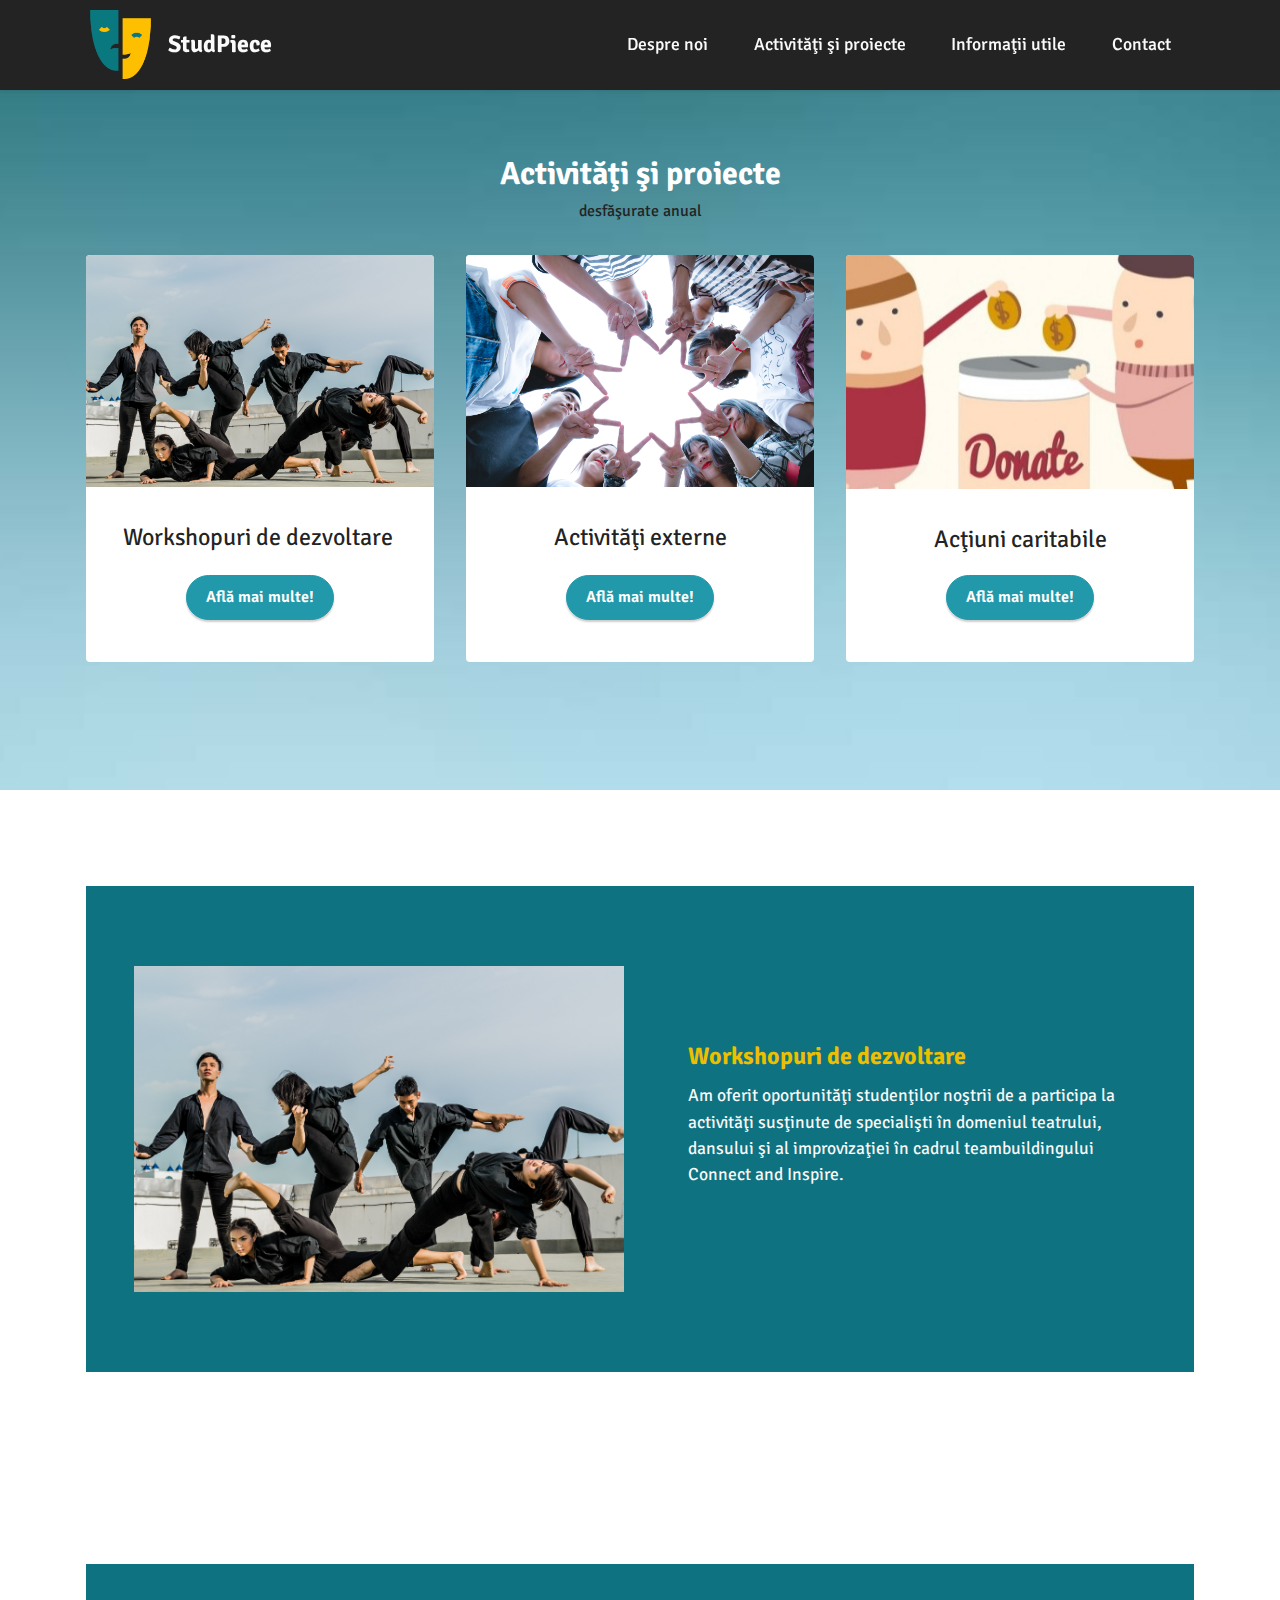
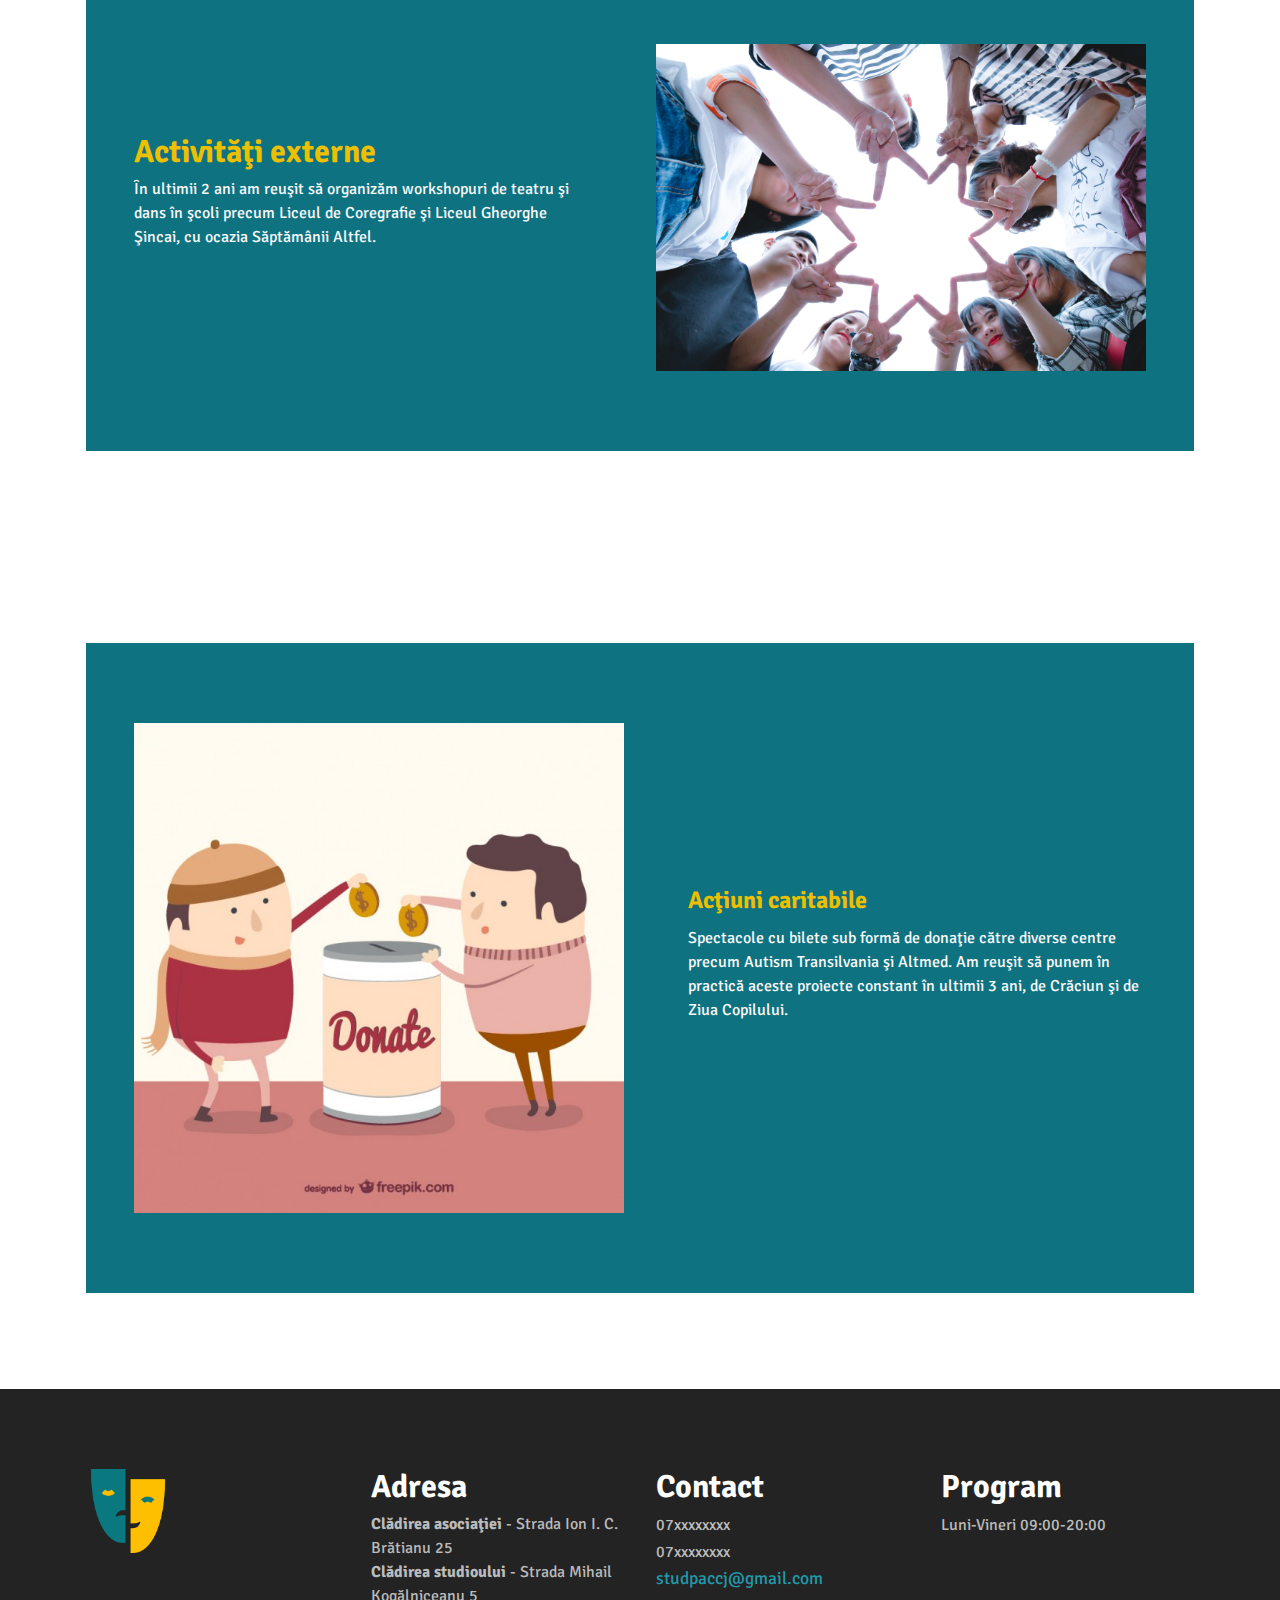
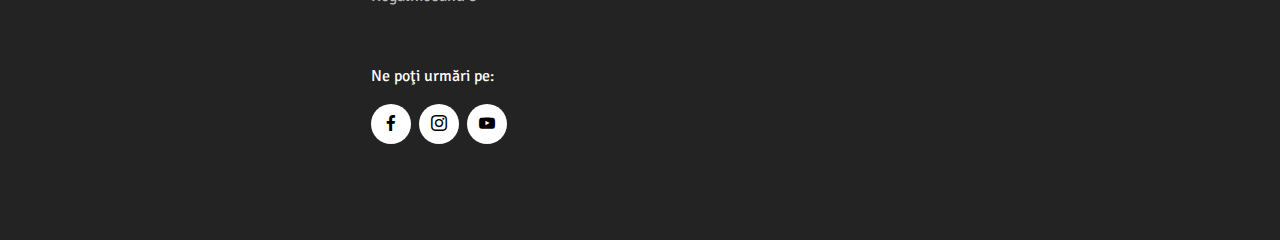
<file: activităţi-şi-proiecte.html>
<!DOCTYPE html>
<html lang="ro">
<head>
  <meta charset="UTF-8">
  <meta http-equiv="X-UA-Compatible" content="IE=edge">
  <meta name="generator" content="Mobirise v5.7.0, mobirise.com">
  <meta name="viewport" content="width=device-width, initial-scale=1, minimum-scale=1">
  <link rel="shortcut icon" href="assets/images/tragedy-1.png" type="image/x-icon">
  <meta name="description" content="">
  
  
  <title>Activităţi şi proiecte</title>
  <link rel="stylesheet" href="assets/bootstrap/css/bootstrap.min.css">
  <link rel="stylesheet" href="assets/bootstrap/css/bootstrap-grid.min.css">
  <link rel="stylesheet" href="assets/bootstrap/css/bootstrap-reboot.min.css">
  <link rel="stylesheet" href="assets/dropdown/css/style.css">
  <link rel="stylesheet" href="assets/socicon/css/styles.css">
  <link rel="stylesheet" href="assets/theme/css/style.css">
  <link rel="preload" href="https://fonts.googleapis.com/css?family=Signika+Negative:300,400,500,600,700&display=swap" as="style" onload="this.onload=null;this.rel='stylesheet'">
  <noscript><link rel="stylesheet" href="https://fonts.googleapis.com/css?family=Signika+Negative:300,400,500,600,700&display=swap"></noscript>
  <link rel="preload" href="https://fonts.googleapis.com/css?family=Signika:300,400,500,600,700&display=swap" as="style" onload="this.onload=null;this.rel='stylesheet'">
  <noscript><link rel="stylesheet" href="https://fonts.googleapis.com/css?family=Signika:300,400,500,600,700&display=swap"></noscript>
  <link rel="preload" as="style" href="assets/mobirise/css/mbr-additional.css"><link rel="stylesheet" href="assets/mobirise/css/mbr-additional.css" type="text/css">

  
  
  
</head>
<body>
  
  <div data-bs-version="5.1" class="menu menu2 cid-tsVa1HddYn" id="menu2-5">
    
    <nav class="navbar navbar-dropdown navbar-fixed-top navbar-expand-lg">
        <div class="container">
            <div class="navbar-brand">
                <span class="navbar-logo">
                    <a href="index.html" target="_blank">
                        <img src="assets/images/tragedy-1.png" alt="Logoul asociatiei StudPiece reprezentat de doua masti de teatru" style="height: 4.3rem;">
                    </a>
                </span>
                <span class="navbar-caption-wrap"><a class="navbar-caption text-white text-primary display-5" href="index.html#header3-8">StudPiece</a></span>
            </div>
            <button class="navbar-toggler" type="button" data-toggle="collapse" data-bs-toggle="collapse" data-target="#navbarSupportedContent" data-bs-target="#navbarSupportedContent" aria-expanded="false" aria-label="Toggle navigation">
                <span class="hamburger">
                    <span></span>
                    <span></span>
                    <span></span>
                    <span></span>
                </span>
            </button>
            <div class="collapse navbar-collapse" id="navbarSupportedContent">
                <ul class="navbar-nav nav-dropdown nav-right" data-app-modern-menu="true"><li class="nav-item"><a class="nav-link link text-white show text-primary display-4" href="despre-noi.html">Despre noi</a></li>
                    <li class="nav-item"><a class="nav-link link text-white show text-primary display-4" href="activităţi-şi-proiecte.html">Activităţi şi proiecte</a></li>
                    <li class="nav-item"><a class="nav-link link text-white show text-primary display-4" href="informaţii-utile.html">Informaţii utile</a></li><li class="nav-item"><a class="nav-link link text-white text-primary display-4" href="contact.html">Contact</a></li></ul>
                
                
            </div>
        </div>
    </nav>
</div>

<section data-bs-version="5.1" class="gallery2 cid-tt1S7OxUAn" id="gallery2-t">
    
    
    <div class="container">
        <div class="mbr-section-head">
            <h4 class="mbr-section-title mbr-fonts-style align-center mb-0 display-2"><strong>Activităţi şi proiecte</strong></h4>
            <h5 class="mbr-section-subtitle mbr-fonts-style align-center mb-0 mt-2 display-7">
                desfăşurate anual</h5>
        </div>
        <div class="row mt-4">
            <div class="item features-image сol-12 col-md-6 col-lg-4">
                <div class="item-wrapper">
                    <div class="item-img">
                        <img src="assets/images/action-active-activity-690598.jpg" alt="un grup de oameni, imbracati in negru care danseaza dans contemporan pe un acoperis">
                    </div>
                    <div class="item-content">
                        <h5 class="item-title mbr-fonts-style display-5">Workshopuri de dezvoltare&nbsp;</h5>
                        
                        
                    </div>
                    <div class="mbr-section-btn item-footer mt-2"><a href="" class="btn btn-primary item-btn display-7" target="_blank">Află mai multe!</a></div>
                </div>
            </div>
            <div class="item features-image сol-12 col-md-6 col-lg-4">
                <div class="item-wrapper">
                    <div class="item-img">
                        <img src="assets/images/friendship-1.jpg" alt="un grup de persoane care formeaza un stea cu degetele">
                    </div>
                    <div class="item-content">
                        <h5 class="item-title mbr-fonts-style display-5">Activităţi externe</h5>
                        
                        
                    </div>
                    <div class="mbr-section-btn item-footer mt-2"><a href="" class="btn btn-primary item-btn display-7" target="_blank">Află mai multe!</a></div>
                </div>
            </div>
            <div class="item features-image сol-12 col-md-6 col-lg-4">
                <div class="item-wrapper">
                    <div class="item-img">
                        <img src="assets/images/donate1-1.jpeg" alt="doi oameni care pun monede intr-un recipient pe caree scrie ">
                    </div>
                    <div class="item-content">
                        <h5 class="item-title mbr-fonts-style display-5">Acţiuni caritabile</h5>
                        
                        
                    </div>
                    <div class="mbr-section-btn item-footer mt-2"><a href="" class="btn btn-primary item-btn display-7" target="_blank">Află mai multe!</a></div>
                </div>
            </div>
            
        </div>
    </div>
</section>

<section data-bs-version="5.1" class="features16 cid-tt1UtrmcFc" id="features17-u">
    

    
    
    <div class="container">
        <div class="content-wrapper">
            <div class="row align-items-center">
                <div class="col-12 col-lg-6">
                    <div class="image-wrapper">
                        <img src="assets/images/action-active-activity-690598.jpg" alt="un grup de oameni, imbracati in negru care danseaza dans contemporan pe un acoperis">
                    </div>
                </div>
                <div class="col-12 col-lg">
                    <div class="text-wrapper">
                        <h6 class="card-title mbr-fonts-style display-5"><strong>Workshopuri de dezvoltare</strong></h6>
                        <p class="mbr-text mbr-fonts-style mb-4 display-4">
                            Am oferit oportunităţi studenţilor noştrii de a participa la activităţi susţinute de specialişti în domeniul teatrului, dansului şi al improvizaţiei în cadrul teambuildingului Connect and Inspire.</p>
                        
                    </div>
                </div>
            </div>
        </div>
    </div>
</section>

<section data-bs-version="5.1" class="features15 cid-tt1UuoBrlQ" id="features16-v">

    

    
    
    <div class="container">
        <div class="content-wrapper">
            <div class="row align-items-center">
                <div class="col-12 col-lg">
                    <div class="text-wrapper">
                        <h6 class="card-title mbr-fonts-style display-2"><strong>Activităţi externe</strong></h6>
                        <p class="mbr-text mbr-fonts-style mb-4 display-7">
                            Ȋn ultimii 2 ani am reuşit să organizăm workshopuri de teatru şi dans în şcoli precum Liceul de Coregrafie şi Liceul Gheorghe Şincai, cu ocazia Săptămânii Altfel.</p>
                        
                    </div>
                </div>
                <div class="col-12 col-lg-6">
                    <div class="image-wrapper">
                        <img src="assets/images/friendship-1.jpg" alt="un grup de persoane care formeaza un stea cu degetele">
                    </div>
                </div>
            </div>
        </div>
    </div>
</section>

<section data-bs-version="5.1" class="features16 cid-tt1Uvj9QuO" id="features17-w">
    

    
    
    <div class="container">
        <div class="content-wrapper">
            <div class="row align-items-center">
                <div class="col-12 col-lg-6">
                    <div class="image-wrapper">
                        <img src="assets/images/donate1.jpg" alt="doi oameni care pun monede intr-un recipient pe caree scrie ">
                    </div>
                </div>
                <div class="col-12 col-lg">
                    <div class="text-wrapper">
                        <h6 class="card-title mbr-fonts-style display-5"><strong>Acţiuni caritabile</strong></h6>
                        <p class="mbr-text mbr-fonts-style mb-4 display-7">Spectacole cu bilete sub formă de donaţie către diverse centre precum Autism Transilvania şi Altmed. Am reuşit să punem în practică aceste proiecte constant în ultimii 3 ani, de Crăciun şi de Ziua Copilului.</p>
                        
                    </div>
                </div>
            </div>
        </div>
    </div>
</section>

<section data-bs-version="5.1" class="footer4 cid-tt8wJU3Lhv" id="footer4-1d">

    

    
    
    <div class="container">
        <div class="row mbr-white">
            <div class="col-6 col-lg-3">
                <div class="media-wrap col-md-4 col-12">
                    <a href="http://index.html">
                        <img src="assets/images/tragedy-1.png" alt="Logoul asociatiei StudPiece reprezentat de doua masti de teatru">
                    </a>
                </div>
            </div>
            <div class="col-12 col-md-6 col-lg-3">
                <h5 class="mbr-section-subtitle mbr-fonts-style mb-2 display-2">
                    <strong>Adresa</strong></h5>
                <p class="mbr-text mbr-fonts-style mb-4 display-7"><strong>
                    Clădirea asociaţiei</strong> -&nbsp;Strada Ion I. C. Brătianu 25<br><strong>Clădirea studioului</strong> -&nbsp;Strada Mihail Kogălniceanu 5<br><br></p>
                <h5 class="mbr-section-subtitle mbr-fonts-style mb-3 display-7">Ne poţi urmări pe:&nbsp;</h5>
                <div class="social-row display-7">
                    <div class="soc-item">
                        <a href="https://www.facebook.com/UBBStudPAC" target="_blank">
                            <span class="mbr-iconfont socicon-facebook socicon"></span>
                        </a>
                    </div>
                    <div class="soc-item">
                        <a href="https://www.instagram.com/studpac/" target="_blank">
                            <span class="mbr-iconfont socicon-instagram socicon"></span>
                        </a>
                    </div>
                    <div class="soc-item">
                        <a href="https://www.youtube.com/@steezystudio" target="_blank">
                            <span class="mbr-iconfont socicon-youtube socicon"></span>
                        </a>
                    </div>
                    
                </div>
            </div>
            <div class="col-12 col-md-6 col-lg-3">
                <h5 class="mbr-section-subtitle mbr-fonts-style mb-2 display-2">
                    <strong>Contact</strong></h5>
                <ul class="list mbr-fonts-style display-7">
                    <li class="mbr-text item-wrap">07xxxxxxxx</li><li class="mbr-text item-wrap">07xxxxxxxx</li><li class="mbr-text item-wrap"><span style="font-size: 1.1rem;"><a href="mailto:studpaccj@gmail.com" class="text-primary">studpaccj@gmail.com</a></span><br></li><li class="mbr-text item-wrap"><br></li>
                </ul>
            </div>
            <div class="col-12 col-md-6 col-lg-3">
                <h5 class="mbr-section-subtitle mbr-fonts-style mb-2 display-2">
                    <strong>Program</strong></h5>
                <ul class="list mbr-fonts-style display-7">
                    <li class="mbr-text item-wrap">Luni-Vineri 09:00-20:00</li>
                </ul>
            </div>
            
        </div>
    </div>
  </body>
</html>
</file>
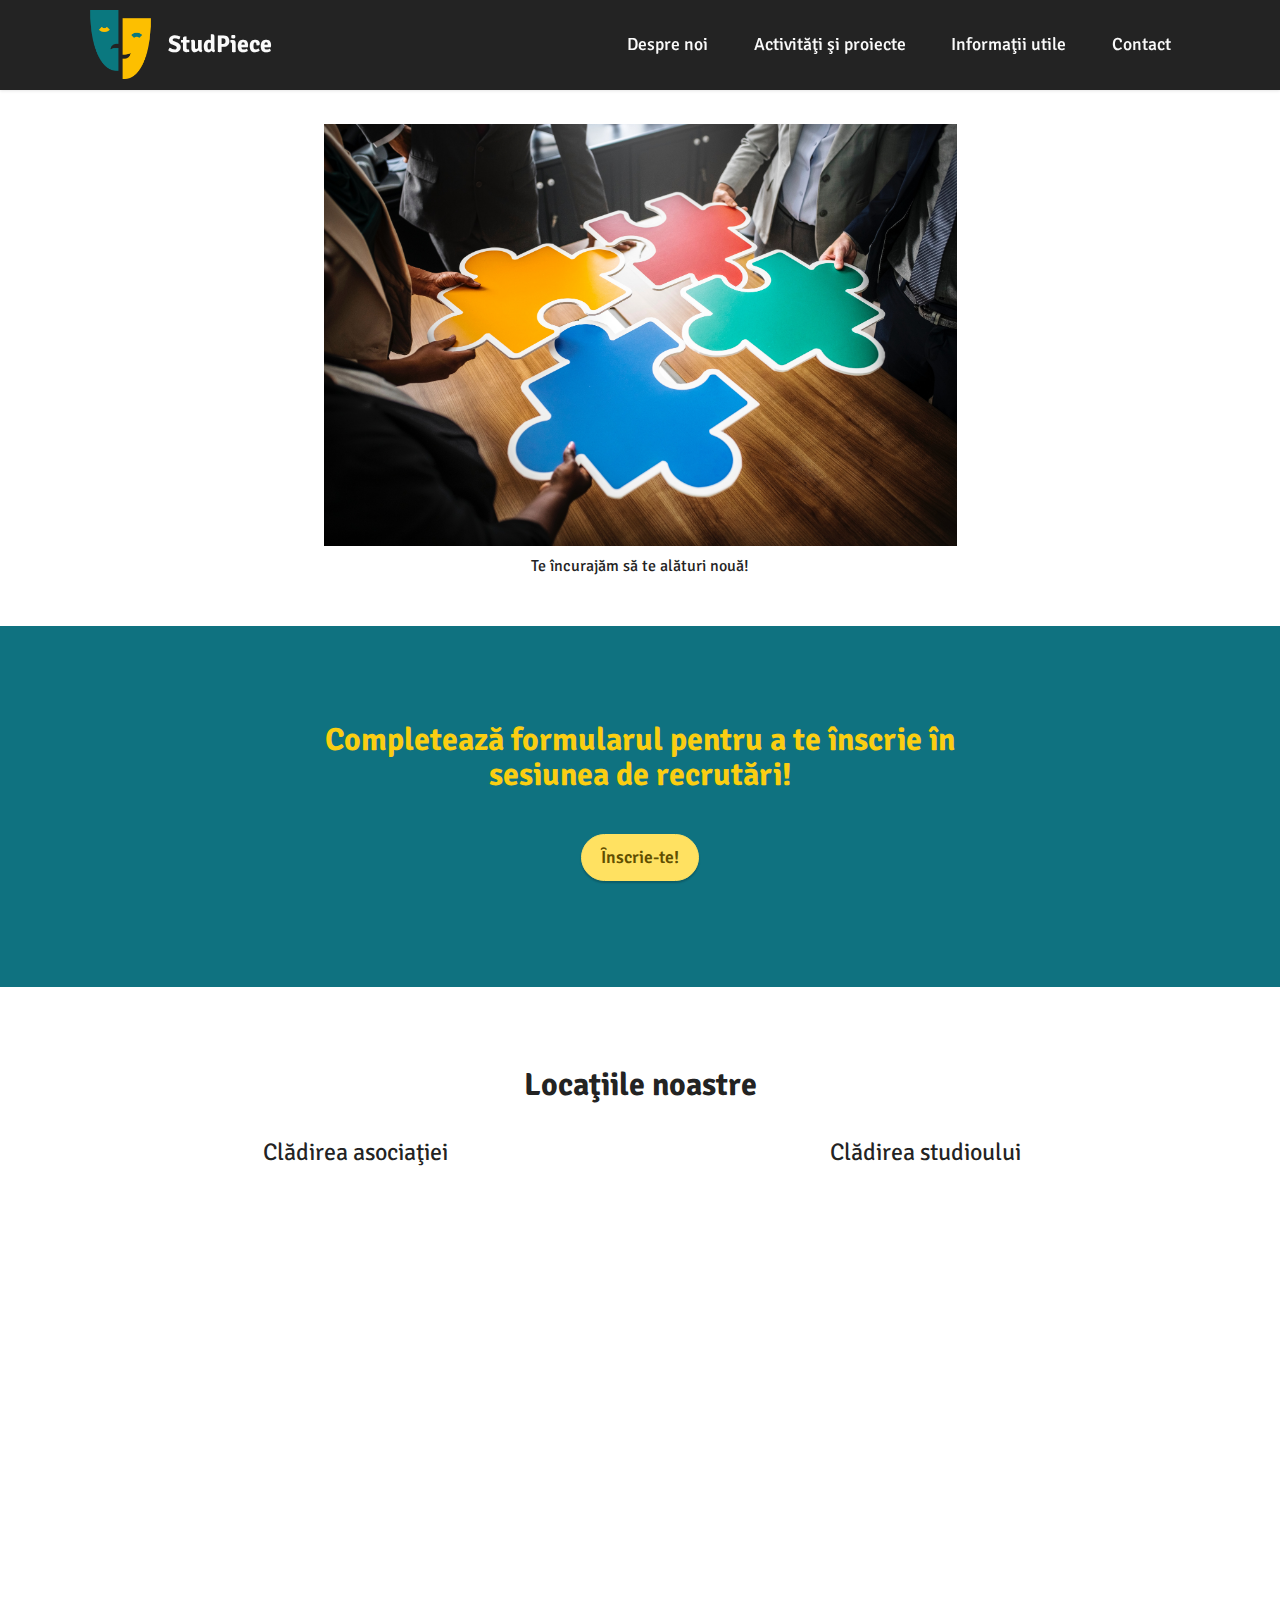
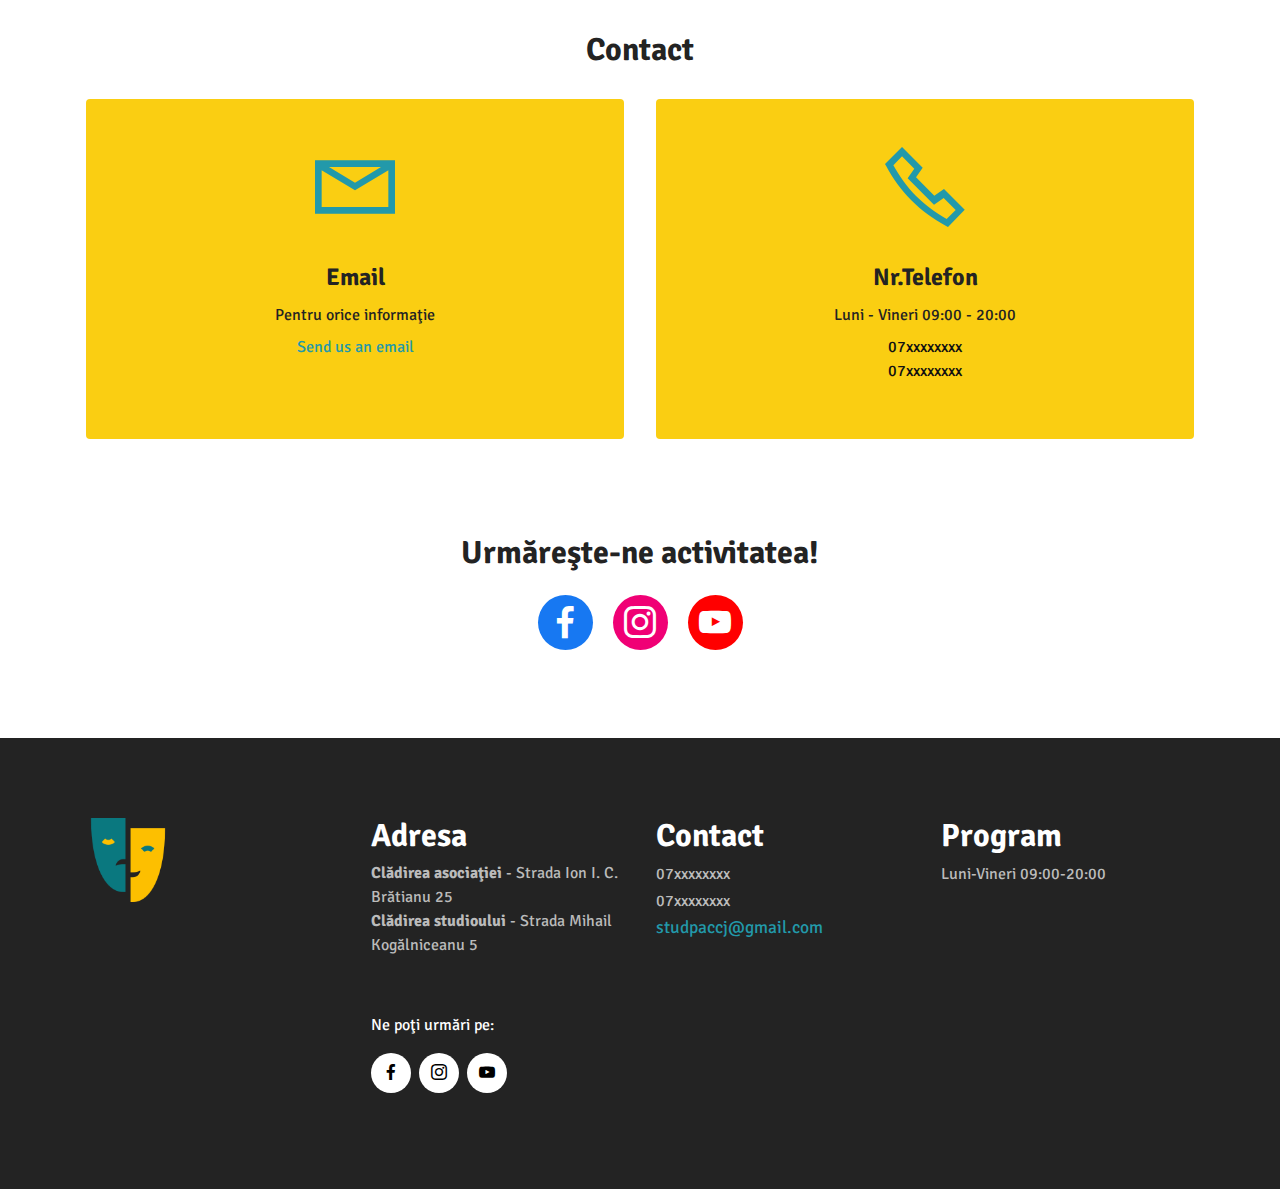
<file: contact.html>
<!DOCTYPE html>
<html lang="ro">
<head>
  <meta charset="UTF-8">
  <meta http-equiv="X-UA-Compatible" content="IE=edge">
  <meta name="generator" content="Mobirise v5.7.0, mobirise.com">
  <meta name="viewport" content="width=device-width, initial-scale=1, minimum-scale=1">
  <link rel="shortcut icon" href="assets/images/tragedy-1.png" type="image/x-icon">
  <meta name="description" content="">
  
  
  <title>Contact</title>
  <link rel="stylesheet" href="assets/web/assets/mobirise-icons2/mobirise2.css">
  <link rel="stylesheet" href="assets/bootstrap/css/bootstrap.min.css">
  <link rel="stylesheet" href="assets/bootstrap/css/bootstrap-grid.min.css">
  <link rel="stylesheet" href="assets/bootstrap/css/bootstrap-reboot.min.css">
  <link rel="stylesheet" href="assets/dropdown/css/style.css">
  <link rel="stylesheet" href="assets/socicon/css/styles.css">
  <link rel="stylesheet" href="assets/theme/css/style.css">
  <link rel="preload" href="https://fonts.googleapis.com/css?family=Signika+Negative:300,400,500,600,700&display=swap" as="style" onload="this.onload=null;this.rel='stylesheet'">
  <noscript><link rel="stylesheet" href="https://fonts.googleapis.com/css?family=Signika+Negative:300,400,500,600,700&display=swap"></noscript>
  <link rel="preload" href="https://fonts.googleapis.com/css?family=Signika:300,400,500,600,700&display=swap" as="style" onload="this.onload=null;this.rel='stylesheet'">
  <noscript><link rel="stylesheet" href="https://fonts.googleapis.com/css?family=Signika:300,400,500,600,700&display=swap"></noscript>
  <link rel="preload" as="style" href="assets/mobirise/css/mbr-additional.css"><link rel="stylesheet" href="assets/mobirise/css/mbr-additional.css" type="text/css">

  
  
  
</head>
<body>
  
  <div data-bs-version="5.1" class="menu menu2 cid-tsVa1HddYn" id="menu2-7">
    
    <nav class="navbar navbar-dropdown navbar-fixed-top navbar-expand-lg">
        <div class="container">
            <div class="navbar-brand">
                <span class="navbar-logo">
                    <a href="index.html" target="_blank">
                        <img src="assets/images/tragedy-1.png" alt="Logoul asociatiei StudPiece reprezentat de doua masti de teatru" style="height: 4.3rem;">
                    </a>
                </span>
                <span class="navbar-caption-wrap"><a class="navbar-caption text-white text-primary display-5" href="index.html#header3-8">StudPiece</a></span>
            </div>
            <button class="navbar-toggler" type="button" data-toggle="collapse" data-bs-toggle="collapse" data-target="#navbarSupportedContent" data-bs-target="#navbarSupportedContent" aria-expanded="false" aria-label="Toggle navigation">
                <span class="hamburger">
                    <span></span>
                    <span></span>
                    <span></span>
                    <span></span>
                </span>
            </button>
            <div class="collapse navbar-collapse" id="navbarSupportedContent">
                <ul class="navbar-nav nav-dropdown nav-right" data-app-modern-menu="true"><li class="nav-item"><a class="nav-link link text-white show text-primary display-4" href="despre-noi.html">Despre noi</a></li>
                    <li class="nav-item"><a class="nav-link link text-white show text-primary display-4" href="activităţi-şi-proiecte.html">Activităţi şi proiecte</a></li>
                    <li class="nav-item"><a class="nav-link link text-white show text-primary display-4" href="informaţii-utile.html">Informaţii utile</a></li><li class="nav-item"><a class="nav-link link text-white text-primary display-4" href="contact.html">Contact</a></li></ul>
                
                
            </div>
        </div>
    </nav>
</div>

<div data-bs-version="5.1" class="image3 cid-tt2efVvhTv" id="image3-14">
    

    
    

    <div class="container">
        <div class="row justify-content-center">
            <div class="col-12 col-lg-7">
                <div class="image-wrapper">
                    <img src="assets/images/teamwork.jpg" alt="patru piese mari de puzzle tinute in mana de patru persoane">
                    <p class="mbr-description mbr-fonts-style mt-2 align-center display-7">
                        Te&nbsp;încurajăm să te alături nouă!</p>
                </div>
            </div>
        </div>
    </div>
</div>

<section data-bs-version="5.1" class="info1 cid-tt2e4QoIZ6" id="info1-13">
    

    
    
    <div class="align-center container">
        <div class="row justify-content-center">
            <div class="col-12 col-lg-8">
                <h3 class="mbr-section-title mb-4 mbr-fonts-style display-2"><strong>Completează formularul pentru a te înscrie în sesiunea de recrutări!</strong></h3>
                
                <div class="mbr-section-btn"><a class="btn btn-warning display-4" href="https://mobiri.se">Ȋnscrie-te!</a></div>
            </div>
        </div>
    </div>
</section>

<section data-bs-version="5.1" class="map3 cid-tt2f6iMjwl" id="map3-17">
    
    
    
    
    

    <div class="container">
        <div class="row">
            <div class="col-12">
                <h3 class="mbr-section-title mb-4 align-center mbr-fonts-style display-2"><strong>Locaţiile noastre</strong></h3>
            </div>
            <div class="col-12 col-lg-6">
                <h4 class="mbr-section-subtitle mb-3 align-center mbr-fonts-style display-5">Clădirea asociaţiei</h4>
                <div class="google-map"><iframe style="border:0" src="https://www.google.com/maps/embed/v1/place?key=AIzaSyCt1265A4qvZy9HKUeA8J15AOC4SrCyZe4&amp;q=Strada Ion I. C. Brătianu 25, Cluj-Napoca 400079"></iframe></div>
            </div>
            <div class="col-12 col-lg-6">
                <h4 class="mbr-section-subtitle mb-3 mt-5 mt-lg-0 align-center mbr-fonts-style display-5">Clădirea studioului</h4>
                <div class="google-map"><iframe style="border:0" src="https://www.google.com/maps/embed/v1/place?key=AIzaSyCt1265A4qvZy9HKUeA8J15AOC4SrCyZe4&amp;q=Strada Mihail Kogălniceanu 5, Cluj-Napoca 400394" allowfullscreen=""></iframe></div>
            </div>
        </div>
    </div>
</section>

<section data-bs-version="5.1" class="contacts1 cid-tt2fdfvocJ" id="contacts1-18">

    

    
    
    <div class="container">
        <div class="mbr-section-head">
            <h3 class="mbr-section-title mbr-fonts-style align-center mb-0 display-2">
                <strong>Contact</strong></h3>
            
        </div>
        <div class="row justify-content-center mt-4">
            <div class="card col-12 col-lg-6">
                <div class="card-wrapper">
                    <div class="card-box align-center">
                        <div class="image-wrapper">
                            <span class="mbr-iconfont mobi-mbri-letter mobi-mbri"></span>
                        </div>
                        <h4 class="card-title mbr-fonts-style mb-2 display-5">
                            <strong>Email</strong>
                        </h4>
                        <p class="mbr-text mbr-fonts-style mb-2 display-7">Pentru orice informaţie</p>
                        <h5 class="link mbr-fonts-style display-7"><a href="mailto:studpaccj@gmail.com" class="text-primary">Send us an
                                email</a>
                        </h5>
                    </div>
                </div>
            </div>
            <div class="card col-12 col-lg-6">
                <div class="card-wrapper">
                    <div class="card-box align-center">
                        <div class="image-wrapper">
                            <span class="mbr-iconfont mobi-mbri-phone mobi-mbri"></span>
                        </div>
                        <h4 class="card-title mbr-fonts-style align-center mb-2 display-5">
                            <strong>Nr.Telefon</strong></h4>
                        <p class="mbr-text mbr-fonts-style mb-2 display-7">
                            Luni - Vineri 09:00 - 20:00</p>
                        <h5 class="link mbr-black mbr-fonts-style display-7">07xxxxxxxx<br>07xxxxxxxx</h5>
                    </div>
                </div>
            </div>
        </div>
    </div>
</section>

<section data-bs-version="5.1" class="share3 cid-tt2ffyYuqk" id="share3-19">
    
     
    
    
    

    <div class="container">
        <div class="media-container-row">
            <div class="col-12">
                <h3 class="mbr-section-title align-center mb-3 mbr-fonts-style display-2"><strong>Urmăreşte-ne activitatea!</strong></h3>
                <div class="social-list align-center">
                   
                    <a class="iconfont-wrapper bg-facebook m-2 " target="_blank" href="https://www.facebook.com/UBBStudPAC">
                            <span class="socicon-facebook socicon"></span>
                        </a>
                        
                        <a class="iconfont-wrapper bg-instagram m-2" href="https://www.instagram.com/studpac/" target="_blank">
                            <span class="socicon-instagram socicon"></span>
                        </a>
                        
                        
                        
                        
                        
                        
                        <a class="iconfont-wrapper bg-youtube m-2" href="https://www.youtube.com/@steezystudio" target="_blank">
                            <span class="socicon-youtube socicon"></span>
                        </a>
                        
                </div>
            </div>
        </div>
    </div>
</section>

<section data-bs-version="5.1" class="footer4 cid-tt8wJU3Lhv" id="footer4-1d">

    

    
    
    <div class="container">
        <div class="row mbr-white">
            <div class="col-6 col-lg-3">
                <div class="media-wrap col-md-4 col-12">
                    <a href="http://index.html">
                        <img src="assets/images/tragedy-1.png" alt="Logoul asociatiei StudPiece reprezentat de doua masti de teatru">
                    </a>
                </div>
            </div>
            <div class="col-12 col-md-6 col-lg-3">
                <h5 class="mbr-section-subtitle mbr-fonts-style mb-2 display-2">
                    <strong>Adresa</strong></h5>
                <p class="mbr-text mbr-fonts-style mb-4 display-7"><strong>
                    Clădirea asociaţiei</strong> -&nbsp;Strada Ion I. C. Brătianu 25<br><strong>Clădirea studioului</strong> -&nbsp;Strada Mihail Kogălniceanu 5<br><br></p>
                <h5 class="mbr-section-subtitle mbr-fonts-style mb-3 display-7">Ne poţi urmări pe:&nbsp;</h5>
                <div class="social-row display-7">
                    <div class="soc-item">
                        <a href="https://www.facebook.com/UBBStudPAC" target="_blank">
                            <span class="mbr-iconfont socicon-facebook socicon"></span>
                        </a>
                    </div>
                    <div class="soc-item">
                        <a href="https://www.instagram.com/studpac/" target="_blank">
                            <span class="mbr-iconfont socicon-instagram socicon"></span>
                        </a>
                    </div>
                    <div class="soc-item">
                        <a href="https://www.youtube.com/@steezystudio" target="_blank">
                            <span class="mbr-iconfont socicon-youtube socicon"></span>
                        </a>
                    </div>
                    
                </div>
            </div>
            <div class="col-12 col-md-6 col-lg-3">
                <h5 class="mbr-section-subtitle mbr-fonts-style mb-2 display-2">
                    <strong>Contact</strong></h5>
                <ul class="list mbr-fonts-style display-7">
                    <li class="mbr-text item-wrap">07xxxxxxxx</li><li class="mbr-text item-wrap">07xxxxxxxx</li><li class="mbr-text item-wrap"><span style="font-size: 1.1rem;"><a href="mailto:studpaccj@gmail.com" class="text-primary">studpaccj@gmail.com</a></span><br></li><li class="mbr-text item-wrap"><br></li>
                </ul>
            </div>
            <div class="col-12 col-md-6 col-lg-3">
                <h5 class="mbr-section-subtitle mbr-fonts-style mb-2 display-2">
                    <strong>Program</strong></h5>
                <ul class="list mbr-fonts-style display-7">
                    <li class="mbr-text item-wrap">Luni-Vineri 09:00-20:00</li>
                </ul>
            </div>
            
        </div>
    </div>
  
</body>
</html>
</file>
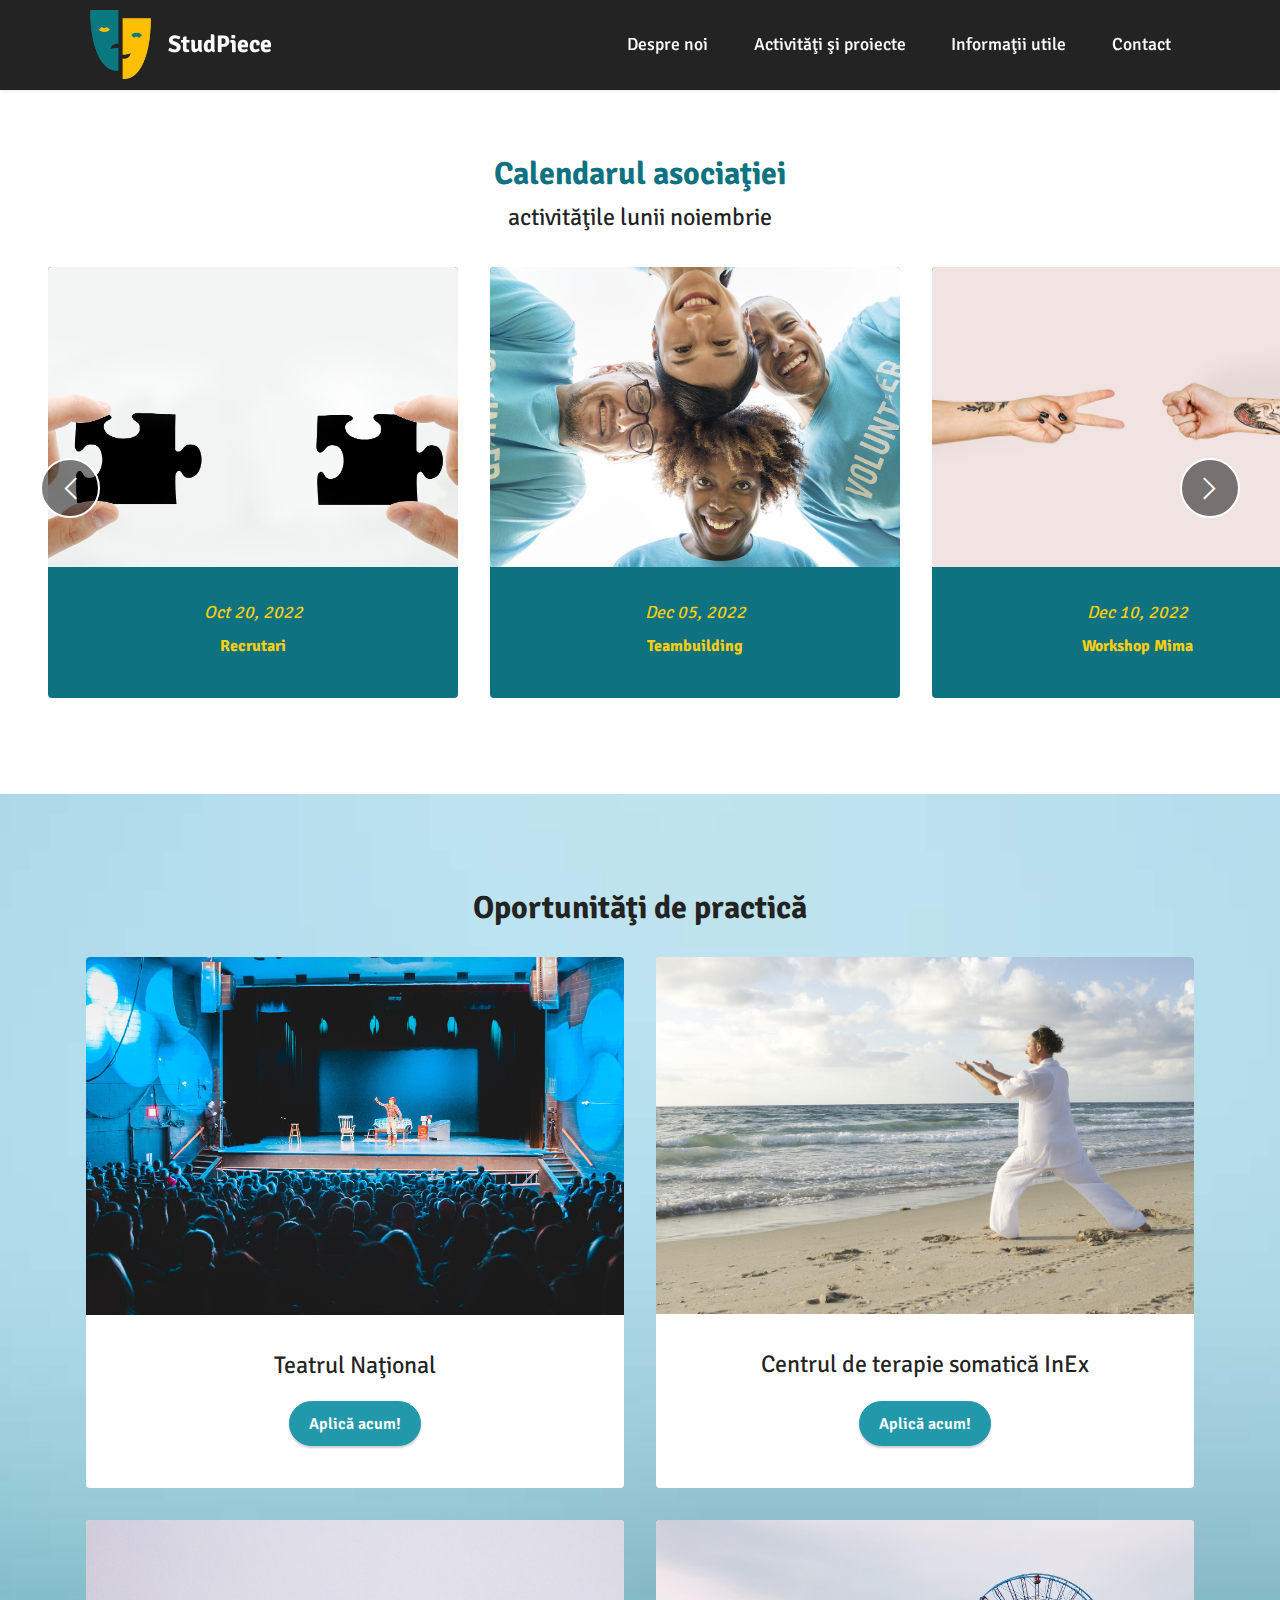
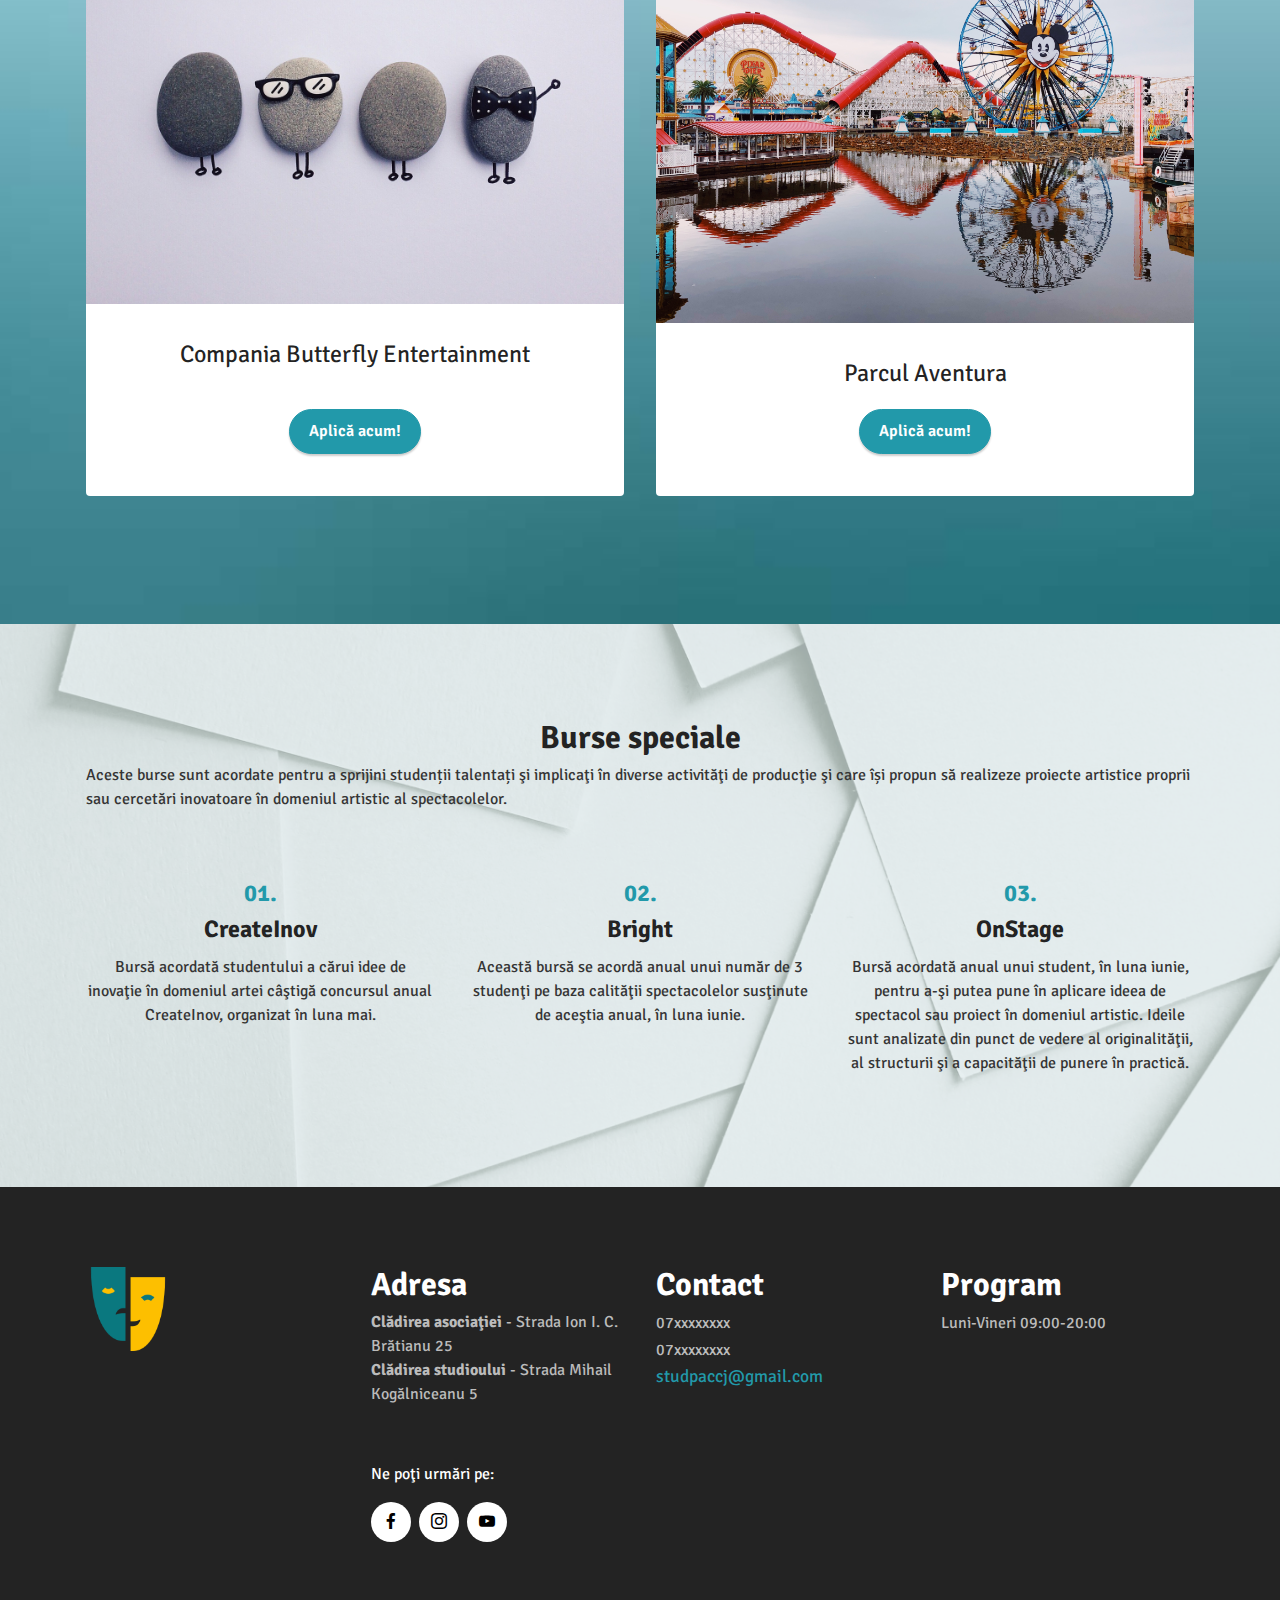
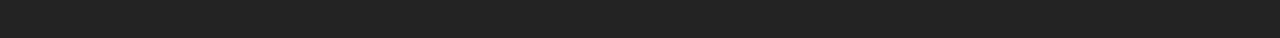
<file: informaţii-utile.html>
<!DOCTYPE html>
<html lang="ro">
<head>
  <meta charset="UTF-8">
  <meta http-equiv="X-UA-Compatible" content="IE=edge">
  <meta name="generator" content="Mobirise v5.7.0, mobirise.com">
  <meta name="viewport" content="width=device-width, initial-scale=1, minimum-scale=1">
  <link rel="shortcut icon" href="assets/images/tragedy-1.png" type="image/x-icon">
  <meta name="description" content="">
  
  
  <title>Informaţii utile</title>
  <link rel="stylesheet" href="assets/web/assets/mobirise-icons2/mobirise2.css">
  <link rel="stylesheet" href="assets/bootstrap/css/bootstrap.min.css">
  <link rel="stylesheet" href="assets/bootstrap/css/bootstrap-grid.min.css">
  <link rel="stylesheet" href="assets/bootstrap/css/bootstrap-reboot.min.css">
  <link rel="stylesheet" href="assets/dropdown/css/style.css">
  <link rel="stylesheet" href="assets/socicon/css/styles.css">
  <link rel="stylesheet" href="assets/theme/css/style.css">
  <link rel="preload" href="https://fonts.googleapis.com/css?family=Signika+Negative:300,400,500,600,700&display=swap" as="style" onload="this.onload=null;this.rel='stylesheet'">
  <noscript><link rel="stylesheet" href="https://fonts.googleapis.com/css?family=Signika+Negative:300,400,500,600,700&display=swap"></noscript>
  <link rel="preload" href="https://fonts.googleapis.com/css?family=Signika:300,400,500,600,700&display=swap" as="style" onload="this.onload=null;this.rel='stylesheet'">
  <noscript><link rel="stylesheet" href="https://fonts.googleapis.com/css?family=Signika:300,400,500,600,700&display=swap"></noscript>
  <link rel="preload" as="style" href="assets/mobirise/css/mbr-additional.css"><link rel="stylesheet" href="assets/mobirise/css/mbr-additional.css" type="text/css">

  
  
  
</head>
<body>
  
  <div data-bs-version="5.1" class="menu menu2 cid-tsVa1HddYn" id="menu2-6">
    
    <nav class="navbar navbar-dropdown navbar-fixed-top navbar-expand-lg">
        <div class="container">
            <div class="navbar-brand">
                <span class="navbar-logo">
                    <a href="index.html" target="_blank">
                        <img src="assets/images/tragedy-1.png" alt="Logoul asociatiei StudPiece reprezentat de doua masti de teatru" style="height: 4.3rem;">
                    </a>
                </span>
                <span class="navbar-caption-wrap"><a class="navbar-caption text-white text-primary display-5" href="index.html#header3-8">StudPiece</a></span>
            </div>
            <button class="navbar-toggler" type="button" data-toggle="collapse" data-bs-toggle="collapse" data-target="#navbarSupportedContent" data-bs-target="#navbarSupportedContent" aria-expanded="false" aria-label="Toggle navigation">
                <span class="hamburger">
                    <span></span>
                    <span></span>
                    <span></span>
                    <span></span>
                </span>
            </button>
            <div class="collapse navbar-collapse" id="navbarSupportedContent">
                <ul class="navbar-nav nav-dropdown nav-right" data-app-modern-menu="true"><li class="nav-item"><a class="nav-link link text-white show text-primary display-4" href="despre-noi.html">Despre noi</a></li>
                    <li class="nav-item"><a class="nav-link link text-white show text-primary display-4" href="activităţi-şi-proiecte.html">Activităţi şi proiecte</a></li>
                    <li class="nav-item"><a class="nav-link link text-white show text-primary display-4" href="informaţii-utile.html">Informaţii utile</a></li><li class="nav-item"><a class="nav-link link text-white text-primary display-4" href="contact.html">Contact</a></li></ul>
                
                
            </div>
        </div>
    </nav>
</div>

<section data-bs-version="5.1" class="slider6 mbr-embla cid-tt1X663Mr6" id="slider6-x">
    
    
    <div class="position-relative">
        <div class="mbr-section-head">
            <h4 class="mbr-section-title mbr-fonts-style align-center mb-0 display-2"><strong>Calendarul asociaţiei</strong></h4>
            <h5 class="mbr-section-subtitle mbr-fonts-style align-center mb-0 mt-2 display-5">activităţile lunii noiembrie</h5>
        </div>
        <div class="embla mt-4" data-skip-snaps="true" data-align="center" data-contain-scroll="trimSnaps" data-auto-play-interval="5" data-draggable="true">
            <div class="embla__viewport container-fluid">
                <div class="embla__container">
                    
                    <div class="embla__slide slider-image item active" style="margin-left: 1rem; margin-right: 1rem;">
                        <div class="slide-content">
                            <div class="item-wrapper">
                                <div class="item-img">
                                    <img src="assets/images/hand-523231.jpg" alt="doua maini care tin cate o piesa de puzzle" title="">
                                </div>
                            </div>
                            <div class="item-content">
                                <h5 class="item-title mbr-fonts-style display-4"><em>Oct 20, 2022</em></h5>
                                <h6 class="item-subtitle mbr-fonts-style mt-1 display-7"><strong>Recrutari</strong></h6>
                                
                            </div>
                            
                        </div>
                    </div>
                    <div class="embla__slide slider-image item" style="margin-left: 1rem; margin-right: 1rem;">
                        <div class="slide-content">
                            <div class="item-wrapper">
                                <div class="item-img">
                                    <img src="assets/images/adult-3715426.jpg" alt="patru persoane care privesc camera de sus si zambesc" title="">
                                </div>
                            </div>
                            <div class="item-content">
                                <h5 class="item-title mbr-fonts-style display-4"><em>Dec 05, 2022</em></h5>
                                <h6 class="item-subtitle mbr-fonts-style mt-1 display-7"><strong>Teambuilding</strong></h6>
                                
                            </div>
                            
                        </div>
                    </div>
                    <div class="embla__slide slider-image item" style="margin-left: 1rem; margin-right: 1rem;">
                        <div class="slide-content">
                            <div class="item-wrapper">
                                <div class="item-img">
                                    <img src="assets/images/hands-on.jpg" alt="doua maini tatuate care gesticuleaza semnele de foarfeca si piatra" title="">
                                </div>
                            </div>
                            <div class="item-content">
                                <h5 class="item-title mbr-fonts-style display-4"><em>Dec 10, 2022</em></h5>
                                <h6 class="item-subtitle mbr-fonts-style mt-1 display-7"><strong>Workshop Mima</strong></h6>
                                
                            </div>
                            
                        </div>
                    </div>
                </div>
            </div>
            <button class="embla__button embla__button--prev">
                <span class="mobi-mbri mobi-mbri-arrow-prev mbr-iconfont" aria-hidden="true"></span>
                <span class="sr-only visually-hidden visually-hidden">Previous</span>
            </button>
            <button class="embla__button embla__button--next">
                <span class="mobi-mbri mobi-mbri-arrow-next mbr-iconfont" aria-hidden="true"></span>
                <span class="sr-only visually-hidden visually-hidden">Next</span>
            </button>
        </div>
    </div>
</section>

<section data-bs-version="5.1" class="gallery2 cid-tt1YzCfEM7" id="gallery2-y">
    
    
    <div class="container">
        <div class="mbr-section-head">
            <h4 class="mbr-section-title mbr-fonts-style align-center mb-0 display-2"><strong>Oportunităţi de practică</strong></h4>
            
        </div>
        <div class="row mt-4">
            <div class="item features-image сol-12 col-md-6 col-lg-6">
                <div class="item-wrapper">
                    <div class="item-img">
                        <img src="assets/images/erik-mclean-pffa3xlhfbq-unsplash.jpg" alt="un actor pe o scena si multi oameni in public">
                    </div>
                    <div class="item-content">
                        <h5 class="item-title mbr-fonts-style display-5">Teatrul Naţional</h5>
                        
                        
                    </div>
                    <div class="mbr-section-btn item-footer mt-2"><a href="https://docs.google.com/forms/d/e/1FAIpQLSfhEvvpL8-xp04ybKHbhJ5cYUEJcYbc8rqu06u7v9ZgB6HXdw/viewform?usp=share_link" class="btn btn-primary item-btn display-7" target="_blank">Aplică acum!</a></div>
                </div>
            </div>
            <div class="item features-image сol-12 col-md-6 col-lg-6">
                <div class="item-wrapper">
                    <div class="item-img">
                        <img src="assets/images/tai-qi-1583805.jpg" alt="un barbat pe o plaja">
                    </div>
                    <div class="item-content">
                        <h5 class="item-title mbr-fonts-style display-5">Centrul de terapie somatică InEx</h5>
                        
                        
                    </div>
                    <div class="mbr-section-btn item-footer mt-2"><a href="https://docs.google.com/forms/d/e/1FAIpQLSfhEvvpL8-xp04ybKHbhJ5cYUEJcYbc8rqu06u7v9ZgB6HXdw/viewform?usp=share_link" class="btn btn-primary item-btn display-7" target="_blank">Aplică acum!</a></div>
                </div>
            </div>
            <div class="item features-image сol-12 col-md-6 col-lg-6">
                <div class="item-wrapper">
                    <div class="item-img">
                        <img src="assets/images/rock-1771916.jpg" alt="patru bucati de piatra aliniate dintre care a doua are ochelari, iar a patra un papion">
                    </div>
                    <div class="item-content">
                        <h5 class="item-title mbr-fonts-style display-5">Compania Butterfly Entertainment</h5>
                        
                        
                    </div>
                    <div class="mbr-section-btn item-footer mt-2"><a href="https://docs.google.com/forms/d/e/1FAIpQLSfhEvvpL8-xp04ybKHbhJ5cYUEJcYbc8rqu06u7v9ZgB6HXdw/viewform?usp=share_link" class="btn btn-primary item-btn display-7" target="_blank">Aplică acum!</a></div>
                </div>
            </div>
            <div class="item features-image сol-12 col-md-6 col-lg-6">
                <div class="item-wrapper">
                    <div class="item-img">
                        <img src="assets/images/brandi-alexandra-mvav3d0ki2k-unsplash.jpg" alt="parc de distractii pe malul apei" title="">
                    </div>
                    <div class="item-content">
                        <h5 class="item-title mbr-fonts-style display-5">Parcul Aventura</h5>
                        
                        
                    </div>
                    <div class="mbr-section-btn item-footer mt-2"><a href="https://docs.google.com/forms/d/e/1FAIpQLSfhEvvpL8-xp04ybKHbhJ5cYUEJcYbc8rqu06u7v9ZgB6HXdw/viewform?usp=share_link" class="btn btn-primary item-btn display-7" target="_blank">Aplică acum!</a></div>
                </div>
            </div>
        </div>
    </div>
</section>

<section data-bs-version="5.1" class="features23 cid-tt218XoP3w" id="features23-z">

    

    
    <div class="mbr-overlay" style="opacity: 0.7; background-color: rgb(230, 241, 243);">
    </div>
    <div class="container">
        <div class="card-wrapper">
            <div class="card-box align-left">
                <h4 class="mbr-section-title mbr-fonts-style display-2">
                    <strong>Burse speciale</strong></h4>
                <p class="mbr-text mbr-fonts-style display-7">Aceste burse sunt acordate pentru a sprijini studenții talentați şi implicaţi în diverse activităţi de producţie şi care își propun să realizeze proiecte artistice proprii sau cercetări inovatoare în domeniul artistic al spectacolelor.<br></p>
                
            </div>
        </div>
        <!-- col-12 col-md-6 col-lg-4 -->
        <div class="row justify-content-center content-row mt-4">
            <div class="card p-4 p-md-3 col-md-6 col-lg-4">
                <div class="card-box">
                    <div class="title">
                        <span class="num mbr-fonts-style display-5"><strong>01.</strong></span>
                    </div>
                    <h4 class="card-title mbr-fonts-style display-5">
                        <strong>CreateInov</strong></h4>
                    <p class="mbr-text card-text mbr-fonts-style display-7">Bursă acordată studentului a cărui idee de inovaţie în domeniul artei câştigă concursul anual CreateInov, organizat&nbsp;în luna mai.</p>
                </div>
            </div>
            <div class="card p-4 p-md-3 col-md-6 col-lg-4">
                <div class="card-box">
                    <div class="title">
                        <span class="num mbr-fonts-style display-5"><strong>02.</strong></span>
                    </div>
                    <h4 class="card-title mbr-fonts-style display-5">
                        <strong>Bright</strong></h4>
                    <p class="mbr-text card-text mbr-fonts-style display-7">
                        Această bursă se acordă anual unui număr de 3 studenţi pe baza calităţii spectacolelor susţinute de aceştia anual, în luna iunie.
                    </p>
                </div>
            </div>
            <div class="card p-4 p-md-3 col-md-6 col-lg-4">
                <div class="card-box">
                    <div class="title">
                        <span class="num mbr-fonts-style display-5"><strong>03.</strong></span>
                    </div>
                    <h4 class="card-title mbr-fonts-style display-5">
                        <strong>OnStage</strong></h4>
                    <p class="mbr-text card-text mbr-fonts-style display-7">
                        Bursă acordată anual unui student, în luna iunie, pentru a-şi putea pune în aplicare ideea de spectacol sau proiect în domeniul artistic. Ideile sunt analizate din punct de vedere al originalităţii, al structurii şi a capacităţii de punere în practică.
                    </p>
                </div>
            </div>
            
            
            
            
            
        </div>
    </div>
</section>

<section data-bs-version="5.1" class="footer4 cid-tt8wJU3Lhv" id="footer4-1d">

    

    
    
    <div class="container">
        <div class="row mbr-white">
            <div class="col-6 col-lg-3">
                <div class="media-wrap col-md-4 col-12">
                    <a href="http://index.html">
                        <img src="assets/images/tragedy-1.png" alt="Logoul asociatiei StudPiece reprezentat de doua masti de teatru">
                    </a>
                </div>
            </div>
            <div class="col-12 col-md-6 col-lg-3">
                <h5 class="mbr-section-subtitle mbr-fonts-style mb-2 display-2">
                    <strong>Adresa</strong></h5>
                <p class="mbr-text mbr-fonts-style mb-4 display-7"><strong>
                    Clădirea asociaţiei</strong> -&nbsp;Strada Ion I. C. Brătianu 25<br><strong>Clădirea studioului</strong> -&nbsp;Strada Mihail Kogălniceanu 5<br><br></p>
                <h5 class="mbr-section-subtitle mbr-fonts-style mb-3 display-7">Ne poţi urmări pe:&nbsp;</h5>
                <div class="social-row display-7">
                    <div class="soc-item">
                        <a href="https://www.facebook.com/UBBStudPAC" target="_blank">
                            <span class="mbr-iconfont socicon-facebook socicon"></span>
                        </a>
                    </div>
                    <div class="soc-item">
                        <a href="https://www.instagram.com/studpac/" target="_blank">
                            <span class="mbr-iconfont socicon-instagram socicon"></span>
                        </a>
                    </div>
                    <div class="soc-item">
                        <a href="https://www.youtube.com/@steezystudio" target="_blank">
                            <span class="mbr-iconfont socicon-youtube socicon"></span>
                        </a>
                    </div>
                    
                </div>
            </div>
            <div class="col-12 col-md-6 col-lg-3">
                <h5 class="mbr-section-subtitle mbr-fonts-style mb-2 display-2">
                    <strong>Contact</strong></h5>
                <ul class="list mbr-fonts-style display-7">
                    <li class="mbr-text item-wrap">07xxxxxxxx</li><li class="mbr-text item-wrap">07xxxxxxxx</li><li class="mbr-text item-wrap"><span style="font-size: 1.1rem;"><a href="mailto:studpaccj@gmail.com" class="text-primary">studpaccj@gmail.com</a></span><br></li><li class="mbr-text item-wrap"><br></li>
                </ul>
            </div>
            <div class="col-12 col-md-6 col-lg-3">
                <h5 class="mbr-section-subtitle mbr-fonts-style mb-2 display-2">
                    <strong>Program</strong></h5>
                <ul class="list mbr-fonts-style display-7">
                    <li class="mbr-text item-wrap">Luni-Vineri 09:00-20:00</li>
                </ul>
            </div>
            
        </div>
    </div>
  </body>
</html>
</file>
<file: assets/dropdown/css/style.css>
.navbar-dropdown {
  left: 0;
  padding: 0;
  position: absolute;
  right: 0;
  top: 0;
  transition: all 0.45s ease;
  z-index: 1030;
  background: #282828; }
  .navbar-dropdown .navbar-logo {
    margin-right: 0.8rem;
    transition: margin 0.3s ease-in-out;
    vertical-align: middle; }
    .navbar-dropdown .navbar-logo img {
      height: 3.125rem;
      transition: all 0.3s ease-in-out; }
    .navbar-dropdown .navbar-logo.mbr-iconfont {
      font-size: 3.125rem;
      line-height: 3.125rem; }
  .navbar-dropdown .navbar-caption {
    font-weight: 700;
    white-space: normal;
    vertical-align: -4px;
    line-height: 3.125rem !important; }
    .navbar-dropdown .navbar-caption, .navbar-dropdown .navbar-caption:hover {
      color: inherit;
      text-decoration: none; }
  .navbar-dropdown .mbr-iconfont + .navbar-caption {
    vertical-align: -1px; }
  .navbar-dropdown.navbar-fixed-top {
    position: fixed; }
  .navbar-dropdown .navbar-brand span {
    vertical-align: -4px; }
  .navbar-dropdown.bg-color.transparent {
    background: none; }
  .navbar-dropdown.navbar-short .navbar-brand {
    padding: 0.625rem 0; }
    .navbar-dropdown.navbar-short .navbar-brand span {
      vertical-align: -1px; }
  .navbar-dropdown.navbar-short .navbar-caption {
    line-height: 2.375rem !important;
    vertical-align: -2px; }
  .navbar-dropdown.navbar-short .navbar-logo {
    margin-right: 0.5rem; }
    .navbar-dropdown.navbar-short .navbar-logo img {
      height: 2.375rem; }
    .navbar-dropdown.navbar-short .navbar-logo.mbr-iconfont {
      font-size: 2.375rem;
      line-height: 2.375rem; }
  .navbar-dropdown.navbar-short .mbr-table-cell {
    height: 3.625rem; }
  .navbar-dropdown .navbar-close {
    left: 0.6875rem;
    position: fixed;
    top: 0.75rem;
    z-index: 1000; }
  .navbar-dropdown .hamburger-icon {
    content: "";
    display: inline-block;
    vertical-align: middle;
    width: 16px;
    -webkit-box-shadow: 0 -6px 0 1px #282828,0 0 0 1px #282828,0 6px 0 1px #282828;
    -moz-box-shadow: 0 -6px 0 1px #282828,0 0 0 1px #282828,0 6px 0 1px #282828;
    box-shadow: 0 -6px 0 1px #282828,0 0 0 1px #282828,0 6px 0 1px #282828; }

.dropdown-menu .dropdown-toggle[data-toggle="dropdown-submenu"]::after {
  border-bottom: 0.35em solid transparent;
  border-left: 0.35em solid;
  border-right: 0;
  border-top: 0.35em solid transparent;
  margin-left: 0.3rem; }

.dropdown-menu .dropdown-item:focus {
  outline: 0; }

.nav-dropdown {
  font-size: 0.75rem;
  font-weight: 500;
  height: auto !important; }
  .nav-dropdown .nav-btn {
    padding-left: 1rem; }
  .nav-dropdown .link {
    margin: .667em 1.667em;
    font-weight: 500;
    padding: 0;
    transition: color .2s ease-in-out; }
    .nav-dropdown .link.dropdown-toggle {
      margin-right: 2.583em; }
      .nav-dropdown .link.dropdown-toggle::after {
        margin-left: .25rem;
        border-top: 0.35em solid;
        border-right: 0.35em solid transparent;
        border-left: 0.35em solid transparent;
        border-bottom: 0; }
      .nav-dropdown .link.dropdown-toggle[aria-expanded="true"] {
        margin: 0;
        padding: 0.667em 3.263em  0.667em 1.667em; }
  .nav-dropdown .link::after,
  .nav-dropdown .dropdown-item::after {
    color: inherit; }
  .nav-dropdown .btn {
    font-size: 0.75rem;
    font-weight: 700;
    letter-spacing: 0;
    margin-bottom: 0;
    padding-left: 1.25rem;
    padding-right: 1.25rem; }
  .nav-dropdown .dropdown-menu {
    border-radius: 0;
    border: 0;
    left: 0;
    margin: 0;
    padding-bottom: 1.25rem;
    padding-top: 1.25rem;
    position: relative; }
  .nav-dropdown .dropdown-submenu {
    margin-left: 0.125rem;
    top: 0; }
  .nav-dropdown .dropdown-item {
    font-weight: 500;
    line-height: 2;
    padding: 0.3846em 4.615em 0.3846em 1.5385em;
    position: relative;
    transition: color .2s ease-in-out, background-color .2s ease-in-out; }
    .nav-dropdown .dropdown-item::after {
      margin-top: -0.3077em;
      position: absolute;
      right: 1.1538em;
      top: 50%; }
    .nav-dropdown .dropdown-item:focus, .nav-dropdown .dropdown-item:hover {
      background: none; }

@media (max-width: 767px) {
  .nav-dropdown.navbar-toggleable-sm {
    bottom: 0;
    display: none;
    left: 0;
    overflow-x: hidden;
    position: fixed;
    top: 0;
    transform: translateX(-100%);
    -ms-transform: translateX(-100%);
    -webkit-transform: translateX(-100%);
    width: 18.75rem;
    z-index: 999; } }
.nav-dropdown.navbar-toggleable-xl {
  bottom: 0;
  display: none;
  left: 0;
  overflow-x: hidden;
  position: fixed;
  top: 0;
  transform: translateX(-100%);
  -ms-transform: translateX(-100%);
  -webkit-transform: translateX(-100%);
  width: 18.75rem;
  z-index: 999; }

.nav-dropdown-sm {
  display: block !important;
  overflow-x: hidden;
  overflow: auto;
  padding-top: 3.875rem; }
  .nav-dropdown-sm::after {
    content: "";
    display: block;
    height: 3rem;
    width: 100%; }
  .nav-dropdown-sm.collapse.in ~ .navbar-close {
    display: block !important; }
  .nav-dropdown-sm.collapsing, .nav-dropdown-sm.collapse.in {
    transform: translateX(0);
    -ms-transform: translateX(0);
    -webkit-transform: translateX(0);
    transition: all 0.25s ease-out;
    -webkit-transition: all 0.25s ease-out;
    background: #282828; }
  .nav-dropdown-sm.collapsing[aria-expanded="false"] {
    transform: translateX(-100%);
    -ms-transform: translateX(-100%);
    -webkit-transform: translateX(-100%); }
  .nav-dropdown-sm .nav-item {
    display: block;
    margin-left: 0 !important;
    padding-left: 0; }
  .nav-dropdown-sm .link,
  .nav-dropdown-sm .dropdown-item {
    border-top: 1px dotted rgba(255, 255, 255, 0.1);
    font-size: 0.8125rem;
    line-height: 1.6;
    margin: 0 !important;
    padding: 0.875rem 2.4rem 0.875rem 1.5625rem !important;
    position: relative;
    white-space: normal; }
    .nav-dropdown-sm .link:focus, .nav-dropdown-sm .link:hover,
    .nav-dropdown-sm .dropdown-item:focus,
    .nav-dropdown-sm .dropdown-item:hover {
      background: rgba(0, 0, 0, 0.2) !important;
      color: #c0a375; }
  .nav-dropdown-sm .nav-btn {
    position: relative;
    padding: 1.5625rem 1.5625rem 0 1.5625rem; }
    .nav-dropdown-sm .nav-btn::before {
      border-top: 1px dotted rgba(255, 255, 255, 0.1);
      content: "";
      left: 0;
      position: absolute;
      top: 0;
      width: 100%; }
    .nav-dropdown-sm .nav-btn + .nav-btn {
      padding-top: 0.625rem; }
      .nav-dropdown-sm .nav-btn + .nav-btn::before {
        display: none; }
  .nav-dropdown-sm .btn {
    padding: 0.625rem 0; }
  .nav-dropdown-sm .dropdown-toggle[data-toggle="dropdown-submenu"]::after {
    margin-left: .25rem;
    border-top: 0.35em solid;
    border-right: 0.35em solid transparent;
    border-left: 0.35em solid transparent;
    border-bottom: 0; }
  .nav-dropdown-sm .dropdown-toggle[data-toggle="dropdown-submenu"][aria-expanded="true"]::after {
    border-top: 0;
    border-right: 0.35em solid transparent;
    border-left: 0.35em solid transparent;
    border-bottom: 0.35em solid; }
  .nav-dropdown-sm .dropdown-menu {
    margin: 0;
    padding: 0;
    position: relative;
    top: 0;
    left: 0;
    width: 100%;
    border: 0;
    float: none;
    border-radius: 0;
    background: none; }
  .nav-dropdown-sm .dropdown-submenu {
    left: 100%;
    margin-left: 0.125rem;
    margin-top: -1.25rem;
    top: 0; }

.navbar-toggleable-sm .nav-dropdown .dropdown-menu {
  position: absolute; }

.navbar-toggleable-sm .nav-dropdown .dropdown-submenu {
  left: 100%;
  margin-left: 0.125rem;
  margin-top: -1.25rem;
  top: 0; }

.navbar-toggleable-sm.opened .nav-dropdown .dropdown-menu {
  position: relative; }

.navbar-toggleable-sm.opened .nav-dropdown .dropdown-submenu {
  left: 0;
  margin-left: 00rem;
  margin-top: 0rem;
  top: 0; }

.is-builder .nav-dropdown.collapsing {
  transition: none !important; }
</file>
<file: assets/socicon/css/styles.css>
@charset "UTF-8";

@font-face {
  font-family: 'Socicon';
  src:  url('../fonts/socicon.eot');
  src:  url('../fonts/socicon.eot?#iefix') format('embedded-opentype'),
    url('../fonts/socicon.woff2') format('woff2'),
    url('../fonts/socicon.ttf') format('truetype'),
    url('../fonts/socicon.woff') format('woff'),
    url('../fonts/socicon.svg#socicon') format('svg');
  font-weight: normal;
  font-style: normal;
  font-display: swap;
}

[data-icon]:before {
  font-family: "socicon" !important;
  content: attr(data-icon);
  font-style: normal !important;
  font-weight: normal !important;
  font-variant: normal !important;
  text-transform: none !important;
  speak: none;
  line-height: 1;
  -webkit-font-smoothing: antialiased;
  -moz-osx-font-smoothing: grayscale;
}

[class^="socicon-"], [class*=" socicon-"] {
  /* use !important to prevent issues with browser extensions that change fonts */
  font-family: 'Socicon' !important;
  speak: none;
  font-style: normal;
  font-weight: normal;
  font-variant: normal;
  text-transform: none;
  line-height: 1;

  /* Better Font Rendering =========== */
  -webkit-font-smoothing: antialiased;
  -moz-osx-font-smoothing: grayscale;
}

.socicon-eitaa:before {
  content: "\e97c";
}
.socicon-soroush:before {
  content: "\e97d";
}
.socicon-bale:before {
  content: "\e97e";
}
.socicon-zazzle:before {
  content: "\e97b";
}
.socicon-society6:before {
  content: "\e97a";
}
.socicon-redbubble:before {
  content: "\e979";
}
.socicon-avvo:before {
  content: "\e978";
}
.socicon-stitcher:before {
  content: "\e977";
}
.socicon-googlehangouts:before {
  content: "\e974";
}
.socicon-dlive:before {
  content: "\e975";
}
.socicon-vsco:before {
  content: "\e976";
}
.socicon-flipboard:before {
  content: "\e973";
}
.socicon-ubuntu:before {
  content: "\e958";
}
.socicon-artstation:before {
  content: "\e959";
}
.socicon-invision:before {
  content: "\e95a";
}
.socicon-torial:before {
  content: "\e95b";
}
.socicon-collectorz:before {
  content: "\e95c";
}
.socicon-seenthis:before {
  content: "\e95d";
}
.socicon-googleplaymusic:before {
  content: "\e95e";
}
.socicon-debian:before {
  content: "\e95f";
}
.socicon-filmfreeway:before {
  content: "\e960";
}
.socicon-gnome:before {
  content: "\e961";
}
.socicon-itchio:before {
  content: "\e962";
}
.socicon-jamendo:before {
  content: "\e963";
}
.socicon-mix:before {
  content: "\e964";
}
.socicon-sharepoint:before {
  content: "\e965";
}
.socicon-tinder:before {
  content: "\e966";
}
.socicon-windguru:before {
  content: "\e967";
}
.socicon-cdbaby:before {
  content: "\e968";
}
.socicon-elementaryos:before {
  content: "\e969";
}
.socicon-stage32:before {
  content: "\e96a";
}
.socicon-tiktok:before {
  content: "\e96b";
}
.socicon-gitter:before {
  content: "\e96c";
}
.socicon-letterboxd:before {
  content: "\e96d";
}
.socicon-threema:before {
  content: "\e96e";
}
.socicon-splice:before {
  content: "\e96f";
}
.socicon-metapop:before {
  content: "\e970";
}
.socicon-naver:before {
  content: "\e971";
}
.socicon-remote:before {
  content: "\e972";
}
.socicon-internet:before {
  content: "\e957";
}
.socicon-moddb:before {
  content: "\e94b";
}
.socicon-indiedb:before {
  content: "\e94c";
}
.socicon-traxsource:before {
  content: "\e94d";
}
.socicon-gamefor:before {
  content: "\e94e";
}
.socicon-pixiv:before {
  content: "\e94f";
}
.socicon-myanimelist:before {
  content: "\e950";
}
.socicon-blackberry:before {
  content: "\e951";
}
.socicon-wickr:before {
  content: "\e952";
}
.socicon-spip:before {
  content: "\e953";
}
.socicon-napster:before {
  content: "\e954";
}
.socicon-beatport:before {
  content: "\e955";
}
.socicon-hackerone:before {
  content: "\e956";
}
.socicon-hackernews:before {
  content: "\e946";
}
.socicon-smashwords:before {
  content: "\e947";
}
.socicon-kobo:before {
  content: "\e948";
}
.socicon-bookbub:before {
  content: "\e949";
}
.socicon-mailru:before {
  content: "\e94a";
}
.socicon-gitlab:before {
  content: "\e945";
}
.socicon-instructables:before {
  content: "\e944";
}
.socicon-portfolio:before {
  content: "\e943";
}
.socicon-codered:before {
  content: "\e940";
}
.socicon-origin:before {
  content: "\e941";
}
.socicon-nextdoor:before {
  content: "\e942";
}
.socicon-udemy:before {
  content: "\e93f";
}
.socicon-livemaster:before {
  content: "\e93e";
}
.socicon-crunchbase:before {
  content: "\e93b";
}
.socicon-homefy:before {
  content: "\e93c";
}
.socicon-calendly:before {
  content: "\e93d";
}
.socicon-realtor:before {
  content: "\e90f";
}
.socicon-tidal:before {
  content: "\e910";
}
.socicon-qobuz:before {
  content: "\e911";
}
.socicon-natgeo:before {
  content: "\e912";
}
.socicon-mastodon:before {
  content: "\e913";
}
.socicon-unsplash:before {
  content: "\e914";
}
.socicon-homeadvisor:before {
  content: "\e915";
}
.socicon-angieslist:before {
  content: "\e916";
}
.socicon-codepen:before {
  content: "\e917";
}
.socicon-slack:before {
  content: "\e918";
}
.socicon-openaigym:before {
  content: "\e919";
}
.socicon-logmein:before {
  content: "\e91a";
}
.socicon-fiverr:before {
  content: "\e91b";
}
.socicon-gotomeeting:before {
  content: "\e91c";
}
.socicon-aliexpress:before {
  content: "\e91d";
}
.socicon-guru:before {
  content: "\e91e";
}
.socicon-appstore:before {
  content: "\e91f";
}
.socicon-homes:before {
  content: "\e920";
}
.socicon-zoom:before {
  content: "\e921";
}
.socicon-alibaba:before {
  content: "\e922";
}
.socicon-craigslist:before {
  content: "\e923";
}
.socicon-wix:before {
  content: "\e924";
}
.socicon-redfin:before {
  content: "\e925";
}
.socicon-googlecalendar:before {
  content: "\e926";
}
.socicon-shopify:before {
  content: "\e927";
}
.socicon-freelancer:before {
  content: "\e928";
}
.socicon-seedrs:before {
  content: "\e929";
}
.socicon-bing:before {
  content: "\e92a";
}
.socicon-doodle:before {
  content: "\e92b";
}
.socicon-bonanza:before {
  content: "\e92c";
}
.socicon-squarespace:before {
  content: "\e92d";
}
.socicon-toptal:before {
  content: "\e92e";
}
.socicon-gust:before {
  content: "\e92f";
}
.socicon-ask:before {
  content: "\e930";
}
.socicon-trulia:before {
  content: "\e931";
}
.socicon-loomly:before {
  content: "\e932";
}
.socicon-ghost:before {
  content: "\e933";
}
.socicon-upwork:before {
  content: "\e934";
}
.socicon-fundable:before {
  content: "\e935";
}
.socicon-booking:before {
  content: "\e936";
}
.socicon-googlemaps:before {
  content: "\e937";
}
.socicon-zillow:before {
  content: "\e938";
}
.socicon-niconico:before {
  content: "\e939";
}
.socicon-toneden:before {
  content: "\e93a";
}
.socicon-augment:before {
  content: "\e908";
}
.socicon-bitbucket:before {
  content: "\e909";
}
.socicon-fyuse:before {
  content: "\e90a";
}
.socicon-yt-gaming:before {
  content: "\e90b";
}
.socicon-sketchfab:before {
  content: "\e90c";
}
.socicon-mobcrush:before {
  content: "\e90d";
}
.socicon-microsoft:before {
  content: "\e90e";
}
.socicon-pandora:before {
  content: "\e907";
}
.socicon-messenger:before {
  content: "\e906";
}
.socicon-gamewisp:before {
  content: "\e905";
}
.socicon-bloglovin:before {
  content: "\e904";
}
.socicon-tunein:before {
  content: "\e903";
}
.socicon-gamejolt:before {
  content: "\e901";
}
.socicon-trello:before {
  content: "\e902";
}
.socicon-spreadshirt:before {
  content: "\e900";
}
.socicon-500px:before {
  content: "\e000";
}
.socicon-8tracks:before {
  content: "\e001";
}
.socicon-airbnb:before {
  content: "\e002";
}
.socicon-alliance:before {
  content: "\e003";
}
.socicon-amazon:before {
  content: "\e004";
}
.socicon-amplement:before {
  content: "\e005";
}
.socicon-android:before {
  content: "\e006";
}
.socicon-angellist:before {
  content: "\e007";
}
.socicon-apple:before {
  content: "\e008";
}
.socicon-appnet:before {
  content: "\e009";
}
.socicon-baidu:before {
  content: "\e00a";
}
.socicon-bandcamp:before {
  content: "\e00b";
}
.socicon-battlenet:before {
  content: "\e00c";
}
.socicon-mixer:before {
  content: "\e00d";
}
.socicon-bebee:before {
  content: "\e00e";
}
.socicon-bebo:before {
  content: "\e00f";
}
.socicon-behance:before {
  content: "\e010";
}
.socicon-blizzard:before {
  content: "\e011";
}
.socicon-blogger:before {
  content: "\e012";
}
.socicon-buffer:before {
  content: "\e013";
}
.socicon-chrome:before {
  content: "\e014";
}
.socicon-coderwall:before {
  content: "\e015";
}
.socicon-curse:before {
  content: "\e016";
}
.socicon-dailymotion:before {
  content: "\e017";
}
.socicon-deezer:before {
  content: "\e018";
}
.socicon-delicious:before {
  content: "\e019";
}
.socicon-deviantart:before {
  content: "\e01a";
}
.socicon-diablo:before {
  content: "\e01b";
}
.socicon-digg:before {
  content: "\e01c";
}
.socicon-discord:before {
  content: "\e01d";
}
.socicon-disqus:before {
  content: "\e01e";
}
.socicon-douban:before {
  content: "\e01f";
}
.socicon-draugiem:before {
  content: "\e020";
}
.socicon-dribbble:before {
  content: "\e021";
}
.socicon-drupal:before {
  content: "\e022";
}
.socicon-ebay:before {
  content: "\e023";
}
.socicon-ello:before {
  content: "\e024";
}
.socicon-endomodo:before {
  content: "\e025";
}
.socicon-envato:before {
  content: "\e026";
}
.socicon-etsy:before {
  content: "\e027";
}
.socicon-facebook:before {
  content: "\e028";
}
.socicon-feedburner:before {
  content: "\e029";
}
.socicon-filmweb:before {
  content: "\e02a";
}
.socicon-firefox:before {
  content: "\e02b";
}
.socicon-flattr:before {
  content: "\e02c";
}
.socicon-flickr:before {
  content: "\e02d";
}
.socicon-formulr:before {
  content: "\e02e";
}
.socicon-forrst:before {
  content: "\e02f";
}
.socicon-foursquare:before {
  content: "\e030";
}
.socicon-friendfeed:before {
  content: "\e031";
}
.socicon-github:before {
  content: "\e032";
}
.socicon-goodreads:before {
  content: "\e033";
}
.socicon-google:before {
  content: "\e034";
}
.socicon-googlescholar:before {
  content: "\e035";
}
.socicon-googlegroups:before {
  content: "\e036";
}
.socicon-googlephotos:before {
  content: "\e037";
}
.socicon-googleplus:before {
  content: "\e038";
}
.socicon-grooveshark:before {
  content: "\e039";
}
.socicon-hackerrank:before {
  content: "\e03a";
}
.socicon-hearthstone:before {
  content: "\e03b";
}
.socicon-hellocoton:before {
  content: "\e03c";
}
.socicon-heroes:before {
  content: "\e03d";
}
.socicon-smashcast:before {
  content: "\e03e";
}
.socicon-horde:before {
  content: "\e03f";
}
.socicon-houzz:before {
  content: "\e040";
}
.socicon-icq:before {
  content: "\e041";
}
.socicon-identica:before {
  content: "\e042";
}
.socicon-imdb:before {
  content: "\e043";
}
.socicon-instagram:before {
  content: "\e044";
}
.socicon-issuu:before {
  content: "\e045";
}
.socicon-istock:before {
  content: "\e046";
}
.socicon-itunes:before {
  content: "\e047";
}
.socicon-keybase:before {
  content: "\e048";
}
.socicon-lanyrd:before {
  content: "\e049";
}
.socicon-lastfm:before {
  content: "\e04a";
}
.socicon-line:before {
  content: "\e04b";
}
.socicon-linkedin:before {
  content: "\e04c";
}
.socicon-livejournal:before {
  content: "\e04d";
}
.socicon-lyft:before {
  content: "\e04e";
}
.socicon-macos:before {
  content: "\e04f";
}
.socicon-mail:before {
  content: "\e050";
}
.socicon-medium:before {
  content: "\e051";
}
.socicon-meetup:before {
  content: "\e052";
}
.socicon-mixcloud:before {
  content: "\e053";
}
.socicon-modelmayhem:before {
  content: "\e054";
}
.socicon-mumble:before {
  content: "\e055";
}
.socicon-myspace:before {
  content: "\e056";
}
.socicon-newsvine:before {
  content: "\e057";
}
.socicon-nintendo:before {
  content: "\e058";
}
.socicon-npm:before {
  content: "\e059";
}
.socicon-odnoklassniki:before {
  content: "\e05a";
}
.socicon-openid:before {
  content: "\e05b";
}
.socicon-opera:before {
  content: "\e05c";
}
.socicon-outlook:before {
  content: "\e05d";
}
.socicon-overwatch:before {
  content: "\e05e";
}
.socicon-patreon:before {
  content: "\e05f";
}
.socicon-paypal:before {
  content: "\e060";
}
.socicon-periscope:before {
  content: "\e061";
}
.socicon-persona:before {
  content: "\e062";
}
.socicon-pinterest:before {
  content: "\e063";
}
.socicon-play:before {
  content: "\e064";
}
.socicon-player:before {
  content: "\e065";
}
.socicon-playstation:before {
  content: "\e066";
}
.socicon-pocket:before {
  content: "\e067";
}
.socicon-qq:before {
  content: "\e068";
}
.socicon-quora:before {
  content: "\e069";
}
.socicon-raidcall:before {
  content: "\e06a";
}
.socicon-ravelry:before {
  content: "\e06b";
}
.socicon-reddit:before {
  content: "\e06c";
}
.socicon-renren:before {
  content: "\e06d";
}
.socicon-researchgate:before {
  content: "\e06e";
}
.socicon-residentadvisor:before {
  content: "\e06f";
}
.socicon-reverbnation:before {
  content: "\e070";
}
.socicon-rss:before {
  content: "\e071";
}
.socicon-sharethis:before {
  content: "\e072";
}
.socicon-skype:before {
  content: "\e073";
}
.socicon-slideshare:before {
  content: "\e074";
}
.socicon-smugmug:before {
  content: "\e075";
}
.socicon-snapchat:before {
  content: "\e076";
}
.socicon-songkick:before {
  content: "\e077";
}
.socicon-soundcloud:before {
  content: "\e078";
}
.socicon-spotify:before {
  content: "\e079";
}
.socicon-stackexchange:before {
  content: "\e07a";
}
.socicon-stackoverflow:before {
  content: "\e07b";
}
.socicon-starcraft:before {
  content: "\e07c";
}
.socicon-stayfriends:before {
  content: "\e07d";
}
.socicon-steam:before {
  content: "\e07e";
}
.socicon-storehouse:before {
  content: "\e07f";
}
.socicon-strava:before {
  content: "\e080";
}
.socicon-streamjar:before {
  content: "\e081";
}
.socicon-stumbleupon:before {
  content: "\e082";
}
.socicon-swarm:before {
  content: "\e083";
}
.socicon-teamspeak:before {
  content: "\e084";
}
.socicon-teamviewer:before {
  content: "\e085";
}
.socicon-technorati:before {
  content: "\e086";
}
.socicon-telegram:before {
  content: "\e087";
}
.socicon-tripadvisor:before {
  content: "\e088";
}
.socicon-tripit:before {
  content: "\e089";
}
.socicon-triplej:before {
  content: "\e08a";
}
.socicon-tumblr:before {
  content: "\e08b";
}
.socicon-twitch:before {
  content: "\e08c";
}
.socicon-twitter:before {
  content: "\e08d";
}
.socicon-uber:before {
  content: "\e08e";
}
.socicon-ventrilo:before {
  content: "\e08f";
}
.socicon-viadeo:before {
  content: "\e090";
}
.socicon-viber:before {
  content: "\e091";
}
.socicon-viewbug:before {
  content: "\e092";
}
.socicon-vimeo:before {
  content: "\e093";
}
.socicon-vine:before {
  content: "\e094";
}
.socicon-vkontakte:before {
  content: "\e095";
}
.socicon-warcraft:before {
  content: "\e096";
}
.socicon-wechat:before {
  content: "\e097";
}
.socicon-weibo:before {
  content: "\e098";
}
.socicon-whatsapp:before {
  content: "\e099";
}
.socicon-wikipedia:before {
  content: "\e09a";
}
.socicon-windows:before {
  content: "\e09b";
}
.socicon-wordpress:before {
  content: "\e09c";
}
.socicon-wykop:before {
  content: "\e09d";
}
.socicon-xbox:before {
  content: "\e09e";
}
.socicon-xing:before {
  content: "\e09f";
}
.socicon-yahoo:before {
  content: "\e0a0";
}
.socicon-yammer:before {
  content: "\e0a1";
}
.socicon-yandex:before {
  content: "\e0a2";
}
.socicon-yelp:before {
  content: "\e0a3";
}
.socicon-younow:before {
  content: "\e0a4";
}
.socicon-youtube:before {
  content: "\e0a5";
}
.socicon-zapier:before {
  content: "\e0a6";
}
.socicon-zerply:before {
  content: "\e0a7";
}
.socicon-zomato:before {
  content: "\e0a8";
}
.socicon-zynga:before {
  content: "\e0a9";
}
</file>
<file: assets/theme/css/style.css>
@charset "UTF-8";
section {
  background-color: #ffffff;
}

body {
  font-style: normal;
  line-height: 1.5;
  font-weight: 400;
  color: #232323;
  position: relative;
}

button {
  background-color: transparent;
  border-color: transparent;
}

section,
.container,
.container-fluid {
  position: relative;
  word-wrap: break-word;
}

a.mbr-iconfont:hover {
  text-decoration: none;
}

.article .lead p,
.article .lead ul,
.article .lead ol,
.article .lead pre,
.article .lead blockquote {
  margin-bottom: 0;
}

a {
  font-style: normal;
  font-weight: 400;
  cursor: pointer;
}
a, a:hover {
  text-decoration: none;
}

.mbr-section-title {
  font-style: normal;
  line-height: 1.3;
}

.mbr-section-subtitle {
  line-height: 1.3;
}

.mbr-text {
  font-style: normal;
  line-height: 1.7;
}

h1,
h2,
h3,
h4,
h5,
h6,
.display-1,
.display-2,
.display-4,
.display-5,
.display-7,
span,
p,
a {
  line-height: 1;
  word-break: break-word;
  word-wrap: break-word;
  font-weight: 400;
}

b,
strong {
  font-weight: bold;
}

input:-webkit-autofill, input:-webkit-autofill:hover, input:-webkit-autofill:focus, input:-webkit-autofill:active {
  transition-delay: 9999s;
  -webkit-transition-property: background-color, color;
  transition-property: background-color, color;
}

textarea[type=hidden] {
  display: none;
}

section {
  background-position: 50% 50%;
  background-repeat: no-repeat;
  background-size: cover;
}
section .mbr-background-video,
section .mbr-background-video-preview {
  position: absolute;
  bottom: 0;
  left: 0;
  right: 0;
  top: 0;
}

.hidden {
  visibility: hidden;
}

.mbr-z-index20 {
  z-index: 20;
}

/*! Base colors */
.mbr-white {
  color: #ffffff;
}

.mbr-black {
  color: #111111;
}

.mbr-bg-white {
  background-color: #ffffff;
}

.mbr-bg-black {
  background-color: #000000;
}

/*! Text-aligns */
.align-left {
  text-align: left;
}

.align-center {
  text-align: center;
}

.align-right {
  text-align: right;
}

/*! Font-weight  */
.mbr-light {
  font-weight: 300;
}

.mbr-regular {
  font-weight: 400;
}

.mbr-semibold {
  font-weight: 500;
}

.mbr-bold {
  font-weight: 700;
}

/*! Media  */
.media-content {
  flex-basis: 100%;
}

.media-container-row {
  display: flex;
  flex-direction: row;
  flex-wrap: wrap;
  justify-content: center;
  align-content: center;
  align-items: start;
}
.media-container-row .media-size-item {
  width: 400px;
}

.media-container-column {
  display: flex;
  flex-direction: column;
  flex-wrap: wrap;
  justify-content: center;
  align-content: center;
  align-items: stretch;
}
.media-container-column > * {
  width: 100%;
}

@media (min-width: 992px) {
  .media-container-row {
    flex-wrap: nowrap;
  }
}
figure {
  margin-bottom: 0;
  overflow: hidden;
}

figure[mbr-media-size] {
  transition: width 0.1s;
}

img,
iframe {
  display: block;
  width: 100%;
}

.card {
  background-color: transparent;
  border: none;
}

.card-box {
  width: 100%;
}

.card-img {
  text-align: center;
  flex-shrink: 0;
  -webkit-flex-shrink: 0;
}

.media {
  max-width: 100%;
  margin: 0 auto;
}

.mbr-figure {
  align-self: center;
}

.media-container > div {
  max-width: 100%;
}

.mbr-figure img,
.card-img img {
  width: 100%;
}

@media (max-width: 991px) {
  .media-size-item {
    width: auto !important;
  }

  .media {
    width: auto;
  }

  .mbr-figure {
    width: 100% !important;
  }
}
/*! Buttons */
.mbr-section-btn {
  margin-left: -0.6rem;
  margin-right: -0.6rem;
  font-size: 0;
}

.btn {
  font-weight: 600;
  border-width: 1px;
  font-style: normal;
  margin: 0.6rem 0.6rem;
  white-space: normal;
  transition: all 0.2s ease-in-out;
  display: inline-flex;
  align-items: center;
  justify-content: center;
  word-break: break-word;
}

.btn-sm {
  font-weight: 600;
  letter-spacing: 0px;
  transition: all 0.3s ease-in-out;
}

.btn-md {
  font-weight: 600;
  letter-spacing: 0px;
  transition: all 0.3s ease-in-out;
}

.btn-lg {
  font-weight: 600;
  letter-spacing: 0px;
  transition: all 0.3s ease-in-out;
}

.btn-form {
  margin: 0;
}
.btn-form:hover {
  cursor: pointer;
}

nav .mbr-section-btn {
  margin-left: 0rem;
  margin-right: 0rem;
}

/*! Btn icon margin */
.btn .mbr-iconfont,
.btn.btn-sm .mbr-iconfont {
  order: 1;
  cursor: pointer;
  margin-left: 0.5rem;
  vertical-align: sub;
}

.btn.btn-md .mbr-iconfont,
.btn.btn-md .mbr-iconfont {
  margin-left: 0.8rem;
}

.mbr-regular {
  font-weight: 400;
}

.mbr-semibold {
  font-weight: 500;
}

.mbr-bold {
  font-weight: 700;
}

[type=submit] {
  -webkit-appearance: none;
}

/*! Full-screen */
.mbr-fullscreen .mbr-overlay {
  min-height: 100vh;
}

.mbr-fullscreen {
  display: flex;
  display: -moz-flex;
  display: -ms-flex;
  display: -o-flex;
  align-items: center;
  min-height: 100vh;
  padding-top: 3rem;
  padding-bottom: 3rem;
}

/*! Map */
.map {
  height: 25rem;
  position: relative;
}
.map iframe {
  width: 100%;
  height: 100%;
}

/*! Scroll to top arrow */
.mbr-arrow-up {
  bottom: 25px;
  right: 90px;
  position: fixed;
  text-align: right;
  z-index: 5000;
  color: #ffffff;
  font-size: 22px;
}

.mbr-arrow-up a {
  background: rgba(0, 0, 0, 0.2);
  border-radius: 50%;
  color: #fff;
  display: inline-block;
  height: 60px;
  width: 60px;
  border: 2px solid #fff;
  outline-style: none !important;
  position: relative;
  text-decoration: none;
  transition: all 0.3s ease-in-out;
  cursor: pointer;
  text-align: center;
}
.mbr-arrow-up a:hover {
  background-color: rgba(0, 0, 0, 0.4);
}
.mbr-arrow-up a i {
  line-height: 60px;
}

.mbr-arrow-up-icon {
  display: block;
  color: #fff;
}

.mbr-arrow-up-icon::before {
  content: "›";
  display: inline-block;
  font-family: serif;
  font-size: 22px;
  line-height: 1;
  font-style: normal;
  position: relative;
  top: 6px;
  left: -4px;
  transform: rotate(-90deg);
}

/*! Arrow Down */
.mbr-arrow {
  position: absolute;
  bottom: 45px;
  left: 50%;
  width: 60px;
  height: 60px;
  cursor: pointer;
  background-color: rgba(80, 80, 80, 0.5);
  border-radius: 50%;
  transform: translateX(-50%);
}
@media (max-width: 767px) {
  .mbr-arrow {
    display: none;
  }
}
.mbr-arrow > a {
  display: inline-block;
  text-decoration: none;
  outline-style: none;
  -webkit-animation: arrowdown 1.7s ease-in-out infinite;
          animation: arrowdown 1.7s ease-in-out infinite;
  color: #ffffff;
}
.mbr-arrow > a > i {
  position: absolute;
  top: -2px;
  left: 15px;
  font-size: 2rem;
}

#scrollToTop a i::before {
  content: "";
  position: absolute;
  display: block;
  border-bottom: 2.5px solid #fff;
  border-left: 2.5px solid #fff;
  width: 27.8%;
  height: 27.8%;
  left: 50%;
  top: 51%;
  transform: translateY(-30%) translateX(-50%) rotate(135deg);
}

@keyframes arrowdown {
  0% {
    transform: translateY(0px);
  }
  50% {
    transform: translateY(-5px);
  }
  100% {
    transform: translateY(0px);
  }
}
@-webkit-keyframes arrowdown {
  0% {
    transform: translateY(0px);
  }
  50% {
    transform: translateY(-5px);
  }
  100% {
    transform: translateY(0px);
  }
}
@media (max-width: 500px) {
  .mbr-arrow-up {
    left: 0;
    right: 0;
    text-align: center;
  }
}
/*Gradients animation*/
@keyframes gradient-animation {
  from {
    background-position: 0% 100%;
    -webkit-animation-timing-function: ease-in-out;
            animation-timing-function: ease-in-out;
  }
  to {
    background-position: 100% 0%;
    -webkit-animation-timing-function: ease-in-out;
            animation-timing-function: ease-in-out;
  }
}
@-webkit-keyframes gradient-animation {
  from {
    background-position: 0% 100%;
    -webkit-animation-timing-function: ease-in-out;
            animation-timing-function: ease-in-out;
  }
  to {
    background-position: 100% 0%;
    -webkit-animation-timing-function: ease-in-out;
            animation-timing-function: ease-in-out;
  }
}
.bg-gradient {
  background-size: 200% 200%;
  animation: gradient-animation 5s infinite alternate;
  -webkit-animation: gradient-animation 5s infinite alternate;
}

.menu .navbar-brand {
  display: -webkit-flex;
}
.menu .navbar-brand span {
  display: flex;
  display: -webkit-flex;
}
.menu .navbar-brand .navbar-caption-wrap {
  display: -webkit-flex;
}
.menu .navbar-brand .navbar-logo img {
  display: -webkit-flex;
  width: auto;
}
@media (min-width: 768px) and (max-width: 991px) {
  .menu .navbar-toggleable-sm .navbar-nav {
    display: -ms-flexbox;
  }
}
@media (max-width: 991px) {
  .menu .navbar-collapse {
    max-height: 93.5vh;
  }
  .menu .navbar-collapse.show {
    overflow: auto;
  }
}
@media (min-width: 992px) {
  .menu .navbar-nav.nav-dropdown {
    display: -webkit-flex;
  }
  .menu .navbar-toggleable-sm .navbar-collapse {
    display: -webkit-flex !important;
  }
  .menu .collapsed .navbar-collapse {
    max-height: 93.5vh;
  }
  .menu .collapsed .navbar-collapse.show {
    overflow: auto;
  }
}
@media (max-width: 767px) {
  .menu .navbar-collapse {
    max-height: 80vh;
  }
}

.nav-link .mbr-iconfont {
  margin-right: 0.5rem;
}

.navbar {
  display: -webkit-flex;
  -webkit-flex-wrap: wrap;
  -webkit-align-items: center;
  -webkit-justify-content: space-between;
}

.navbar-collapse {
  -webkit-flex-basis: 100%;
  -webkit-flex-grow: 1;
  -webkit-align-items: center;
}

.nav-dropdown .link {
  padding: 0.667em 1.667em !important;
  margin: 0 !important;
}

.nav {
  display: -webkit-flex;
  -webkit-flex-wrap: wrap;
}

.row {
  display: -webkit-flex;
  -webkit-flex-wrap: wrap;
}

.justify-content-center {
  -webkit-justify-content: center;
}

.form-inline {
  display: -webkit-flex;
}

.card-wrapper {
  -webkit-flex: 1;
}

.carousel-control {
  z-index: 10;
  display: -webkit-flex;
}

.carousel-controls {
  display: -webkit-flex;
}

.media {
  display: -webkit-flex;
}

.form-group:focus {
  outline: none;
}

.jq-selectbox__select {
  padding: 7px 0;
  position: relative;
}

.jq-selectbox__dropdown {
  overflow: hidden;
  border-radius: 10px;
  position: absolute;
  top: 100%;
  left: 0 !important;
  width: 100% !important;
}

.jq-selectbox__trigger-arrow {
  right: 0;
  transform: translateY(-50%);
}

.jq-selectbox li {
  padding: 1.07em 0.5em;
}

input[type=range] {
  padding-left: 0 !important;
  padding-right: 0 !important;
}

.modal-dialog,
.modal-content {
  height: 100%;
}

.modal-dialog .carousel-inner {
  height: calc(100vh - 1.75rem);
}
@media (max-width: 575px) {
  .modal-dialog .carousel-inner {
    height: calc(100vh - 1rem);
  }
}

.carousel-item {
  text-align: center;
}

.carousel-item img {
  margin: auto;
}

.navbar-toggler {
  align-self: flex-start;
  padding: 0.25rem 0.75rem;
  font-size: 1.25rem;
  line-height: 1;
  background: transparent;
  border: 1px solid transparent;
  border-radius: 0.25rem;
}

.navbar-toggler:focus,
.navbar-toggler:hover {
  text-decoration: none;
  box-shadow: none;
}

.navbar-toggler-icon {
  display: inline-block;
  width: 1.5em;
  height: 1.5em;
  vertical-align: middle;
  content: "";
  background: no-repeat center center;
  background-size: 100% 100%;
}

.navbar-toggler-left {
  position: absolute;
  left: 1rem;
}

.navbar-toggler-right {
  position: absolute;
  right: 1rem;
}

.card-img {
  width: auto;
}

.menu .navbar.collapsed:not(.beta-menu) {
  flex-direction: column;
}

.carousel-item.active,
.carousel-item-next,
.carousel-item-prev {
  display: flex;
}

.note-air-layout .dropup .dropdown-menu,
.note-air-layout .navbar-fixed-bottom .dropdown .dropdown-menu {
  bottom: initial !important;
}

html,
body {
  height: auto;
  min-height: 100vh;
}

.dropup .dropdown-toggle::after {
  display: none;
}

.form-asterisk {
  font-family: initial;
  position: absolute;
  top: -2px;
  font-weight: normal;
}

.form-control-label {
  position: relative;
  cursor: pointer;
  margin-bottom: 0.357em;
  padding: 0;
}

.alert {
  color: #ffffff;
  border-radius: 0;
  border: 0;
  font-size: 1.1rem;
  line-height: 1.5;
  margin-bottom: 1.875rem;
  padding: 1.25rem;
  position: relative;
  text-align: center;
}
.alert.alert-form::after {
  background-color: inherit;
  bottom: -7px;
  content: "";
  display: block;
  height: 14px;
  left: 50%;
  margin-left: -7px;
  position: absolute;
  transform: rotate(45deg);
  width: 14px;
}

.form-control {
  background-color: #ffffff;
  background-clip: border-box;
  color: #232323;
  line-height: 1rem !important;
  height: auto;
  padding: 0.6rem 1.2rem;
  transition: border-color 0.25s ease 0s;
  border: 1px solid transparent !important;
  border-radius: 4px;
  box-shadow: rgba(0, 0, 0, 0.07) 0px 1px 1px 0px, rgba(0, 0, 0, 0.07) 0px 1px 3px 0px, rgba(0, 0, 0, 0.03) 0px 0px 0px 1px;
}
.form-active .form-control:invalid {
  border-color: red;
}

form .row {
  margin-left: -0.6rem;
  margin-right: -0.6rem;
}
form .row [class*=col] {
  padding-left: 0.6rem;
  padding-right: 0.6rem;
}

form .mbr-section-btn {
  margin: 0;
  padding-left: 0.6rem;
  padding-right: 0.6rem;
}

form .btn {
  display: flex;
  padding: 0.6rem 1.2rem;
  margin: 0;
}

form .form-check-input {
  margin-top: 0.5;
}

textarea.form-control {
  line-height: 1.5rem !important;
}

.form-group {
  margin-bottom: 1.2rem;
}

.form-control,
form .btn {
  min-height: 48px;
}

.gdpr-block label span.textGDPR input[name=gdpr] {
  top: 7px;
}

.form-control:focus {
  box-shadow: none;
}

:focus {
  outline: none;
}

.mbr-overlay {
  background-color: #000;
  bottom: 0;
  left: 0;
  opacity: 0.5;
  position: absolute;
  right: 0;
  top: 0;
  z-index: 0;
  pointer-events: none;
}

blockquote {
  font-style: italic;
  padding: 3rem;
  font-size: 1.09rem;
  position: relative;
  border-left: 3px solid;
}

ul,
ol,
pre,
blockquote {
  margin-bottom: 2.3125rem;
}

.mt-4 {
  margin-top: 2rem !important;
}

.mb-4 {
  margin-bottom: 2rem !important;
}

@media (min-width: 992px) {
  .container {
    padding-left: 16px;
    padding-right: 16px;
  }

  .row {
    margin-left: -16px;
    margin-right: -16px;
  }
  .row > [class*=col] {
    padding-left: 16px;
    padding-right: 16px;
  }
}
@media (min-width: 768px) {
  .container-fluid {
    padding-left: 32px;
    padding-right: 32px;
  }
}
@media (min-width: 768px) and (max-width: 991px) {
  .mbr-container {
    padding-left: 32px;
    padding-right: 32px;
  }
}
@media (max-width: 767px) {
  .mbr-container {
    padding-left: 16px;
    padding-right: 16px;
  }
}
.card-wrapper,
.item-wrapper {
  overflow: hidden;
}

.app-video-wrapper > img {
  opacity: 1;
}

.item {
  position: relative;
}

.dropdown-menu .dropdown-menu {
  left: 100%;
}

.dropdown-item + .dropdown-menu {
  display: none;
}

.dropdown-item:hover + .dropdown-menu,
.dropdown-menu:hover {
  display: block;
}

@media (min-aspect-ratio: 16/9) {
  .mbr-video-foreground {
    height: 300% !important;
    top: -100% !important;
  }
}
@media (max-aspect-ratio: 16/9) {
  .mbr-video-foreground {
    width: 300% !important;
    left: -100% !important;
  }
}.engine {
	position: absolute;
	text-indent: -2400px;
	text-align: center;
	padding: 0;
	top: 0;
	left: -2400px;
}
</file>
<file: assets/mobirise/css/mbr-additional.css>
body {
  font-family: Jost;
}
.display-1 {
  font-family: 'Signika Negative', sans-serif;
  font-size: 2.5rem;
  line-height: 1.1;
}
.display-1 > .mbr-iconfont {
  font-size: 3.125rem;
}
.display-2 {
  font-family: 'Signika Negative', sans-serif;
  font-size: 2rem;
  line-height: 1.1;
}
.display-2 > .mbr-iconfont {
  font-size: 2.5rem;
}
.display-4 {
  font-family: 'Signika Negative', sans-serif;
  font-size: 1.1rem;
  line-height: 1.5;
}
.display-4 > .mbr-iconfont {
  font-size: 1.375rem;
}
.display-5 {
  font-family: 'Signika Negative', sans-serif;
  font-size: 1.5rem;
  line-height: 1.5;
}
.display-5 > .mbr-iconfont {
  font-size: 1.875rem;
}
.display-7 {
  font-family: 'Signika', sans-serif;
  font-size: 1rem;
  line-height: 1.5;
}
.display-7 > .mbr-iconfont {
  font-size: 1.25rem;
}
/* ---- Fluid typography for mobile devices ---- */
/* 1.4 - font scale ratio ( bootstrap == 1.42857 ) */
/* 100vw - current viewport width */
/* (48 - 20)  48 == 48rem == 768px, 20 == 20rem == 320px(minimal supported viewport) */
/* 0.65 - min scale variable, may vary */
@media (max-width: 992px) {
  .display-1 {
    font-size: 2rem;
  }
}
@media (max-width: 768px) {
  .display-1 {
    font-size: 1.75rem;
    font-size: calc( 1.525rem + (2.5 - 1.525) * ((100vw - 20rem) / (48 - 20)));
    line-height: calc( 1.1 * (1.525rem + (2.5 - 1.525) * ((100vw - 20rem) / (48 - 20))));
  }
  .display-2 {
    font-size: 1.6rem;
    font-size: calc( 1.35rem + (2 - 1.35) * ((100vw - 20rem) / (48 - 20)));
    line-height: calc( 1.3 * (1.35rem + (2 - 1.35) * ((100vw - 20rem) / (48 - 20))));
  }
  .display-4 {
    font-size: 0.88rem;
    font-size: calc( 1.0350000000000001rem + (1.1 - 1.0350000000000001) * ((100vw - 20rem) / (48 - 20)));
    line-height: calc( 1.4 * (1.0350000000000001rem + (1.1 - 1.0350000000000001) * ((100vw - 20rem) / (48 - 20))));
  }
  .display-5 {
    font-size: 1.2rem;
    font-size: calc( 1.175rem + (1.5 - 1.175) * ((100vw - 20rem) / (48 - 20)));
    line-height: calc( 1.4 * (1.175rem + (1.5 - 1.175) * ((100vw - 20rem) / (48 - 20))));
  }
  .display-7 {
    font-size: 0.8rem;
    font-size: calc( 1rem + (1 - 1) * ((100vw - 20rem) / (48 - 20)));
    line-height: calc( 1.4 * (1rem + (1 - 1) * ((100vw - 20rem) / (48 - 20))));
  }
}
/* Buttons */
.btn {
  padding: 0.6rem 1.2rem;
  border-radius: 4px;
}
.btn-sm {
  padding: 0.6rem 1.2rem;
  border-radius: 4px;
}
.btn-md {
  padding: 0.6rem 1.2rem;
  border-radius: 4px;
}
.btn-lg {
  padding: 1rem 2.6rem;
  border-radius: 4px;
}
.bg-primary {
  background-color: #2299aa !important;
}
.bg-success {
  background-color: #2299aa !important;
}
.bg-info {
  background-color: #47b5ed !important;
}
.bg-warning {
  background-color: #ffe161 !important;
}
.bg-danger {
  background-color: #ff9966 !important;
}
.btn-primary,
.btn-primary:active {
  background-color: #2299aa !important;
  border-color: #2299aa !important;
  color: #ffffff !important;
  box-shadow: 0 2px 2px 0 rgba(0, 0, 0, 0.2);
}
.btn-primary:hover,
.btn-primary:focus,
.btn-primary.focus,
.btn-primary.active {
  color: #ffffff !important;
  background-color: #145862 !important;
  border-color: #145862 !important;
  box-shadow: 0 2px 5px 0 rgba(0, 0, 0, 0.2);
}
.btn-primary.disabled,
.btn-primary:disabled {
  color: #ffffff !important;
  background-color: #145862 !important;
  border-color: #145862 !important;
}
.btn-secondary,
.btn-secondary:active {
  background-color: #ff6666 !important;
  border-color: #ff6666 !important;
  color: #ffffff !important;
  box-shadow: 0 2px 2px 0 rgba(0, 0, 0, 0.2);
}
.btn-secondary:hover,
.btn-secondary:focus,
.btn-secondary.focus,
.btn-secondary.active {
  color: #ffffff !important;
  background-color: #ff0f0f !important;
  border-color: #ff0f0f !important;
  box-shadow: 0 2px 5px 0 rgba(0, 0, 0, 0.2);
}
.btn-secondary.disabled,
.btn-secondary:disabled {
  color: #ffffff !important;
  background-color: #ff0f0f !important;
  border-color: #ff0f0f !important;
}
.btn-info,
.btn-info:active {
  background-color: #47b5ed !important;
  border-color: #47b5ed !important;
  color: #ffffff !important;
  box-shadow: 0 2px 2px 0 rgba(0, 0, 0, 0.2);
}
.btn-info:hover,
.btn-info:focus,
.btn-info.focus,
.btn-info.active {
  color: #ffffff !important;
  background-color: #148cca !important;
  border-color: #148cca !important;
  box-shadow: 0 2px 5px 0 rgba(0, 0, 0, 0.2);
}
.btn-info.disabled,
.btn-info:disabled {
  color: #ffffff !important;
  background-color: #148cca !important;
  border-color: #148cca !important;
}
.btn-success,
.btn-success:active {
  background-color: #2299aa !important;
  border-color: #2299aa !important;
  color: #ffffff !important;
  box-shadow: 0 2px 2px 0 rgba(0, 0, 0, 0.2);
}
.btn-success:hover,
.btn-success:focus,
.btn-success.focus,
.btn-success.active {
  color: #ffffff !important;
  background-color: #145862 !important;
  border-color: #145862 !important;
  box-shadow: 0 2px 5px 0 rgba(0, 0, 0, 0.2);
}
.btn-success.disabled,
.btn-success:disabled {
  color: #ffffff !important;
  background-color: #145862 !important;
  border-color: #145862 !important;
}
.btn-warning,
.btn-warning:active {
  background-color: #ffe161 !important;
  border-color: #ffe161 !important;
  color: #614f00 !important;
  box-shadow: 0 2px 2px 0 rgba(0, 0, 0, 0.2);
}
.btn-warning:hover,
.btn-warning:focus,
.btn-warning.focus,
.btn-warning.active {
  color: #0a0800 !important;
  background-color: #ffd10a !important;
  border-color: #ffd10a !important;
  box-shadow: 0 2px 5px 0 rgba(0, 0, 0, 0.2);
}
.btn-warning.disabled,
.btn-warning:disabled {
  color: #614f00 !important;
  background-color: #ffd10a !important;
  border-color: #ffd10a !important;
}
.btn-danger,
.btn-danger:active {
  background-color: #ff9966 !important;
  border-color: #ff9966 !important;
  color: #ffffff !important;
  box-shadow: 0 2px 2px 0 rgba(0, 0, 0, 0.2);
}
.btn-danger:hover,
.btn-danger:focus,
.btn-danger.focus,
.btn-danger.active {
  color: #ffffff !important;
  background-color: #ff5f0f !important;
  border-color: #ff5f0f !important;
  box-shadow: 0 2px 5px 0 rgba(0, 0, 0, 0.2);
}
.btn-danger.disabled,
.btn-danger:disabled {
  color: #ffffff !important;
  background-color: #ff5f0f !important;
  border-color: #ff5f0f !important;
}
.btn-white,
.btn-white:active {
  background-color: #fafafa !important;
  border-color: #fafafa !important;
  color: #7a7a7a !important;
  box-shadow: 0 2px 2px 0 rgba(0, 0, 0, 0.2);
}
.btn-white:hover,
.btn-white:focus,
.btn-white.focus,
.btn-white.active {
  color: #4f4f4f !important;
  background-color: #cfcfcf !important;
  border-color: #cfcfcf !important;
  box-shadow: 0 2px 5px 0 rgba(0, 0, 0, 0.2);
}
.btn-white.disabled,
.btn-white:disabled {
  color: #7a7a7a !important;
  background-color: #cfcfcf !important;
  border-color: #cfcfcf !important;
}
.btn-black,
.btn-black:active {
  background-color: #232323 !important;
  border-color: #232323 !important;
  color: #ffffff !important;
  box-shadow: 0 2px 2px 0 rgba(0, 0, 0, 0.2);
}
.btn-black:hover,
.btn-black:focus,
.btn-black.focus,
.btn-black.active {
  color: #ffffff !important;
  background-color: #000000 !important;
  border-color: #000000 !important;
  box-shadow: 0 2px 5px 0 rgba(0, 0, 0, 0.2);
}
.btn-black.disabled,
.btn-black:disabled {
  color: #ffffff !important;
  background-color: #000000 !important;
  border-color: #000000 !important;
}
.btn-primary-outline,
.btn-primary-outline:active {
  background-color: transparent !important;
  border-color: transparent;
  color: #2299aa;
}
.btn-primary-outline:hover,
.btn-primary-outline:focus,
.btn-primary-outline.focus,
.btn-primary-outline.active {
  color: #145862 !important;
  background-color: transparent!important;
  border-color: transparent!important;
  box-shadow: none!important;
}
.btn-primary-outline.disabled,
.btn-primary-outline:disabled {
  color: #ffffff !important;
  background-color: #2299aa !important;
  border-color: #2299aa !important;
}
.btn-secondary-outline,
.btn-secondary-outline:active {
  background-color: transparent !important;
  border-color: transparent;
  color: #ff6666;
}
.btn-secondary-outline:hover,
.btn-secondary-outline:focus,
.btn-secondary-outline.focus,
.btn-secondary-outline.active {
  color: #ff0f0f !important;
  background-color: transparent!important;
  border-color: transparent!important;
  box-shadow: none!important;
}
.btn-secondary-outline.disabled,
.btn-secondary-outline:disabled {
  color: #ffffff !important;
  background-color: #ff6666 !important;
  border-color: #ff6666 !important;
}
.btn-info-outline,
.btn-info-outline:active {
  background-color: transparent !important;
  border-color: transparent;
  color: #47b5ed;
}
.btn-info-outline:hover,
.btn-info-outline:focus,
.btn-info-outline.focus,
.btn-info-outline.active {
  color: #148cca !important;
  background-color: transparent!important;
  border-color: transparent!important;
  box-shadow: none!important;
}
.btn-info-outline.disabled,
.btn-info-outline:disabled {
  color: #ffffff !important;
  background-color: #47b5ed !important;
  border-color: #47b5ed !important;
}
.btn-success-outline,
.btn-success-outline:active {
  background-color: transparent !important;
  border-color: transparent;
  color: #2299aa;
}
.btn-success-outline:hover,
.btn-success-outline:focus,
.btn-success-outline.focus,
.btn-success-outline.active {
  color: #145862 !important;
  background-color: transparent!important;
  border-color: transparent!important;
  box-shadow: none!important;
}
.btn-success-outline.disabled,
.btn-success-outline:disabled {
  color: #ffffff !important;
  background-color: #2299aa !important;
  border-color: #2299aa !important;
}
.btn-warning-outline,
.btn-warning-outline:active {
  background-color: transparent !important;
  border-color: transparent;
  color: #ffe161;
}
.btn-warning-outline:hover,
.btn-warning-outline:focus,
.btn-warning-outline.focus,
.btn-warning-outline.active {
  color: #ffd10a !important;
  background-color: transparent!important;
  border-color: transparent!important;
  box-shadow: none!important;
}
.btn-warning-outline.disabled,
.btn-warning-outline:disabled {
  color: #614f00 !important;
  background-color: #ffe161 !important;
  border-color: #ffe161 !important;
}
.btn-danger-outline,
.btn-danger-outline:active {
  background-color: transparent !important;
  border-color: transparent;
  color: #ff9966;
}
.btn-danger-outline:hover,
.btn-danger-outline:focus,
.btn-danger-outline.focus,
.btn-danger-outline.active {
  color: #ff5f0f !important;
  background-color: transparent!important;
  border-color: transparent!important;
  box-shadow: none!important;
}
.btn-danger-outline.disabled,
.btn-danger-outline:disabled {
  color: #ffffff !important;
  background-color: #ff9966 !important;
  border-color: #ff9966 !important;
}
.btn-black-outline,
.btn-black-outline:active {
  background-color: transparent !important;
  border-color: transparent;
  color: #232323;
}
.btn-black-outline:hover,
.btn-black-outline:focus,
.btn-black-outline.focus,
.btn-black-outline.active {
  color: #000000 !important;
  background-color: transparent!important;
  border-color: transparent!important;
  box-shadow: none!important;
}
.btn-black-outline.disabled,
.btn-black-outline:disabled {
  color: #ffffff !important;
  background-color: #232323 !important;
  border-color: #232323 !important;
}
.btn-white-outline,
.btn-white-outline:active {
  background-color: transparent !important;
  border-color: transparent;
  color: #fafafa;
}
.btn-white-outline:hover,
.btn-white-outline:focus,
.btn-white-outline.focus,
.btn-white-outline.active {
  color: #cfcfcf !important;
  background-color: transparent!important;
  border-color: transparent!important;
  box-shadow: none!important;
}
.btn-white-outline.disabled,
.btn-white-outline:disabled {
  color: #7a7a7a !important;
  background-color: #fafafa !important;
  border-color: #fafafa !important;
}
.text-primary {
  color: #2299aa !important;
}
.text-secondary {
  color: #ff6666 !important;
}
.text-success {
  color: #2299aa !important;
}
.text-info {
  color: #47b5ed !important;
}
.text-warning {
  color: #ffe161 !important;
}
.text-danger {
  color: #ff9966 !important;
}
.text-white {
  color: #fafafa !important;
}
.text-black {
  color: #232323 !important;
}
a.text-primary:hover,
a.text-primary:focus,
a.text-primary.active {
  color: #114c55 !important;
}
a.text-secondary:hover,
a.text-secondary:focus,
a.text-secondary.active {
  color: #ff0000 !important;
}
a.text-success:hover,
a.text-success:focus,
a.text-success.active {
  color: #114c55 !important;
}
a.text-info:hover,
a.text-info:focus,
a.text-info.active {
  color: #1283bc !important;
}
a.text-warning:hover,
a.text-warning:focus,
a.text-warning.active {
  color: #facb00 !important;
}
a.text-danger:hover,
a.text-danger:focus,
a.text-danger.active {
  color: #ff5500 !important;
}
a.text-white:hover,
a.text-white:focus,
a.text-white.active {
  color: #c7c7c7 !important;
}
a.text-black:hover,
a.text-black:focus,
a.text-black.active {
  color: #000000 !important;
}
a[class*="text-"]:not(.nav-link):not(.dropdown-item):not([role]):not(.navbar-caption) {
  position: relative;
  background-image: transparent;
  background-size: 10000px 2px;
  background-repeat: no-repeat;
  background-position: 0px 1.2em;
  background-position: -10000px 1.2em;
}
a[class*="text-"]:not(.nav-link):not(.dropdown-item):not([role]):not(.navbar-caption):hover {
  transition: background-position 2s ease-in-out;
  background-image: linear-gradient(currentColor 50%, currentColor 50%);
  background-position: 0px 1.2em;
}
.nav-tabs .nav-link.active {
  color: #2299aa;
}
.nav-tabs .nav-link:not(.active) {
  color: #232323;
}
.alert-success {
  background-color: #70c770;
}
.alert-info {
  background-color: #47b5ed;
}
.alert-warning {
  background-color: #ffe161;
}
.alert-danger {
  background-color: #ff9966;
}
.mbr-section-btn a.btn:not(.btn-form) {
  border-radius: 100px;
}
.mbr-gallery-filter li a {
  border-radius: 100px !important;
}
.mbr-gallery-filter li.active .btn {
  background-color: #2299aa;
  border-color: #2299aa;
  color: #ffffff;
}
.mbr-gallery-filter li.active .btn:focus {
  box-shadow: none;
}
.nav-tabs .nav-link {
  border-radius: 100px !important;
}
a,
a:hover {
  color: #2299aa;
}
.mbr-plan-header.bg-primary .mbr-plan-subtitle,
.mbr-plan-header.bg-primary .mbr-plan-price-desc {
  color: #6ad2e1;
}
.mbr-plan-header.bg-success .mbr-plan-subtitle,
.mbr-plan-header.bg-success .mbr-plan-price-desc {
  color: #6ad2e1;
}
.mbr-plan-header.bg-info .mbr-plan-subtitle,
.mbr-plan-header.bg-info .mbr-plan-price-desc {
  color: #ffffff;
}
.mbr-plan-header.bg-warning .mbr-plan-subtitle,
.mbr-plan-header.bg-warning .mbr-plan-price-desc {
  color: #ffffff;
}
.mbr-plan-header.bg-danger .mbr-plan-subtitle,
.mbr-plan-header.bg-danger .mbr-plan-price-desc {
  color: #ffffff;
}
/* Scroll to top button*/
.scrollToTop_wraper {
  display: none;
}
.form-control {
  font-family: 'Signika Negative', sans-serif;
  font-size: 1.1rem;
  line-height: 1.5;
  font-weight: 400;
}
.form-control > .mbr-iconfont {
  font-size: 1.375rem;
}
.form-control:hover,
.form-control:focus {
  box-shadow: rgba(0, 0, 0, 0.07) 0px 1px 1px 0px, rgba(0, 0, 0, 0.07) 0px 1px 3px 0px, rgba(0, 0, 0, 0.03) 0px 0px 0px 1px;
  border-color: #2299aa !important;
}
.form-control:-webkit-input-placeholder {
  font-family: 'Signika Negative', sans-serif;
  font-size: 1.1rem;
  line-height: 1.5;
  font-weight: 400;
}
.form-control:-webkit-input-placeholder > .mbr-iconfont {
  font-size: 1.375rem;
}
blockquote {
  border-color: #2299aa;
}
/* Forms */
.mbr-form .input-group-btn a.btn {
  border-radius: 100px !important;
}
.mbr-form .input-group-btn a.btn:hover {
  box-shadow: 0 10px 40px 0 rgba(0, 0, 0, 0.2);
}
.mbr-form .input-group-btn button[type="submit"] {
  border-radius: 100px !important;
  padding: 1rem 3rem;
}
.mbr-form .input-group-btn button[type="submit"]:hover {
  box-shadow: 0 10px 40px 0 rgba(0, 0, 0, 0.2);
}
.jq-selectbox li:hover,
.jq-selectbox li.selected {
  background-color: #2299aa;
  color: #ffffff;
}
.jq-number__spin {
  transition: 0.25s ease;
}
.jq-number__spin:hover {
  border-color: #2299aa;
}
.jq-selectbox .jq-selectbox__trigger-arrow,
.jq-number__spin.minus:after,
.jq-number__spin.plus:after {
  transition: 0.4s;
  border-top-color: #353535;
  border-bottom-color: #353535;
}
.jq-selectbox:hover .jq-selectbox__trigger-arrow,
.jq-number__spin.minus:hover:after,
.jq-number__spin.plus:hover:after {
  border-top-color: #2299aa;
  border-bottom-color: #2299aa;
}
.xdsoft_datetimepicker .xdsoft_calendar td.xdsoft_default,
.xdsoft_datetimepicker .xdsoft_calendar td.xdsoft_current,
.xdsoft_datetimepicker .xdsoft_timepicker .xdsoft_time_box > div > div.xdsoft_current {
  color: #ffffff !important;
  background-color: #2299aa !important;
  box-shadow: none !important;
}
.xdsoft_datetimepicker .xdsoft_calendar td:hover,
.xdsoft_datetimepicker .xdsoft_timepicker .xdsoft_time_box > div > div:hover {
  color: #000000 !important;
  background: #ff6666 !important;
  box-shadow: none !important;
}
.lazy-bg {
  background-image: none !important;
}
.lazy-placeholder:not(section),
.lazy-none {
  display: block;
  position: relative;
  padding-bottom: 56.25%;
  width: 100%;
  height: auto;
}
iframe.lazy-placeholder,
.lazy-placeholder:after {
  content: '';
  position: absolute;
  width: 200px;
  height: 200px;
  background: transparent no-repeat center;
  background-size: contain;
  top: 50%;
  left: 50%;
  transform: translateX(-50%) translateY(-50%);
  background-image: url("data:image/svg+xml;charset=UTF-8,%3csvg width='32' height='32' viewBox='0 0 64 64' xmlns='http://www.w3.org/2000/svg' stroke='%232299aa' %3e%3cg fill='none' fill-rule='evenodd'%3e%3cg transform='translate(16 16)' stroke-width='2'%3e%3ccircle stroke-opacity='.5' cx='16' cy='16' r='16'/%3e%3cpath d='M32 16c0-9.94-8.06-16-16-16'%3e%3canimateTransform attributeName='transform' type='rotate' from='0 16 16' to='360 16 16' dur='1s' repeatCount='indefinite'/%3e%3c/path%3e%3c/g%3e%3c/g%3e%3c/svg%3e");
}
section.lazy-placeholder:after {
  opacity: 0.5;
}
body {
  overflow-x: hidden;
}
a {
  transition: color 0.6s;
}
.cid-tsVa1HddYn {
  z-index: 1000;
  width: 100%;
  position: relative;
  min-height: 60px;
}
.cid-tsVa1HddYn nav.navbar {
  position: fixed;
}
.cid-tsVa1HddYn .dropdown-item:before {
  font-family: Moririse2 !important;
  content: "\e966";
  display: inline-block;
  width: 0;
  position: absolute;
  left: 1rem;
  top: 0.5rem;
  margin-right: 0.5rem;
  line-height: 1;
  font-size: inherit;
  vertical-align: middle;
  text-align: center;
  overflow: hidden;
  transform: scale(0, 1);
  transition: all 0.25s ease-in-out;
}
.cid-tsVa1HddYn .dropdown-menu {
  padding: 0;
  border-radius: 4px;
  box-shadow: 0 1px 3px 0 rgba(0, 0, 0, 0.1);
}
.cid-tsVa1HddYn .dropdown-item {
  border-bottom: 1px solid #e6e6e6;
}
.cid-tsVa1HddYn .dropdown-item:hover,
.cid-tsVa1HddYn .dropdown-item:focus {
  background: #2299aa !important;
  color: white !important;
}
.cid-tsVa1HddYn .dropdown-item:hover span {
  color: white;
}
.cid-tsVa1HddYn .dropdown-item:first-child {
  border-top-left-radius: 4px;
  border-top-right-radius: 4px;
}
.cid-tsVa1HddYn .dropdown-item:last-child {
  border-bottom: none;
  border-bottom-left-radius: 4px;
  border-bottom-right-radius: 4px;
}
.cid-tsVa1HddYn .nav-dropdown .link {
  padding: 0 0.3em !important;
  margin: 0.667em 1em !important;
}
.cid-tsVa1HddYn .nav-dropdown .link.dropdown-toggle::after {
  margin-left: 0.5rem;
  margin-top: 0.2rem;
}
.cid-tsVa1HddYn .nav-link {
  position: relative;
}
.cid-tsVa1HddYn .container {
  display: flex;
  margin: auto;
}
@media (min-width: 992px) {
  .cid-tsVa1HddYn .container {
    flex-wrap: nowrap;
  }
}
.cid-tsVa1HddYn .iconfont-wrapper {
  color: #000000 !important;
  font-size: 1.5rem;
  padding-right: 0.5rem;
}
.cid-tsVa1HddYn .dropdown-menu,
.cid-tsVa1HddYn .navbar.opened {
  background: #232323 !important;
}
.cid-tsVa1HddYn .nav-item:focus,
.cid-tsVa1HddYn .nav-link:focus {
  outline: none;
}
.cid-tsVa1HddYn .dropdown .dropdown-menu .dropdown-item {
  width: auto;
  transition: all 0.25s ease-in-out;
}
.cid-tsVa1HddYn .dropdown .dropdown-menu .dropdown-item::after {
  right: 0.5rem;
}
.cid-tsVa1HddYn .dropdown .dropdown-menu .dropdown-item .mbr-iconfont {
  margin-right: 0.5rem;
  vertical-align: sub;
}
.cid-tsVa1HddYn .dropdown .dropdown-menu .dropdown-item .mbr-iconfont:before {
  display: inline-block;
  transform: scale(1, 1);
  transition: all 0.25s ease-in-out;
}
.cid-tsVa1HddYn .collapsed .dropdown-menu .dropdown-item:before {
  display: none;
}
.cid-tsVa1HddYn .collapsed .dropdown .dropdown-menu .dropdown-item {
  padding: 0.235em 1.5em 0.235em 1.5em !important;
  transition: none;
  margin: 0 !important;
}
.cid-tsVa1HddYn .navbar {
  min-height: 70px;
  transition: all 0.3s;
  border-bottom: 1px solid transparent;
  box-shadow: 0 1px 3px 0 rgba(0, 0, 0, 0.1);
  background: #232323;
}
.cid-tsVa1HddYn .navbar.opened {
  transition: all 0.3s;
}
.cid-tsVa1HddYn .navbar .dropdown-item {
  padding: 0.5rem 1.8rem;
}
.cid-tsVa1HddYn .navbar .navbar-logo img {
  width: auto;
}
.cid-tsVa1HddYn .navbar .navbar-collapse {
  justify-content: flex-end;
  z-index: 1;
}
.cid-tsVa1HddYn .navbar.collapsed {
  justify-content: center;
}
.cid-tsVa1HddYn .navbar.collapsed .nav-item .nav-link::before {
  display: none;
}
.cid-tsVa1HddYn .navbar.collapsed.opened .dropdown-menu {
  top: 0;
}
@media (min-width: 992px) {
  .cid-tsVa1HddYn .navbar.collapsed.opened:not(.navbar-short) .navbar-collapse {
    max-height: calc(98.5vh - 4.3rem);
  }
}
.cid-tsVa1HddYn .navbar.collapsed .dropdown-menu .dropdown-submenu {
  left: 0 !important;
}
.cid-tsVa1HddYn .navbar.collapsed .dropdown-menu .dropdown-item:after {
  right: auto;
}
.cid-tsVa1HddYn .navbar.collapsed .dropdown-menu .dropdown-toggle[data-toggle="dropdown-submenu"]:after {
  margin-left: 0.5rem;
  margin-top: 0.2rem;
  border-top: 0.35em solid;
  border-right: 0.35em solid transparent;
  border-left: 0.35em solid transparent;
  border-bottom: 0;
  top: 41%;
}
.cid-tsVa1HddYn .navbar.collapsed ul.navbar-nav li {
  margin: auto;
}
.cid-tsVa1HddYn .navbar.collapsed .dropdown-menu .dropdown-item {
  padding: 0.25rem 1.5rem;
  text-align: center;
}
.cid-tsVa1HddYn .navbar.collapsed .icons-menu {
  padding-left: 0;
  padding-right: 0;
  padding-top: 0.5rem;
  padding-bottom: 0.5rem;
}
@media (max-width: 991px) {
  .cid-tsVa1HddYn .navbar .nav-item .nav-link::before {
    display: none;
  }
  .cid-tsVa1HddYn .navbar.opened .dropdown-menu {
    top: 0;
  }
  .cid-tsVa1HddYn .navbar .dropdown-menu .dropdown-submenu {
    left: 0 !important;
  }
  .cid-tsVa1HddYn .navbar .dropdown-menu .dropdown-item:after {
    right: auto;
  }
  .cid-tsVa1HddYn .navbar .dropdown-menu .dropdown-toggle[data-toggle="dropdown-submenu"]:after {
    margin-left: 0.5rem;
    margin-top: 0.2rem;
    border-top: 0.35em solid;
    border-right: 0.35em solid transparent;
    border-left: 0.35em solid transparent;
    border-bottom: 0;
    top: 40%;
  }
  .cid-tsVa1HddYn .navbar .navbar-logo img {
    height: 3rem !important;
  }
  .cid-tsVa1HddYn .navbar ul.navbar-nav li {
    margin: auto;
  }
  .cid-tsVa1HddYn .navbar .dropdown-menu .dropdown-item {
    padding: 0.25rem 1.5rem !important;
    text-align: center;
  }
  .cid-tsVa1HddYn .navbar .navbar-brand {
    flex-shrink: initial;
    flex-basis: auto;
    word-break: break-word;
    padding-right: 2rem;
  }
  .cid-tsVa1HddYn .navbar .navbar-toggler {
    flex-basis: auto;
  }
  .cid-tsVa1HddYn .navbar .icons-menu {
    padding-left: 0;
    padding-top: 0.5rem;
    padding-bottom: 0.5rem;
  }
}
@media (max-width: 991px) and (max-width: 767px) {
  .cid-tsVa1HddYn .navbar .navbar-brand {
    width: calc(100% - 31px);
  }
}
.cid-tsVa1HddYn .navbar.navbar-short {
  min-height: 60px;
}
.cid-tsVa1HddYn .navbar.navbar-short .navbar-logo img {
  height: 2.5rem !important;
}
.cid-tsVa1HddYn .navbar.navbar-short .navbar-brand {
  min-height: 60px;
  padding: 0;
}
.cid-tsVa1HddYn .navbar-brand {
  min-height: 70px;
  flex-shrink: 0;
  align-items: center;
  margin-right: 0;
  padding: 10px 0;
  transition: all 0.3s;
  word-break: break-word;
  z-index: 1;
}
.cid-tsVa1HddYn .navbar-brand .navbar-caption {
  line-height: inherit !important;
}
.cid-tsVa1HddYn .navbar-brand .navbar-logo a {
  outline: none;
}
.cid-tsVa1HddYn .dropdown-item.active,
.cid-tsVa1HddYn .dropdown-item:active {
  background-color: transparent;
}
.cid-tsVa1HddYn .navbar-expand-lg .navbar-nav .nav-link {
  padding: 0;
}
.cid-tsVa1HddYn .nav-dropdown .link.dropdown-toggle {
  margin-right: 1.667em;
}
.cid-tsVa1HddYn .nav-dropdown .link.dropdown-toggle[aria-expanded="true"] {
  margin-right: 0;
  padding: 0.667em 1.667em;
}
.cid-tsVa1HddYn .navbar.navbar-expand-lg .dropdown .dropdown-menu {
  background: #232323;
}
.cid-tsVa1HddYn .navbar.navbar-expand-lg .dropdown .dropdown-menu .dropdown-submenu {
  margin: 0;
  left: 100%;
}
.cid-tsVa1HddYn .navbar .dropdown.open > .dropdown-menu {
  display: block;
}
.cid-tsVa1HddYn ul.navbar-nav {
  flex-wrap: wrap;
}
.cid-tsVa1HddYn .navbar-buttons {
  text-align: center;
  min-width: 170px;
}
.cid-tsVa1HddYn button.navbar-toggler {
  outline: none;
  width: 31px;
  height: 20px;
  cursor: pointer;
  transition: all 0.2s;
  position: relative;
  align-self: center;
}
.cid-tsVa1HddYn button.navbar-toggler .hamburger span {
  position: absolute;
  right: 0;
  width: 30px;
  height: 2px;
  border-right: 5px;
  background-color: #2299aa;
}
.cid-tsVa1HddYn button.navbar-toggler .hamburger span:nth-child(1) {
  top: 0;
  transition: all 0.2s;
}
.cid-tsVa1HddYn button.navbar-toggler .hamburger span:nth-child(2) {
  top: 8px;
  transition: all 0.15s;
}
.cid-tsVa1HddYn button.navbar-toggler .hamburger span:nth-child(3) {
  top: 8px;
  transition: all 0.15s;
}
.cid-tsVa1HddYn button.navbar-toggler .hamburger span:nth-child(4) {
  top: 16px;
  transition: all 0.2s;
}
.cid-tsVa1HddYn nav.opened .hamburger span:nth-child(1) {
  top: 8px;
  width: 0;
  opacity: 0;
  right: 50%;
  transition: all 0.2s;
}
.cid-tsVa1HddYn nav.opened .hamburger span:nth-child(2) {
  transform: rotate(45deg);
  transition: all 0.25s;
}
.cid-tsVa1HddYn nav.opened .hamburger span:nth-child(3) {
  transform: rotate(-45deg);
  transition: all 0.25s;
}
.cid-tsVa1HddYn nav.opened .hamburger span:nth-child(4) {
  top: 8px;
  width: 0;
  opacity: 0;
  right: 50%;
  transition: all 0.2s;
}
.cid-tsVa1HddYn .navbar-dropdown {
  padding: 0 1rem;
  position: fixed;
}
.cid-tsVa1HddYn a.nav-link {
  display: flex;
  align-items: center;
  justify-content: center;
}
.cid-tsVa1HddYn .icons-menu {
  flex-wrap: nowrap;
  display: flex;
  justify-content: center;
  padding-left: 1rem;
  padding-right: 1rem;
  padding-top: 0.3rem;
  text-align: center;
}
@media screen and (-ms-high-contrast: active), (-ms-high-contrast: none) {
  .cid-tsVa1HddYn .navbar {
    height: 70px;
  }
  .cid-tsVa1HddYn .navbar.opened {
    height: auto;
  }
  .cid-tsVa1HddYn .nav-item .nav-link:hover::before {
    width: 175%;
    max-width: calc(100% + 2rem);
    left: -1rem;
  }
}
.cid-tsVsK9Tgj5 {
  background-image: url("../../../assets/images/heroimg.jpg");
}
.cid-tsVsK9Tgj5 .mbr-fallback-image.disabled {
  display: none;
}
.cid-tsVsK9Tgj5 .mbr-fallback-image {
  display: block;
  background-size: cover;
  background-position: center center;
  width: 100%;
  height: 100%;
  position: absolute;
  top: 0;
}
.cid-tsVsK9Tgj5 .mbr-section-title {
  text-align: center;
  color: #000000;
}
.cid-tsVsK9Tgj5 .mbr-text,
.cid-tsVsK9Tgj5 .mbr-section-btn {
  color: #000000;
}
.cid-tsVAVrtiAi {
  padding-top: 3rem;
  padding-bottom: 1rem;
  background-color: #0f7280;
}
.cid-tsVAVrtiAi .mbr-fallback-image.disabled {
  display: none;
}
.cid-tsVAVrtiAi .mbr-fallback-image {
  display: block;
  background-size: cover;
  background-position: center center;
  width: 100%;
  height: 100%;
  position: absolute;
  top: 0;
}
@media (max-width: 991px) {
  .cid-tsVAVrtiAi .image-wrapper {
    margin-bottom: 1rem;
  }
}
.cid-tsVAVrtiAi img {
  width: 100%;
}
@media (min-width: 992px) {
  .cid-tsVAVrtiAi .text-wrapper {
    padding: 2rem;
  }
}
.cid-tsVAVrtiAi .mbr-section-title {
  text-align: left;
  color: #face12;
}
.cid-tsVAVrtiAi .mbr-text {
  text-align: left;
  color: #fafafa;
}
.cid-tsVAVrtiAi .mbr-description {
  color: #caecf1;
}
.cid-tsVBhG4CTu {
  padding-top: 3rem;
  padding-bottom: 6rem;
  background-color: #fafafa;
}
.cid-tsVBhG4CTu img,
.cid-tsVBhG4CTu .item-img {
  width: 100%;
}
.cid-tsVBhG4CTu .item:focus,
.cid-tsVBhG4CTu span:focus {
  outline: none;
}
.cid-tsVBhG4CTu .item {
  cursor: pointer;
  margin-bottom: 2rem;
}
.cid-tsVBhG4CTu .item-wrapper {
  position: relative;
  border-radius: 4px;
  background: #0f7280;
  height: 100%;
  display: flex;
  flex-flow: column nowrap;
}
@media (min-width: 992px) {
  .cid-tsVBhG4CTu .item-wrapper .item-content {
    padding: 2rem;
  }
}
@media (max-width: 991px) {
  .cid-tsVBhG4CTu .item-wrapper .item-content {
    padding: 1rem;
  }
}
.cid-tsVBhG4CTu .mbr-section-btn {
  margin-top: auto !important;
}
.cid-tsVBhG4CTu .mbr-section-title {
  color: #0f7280;
}
.cid-tsVBhG4CTu .mbr-text,
.cid-tsVBhG4CTu .mbr-section-btn {
  text-align: center;
  color: #fafafa;
}
.cid-tsVBhG4CTu .item-title {
  text-align: center;
  color: #face12;
}
.cid-tsVBhG4CTu .item-subtitle {
  text-align: center;
}
.cid-tsWbxdW0Ik {
  padding-top: 6rem;
  padding-bottom: 3rem;
  background-image: url("../../../assets/images/adult-1853483.jpg");
}
.cid-tsWbxdW0Ik .mbr-fallback-image.disabled {
  display: none;
}
.cid-tsWbxdW0Ik .mbr-fallback-image {
  display: block;
  background-size: cover;
  background-position: center center;
  width: 100%;
  height: 100%;
  position: absolute;
  top: 0;
}
.cid-tsWbxdW0Ik .mbr-text,
.cid-tsWbxdW0Ik .mbr-section-btn {
  color: #232323;
}
.cid-tsWbxdW0Ik .card-title,
.cid-tsWbxdW0Ik .card-box {
  color: #face12;
}
.cid-tsWbxdW0Ik .mbr-text,
.cid-tsWbxdW0Ik .link-wrap {
  color: #ffffff;
}
.cid-tsVDVQ5MYa {
  padding-top: 5rem;
  padding-bottom: 6rem;
  background: #fafafa;
}
.cid-tsVDVQ5MYa .mbr-fallback-image.disabled {
  display: none;
}
.cid-tsVDVQ5MYa .mbr-fallback-image {
  display: block;
  background-size: cover;
  background-position: center center;
  width: 100%;
  height: 100%;
  position: absolute;
  top: 0;
}
.cid-tsVDVQ5MYa .team-card {
  margin-bottom: 2rem;
  transition: all 0.3s;
}
.cid-tsVDVQ5MYa .team-card:hover {
  transform: translateY(-10px);
}
.cid-tsVDVQ5MYa .card-wrap {
  background: #0f7280;
  border-radius: 4px;
}
@media (max-width: 991px) {
  .cid-tsVDVQ5MYa .card-wrap {
    margin-bottom: 2rem;
  }
}
.cid-tsVDVQ5MYa .card-wrap .image-wrap img {
  width: 100%;
}
@media (min-width: 768px) {
  .cid-tsVDVQ5MYa .card-wrap .content-wrap {
    padding: 2rem;
  }
}
@media (max-width: 767px) {
  .cid-tsVDVQ5MYa .card-wrap .content-wrap {
    padding: 1rem;
  }
}
.cid-tsVDVQ5MYa .social-row {
  text-align: center;
}
.cid-tsVDVQ5MYa .social-row .soc-item {
  display: inline-block;
  text-align: center;
  border-radius: 50%;
  margin-right: 0.6rem;
  margin-bottom: 1rem;
  padding: 0.5rem;
  border: 2px solid #0f7280;
  transition: all 0.3s;
}
.cid-tsVDVQ5MYa .social-row .soc-item .mbr-iconfont {
  transition: all 0.3s;
  display: flex;
  justify-content: center;
  align-content: center;
  color: #0f7280;
  font-size: 1.5rem;
}
.cid-tsVDVQ5MYa .social-row .soc-item:hover {
  background-color: #0f7280;
}
.cid-tsVDVQ5MYa .social-row .soc-item:hover .mbr-iconfont {
  color: #ffffff;
}
.cid-tsVDVQ5MYa .mbr-section-title {
  text-align: center;
  color: #232323;
}
.cid-tsVDVQ5MYa .mbr-role,
.cid-tsVDVQ5MYa .social-row {
  text-align: center;
  color: #face12;
}
.cid-tsVDVQ5MYa .card-title,
.cid-tsVDVQ5MYa .social-row {
  color: #face12;
}
.cid-tsVDVQ5MYa .card-text,
.cid-tsVDVQ5MYa .mbr-section-btn,
.cid-tsVDVQ5MYa .social-row {
  color: #fafafa;
}
.cid-tsVE658rLp {
  padding-top: 0rem;
  padding-bottom: 0rem;
  background-color: #fafafa;
}
.cid-tsVE658rLp .carousel {
  height: 800px;
}
.cid-tsVE658rLp .carousel img {
  width: 100%;
  height: 100%;
  object-fit: cover;
}
.cid-tsVE658rLp .carousel-item,
.cid-tsVE658rLp .carousel-inner {
  height: 100%;
}
.cid-tsVE658rLp .carousel-caption {
  bottom: 40px;
}
.cid-tsVE658rLp .mobi-mbri-arrow-next {
  margin-left: 5px;
}
.cid-tsVE658rLp .mobi-mbri-arrow-prev {
  margin-right: 5px;
}
.cid-tsVE658rLp .carousel-control:hover {
  background: #1b1b1b;
  color: #fff;
  opacity: 1;
}
.cid-tsVE658rLp .item-wrapper {
  width: 100%;
}
@media (max-width: 767px) {
  .cid-tsVE658rLp .container .carousel-control {
    margin-bottom: 0;
  }
  .cid-tsVE658rLp .content-slider-wrap {
    width: 100% !important;
  }
}
.cid-tsVE658rLp .container .carousel-indicators {
  margin-bottom: 3px;
}
.cid-tsVE658rLp .carousel-control {
  top: 50%;
  width: 60px;
  height: 60px;
  margin-top: -1.5rem;
  font-size: 22px;
  background-color: rgba(0, 0, 0, 0.5);
  border: 2px solid #fff;
  border-radius: 50%;
  transition: all 0.3s;
}
.cid-tsVE658rLp .carousel-control.carousel-control-prev {
  left: 0;
  margin-left: 2.5rem;
}
.cid-tsVE658rLp .carousel-control.carousel-control-next {
  right: 0;
  margin-right: 2.5rem;
}
@media (max-width: 767px) {
  .cid-tsVE658rLp .carousel-control {
    top: auto;
    bottom: 1rem;
  }
}
.cid-tsVE658rLp .carousel-indicators {
  position: absolute;
  bottom: 0;
  margin-bottom: 1.5rem !important;
}
.cid-tsVE658rLp .carousel-indicators li {
  max-width: 15px;
  height: 15px;
  width: 15px;
  max-height: 15px;
  margin: 3px;
  background-color: rgba(0, 0, 0, 0.5);
  border: 2px solid #fff;
  border-radius: 50%;
  opacity: 0.5;
  transition: all 0.3s;
}
.cid-tsVE658rLp .carousel-indicators li.active,
.cid-tsVE658rLp .carousel-indicators li:hover {
  opacity: 0.9;
}
.cid-tsVE658rLp .carousel-indicators li::after,
.cid-tsVE658rLp .carousel-indicators li::before {
  content: none;
}
.cid-tsVE658rLp .carousel-indicators.ie-fix {
  left: 50%;
  display: block;
  width: 60%;
  margin-left: -30%;
  text-align: center;
}
@media (max-width: 768px) {
  .cid-tsVE658rLp .carousel-indicators {
    display: none !important;
  }
}
.cid-tsVE658rLp H5 {
  color: #ffffff;
}
.cid-tsVE658rLp P {
  color: #ffffff;
}
.cid-tsWslnxSKH {
  padding-top: 5rem;
  padding-bottom: 5rem;
  background-color: #ffffff;
}
.cid-tsWslnxSKH .mbr-overlay {
  background-color: #ffffff;
  opacity: 0.4;
}
.cid-tsWslnxSKH form.mbr-form {
  border-radius: 10px;
  background-color: #fafafa;
}
@media (min-width: 992px) {
  .cid-tsWslnxSKH form.mbr-form {
    padding: 2rem;
  }
}
@media (max-width: 991px) {
  .cid-tsWslnxSKH form.mbr-form {
    padding: 1rem;
  }
}
.cid-tsWslnxSKH form.mbr-form .mbr-section-btn {
  text-align: center;
  margin-bottom: 1.2rem;
}
.cid-tsWslnxSKH form.mbr-form .mbr-section-btn .btn {
  width: 100%;
  height: 100%;
}
.cid-tsWslnxSKH P {
  color: #face12;
}
.cid-tt8wJU3Lhv {
  padding-top: 5rem;
  padding-bottom: 5rem;
  background-color: #232323;
}
.cid-tt8wJU3Lhv .mbr-fallback-image.disabled {
  display: none;
}
.cid-tt8wJU3Lhv .mbr-fallback-image {
  display: block;
  background-size: cover;
  background-position: center center;
  width: 100%;
  height: 100%;
  position: absolute;
  top: 0;
}
.cid-tt8wJU3Lhv .media-wrap {
  padding: 0;
}
@media (max-width: 991px) {
  .cid-tt8wJU3Lhv .media-wrap {
    margin-bottom: 1rem;
  }
}
@media (max-width: 767px) {
  .cid-tt8wJU3Lhv .row {
    text-align: center;
  }
  .cid-tt8wJU3Lhv .row > div {
    margin: auto;
  }
  .cid-tt8wJU3Lhv .social-row {
    justify-content: center;
  }
}
.cid-tt8wJU3Lhv .social-row {
  display: flex;
  flex-wrap: wrap;
}
.cid-tt8wJU3Lhv .list {
  list-style: none;
  padding-left: 0;
  color: #bbbbbb;
}
@media (max-width: 991px) {
  .cid-tt8wJU3Lhv .list {
    margin-bottom: 2rem;
  }
}
@media (min-width: 992px) {
  .cid-tt8wJU3Lhv .list {
    margin-bottom: 0rem;
  }
}
.cid-tt8wJU3Lhv .mbr-text {
  color: #bbbbbb;
}
.cid-tt8wJU3Lhv .soc-item {
  display: flex;
  align-items: center;
  justify-content: center;
  border-radius: 50%;
  background-color: white;
  margin-right: 0.5rem;
  margin-bottom: 1rem;
  padding: 0.5rem;
  height: 2.5rem;
  width: 2.5rem;
}
.cid-tt8wJU3Lhv .mbr-iconfont {
  color: black;
}
@media (max-width: 991px) {
  .cid-tt8wJU3Lhv div > *:last-child {
    margin-top: 0 !important;
  }
}
.cid-tsVa1HddYn {
  z-index: 1000;
  width: 100%;
  position: relative;
  min-height: 60px;
}
.cid-tsVa1HddYn nav.navbar {
  position: fixed;
}
.cid-tsVa1HddYn .dropdown-item:before {
  font-family: Moririse2 !important;
  content: "\e966";
  display: inline-block;
  width: 0;
  position: absolute;
  left: 1rem;
  top: 0.5rem;
  margin-right: 0.5rem;
  line-height: 1;
  font-size: inherit;
  vertical-align: middle;
  text-align: center;
  overflow: hidden;
  transform: scale(0, 1);
  transition: all 0.25s ease-in-out;
}
.cid-tsVa1HddYn .dropdown-menu {
  padding: 0;
  border-radius: 4px;
  box-shadow: 0 1px 3px 0 rgba(0, 0, 0, 0.1);
}
.cid-tsVa1HddYn .dropdown-item {
  border-bottom: 1px solid #e6e6e6;
}
.cid-tsVa1HddYn .dropdown-item:hover,
.cid-tsVa1HddYn .dropdown-item:focus {
  background: #2299aa !important;
  color: white !important;
}
.cid-tsVa1HddYn .dropdown-item:hover span {
  color: white;
}
.cid-tsVa1HddYn .dropdown-item:first-child {
  border-top-left-radius: 4px;
  border-top-right-radius: 4px;
}
.cid-tsVa1HddYn .dropdown-item:last-child {
  border-bottom: none;
  border-bottom-left-radius: 4px;
  border-bottom-right-radius: 4px;
}
.cid-tsVa1HddYn .nav-dropdown .link {
  padding: 0 0.3em !important;
  margin: 0.667em 1em !important;
}
.cid-tsVa1HddYn .nav-dropdown .link.dropdown-toggle::after {
  margin-left: 0.5rem;
  margin-top: 0.2rem;
}
.cid-tsVa1HddYn .nav-link {
  position: relative;
}
.cid-tsVa1HddYn .container {
  display: flex;
  margin: auto;
}
@media (min-width: 992px) {
  .cid-tsVa1HddYn .container {
    flex-wrap: nowrap;
  }
}
.cid-tsVa1HddYn .iconfont-wrapper {
  color: #000000 !important;
  font-size: 1.5rem;
  padding-right: 0.5rem;
}
.cid-tsVa1HddYn .dropdown-menu,
.cid-tsVa1HddYn .navbar.opened {
  background: #232323 !important;
}
.cid-tsVa1HddYn .nav-item:focus,
.cid-tsVa1HddYn .nav-link:focus {
  outline: none;
}
.cid-tsVa1HddYn .dropdown .dropdown-menu .dropdown-item {
  width: auto;
  transition: all 0.25s ease-in-out;
}
.cid-tsVa1HddYn .dropdown .dropdown-menu .dropdown-item::after {
  right: 0.5rem;
}
.cid-tsVa1HddYn .dropdown .dropdown-menu .dropdown-item .mbr-iconfont {
  margin-right: 0.5rem;
  vertical-align: sub;
}
.cid-tsVa1HddYn .dropdown .dropdown-menu .dropdown-item .mbr-iconfont:before {
  display: inline-block;
  transform: scale(1, 1);
  transition: all 0.25s ease-in-out;
}
.cid-tsVa1HddYn .collapsed .dropdown-menu .dropdown-item:before {
  display: none;
}
.cid-tsVa1HddYn .collapsed .dropdown .dropdown-menu .dropdown-item {
  padding: 0.235em 1.5em 0.235em 1.5em !important;
  transition: none;
  margin: 0 !important;
}
.cid-tsVa1HddYn .navbar {
  min-height: 70px;
  transition: all 0.3s;
  border-bottom: 1px solid transparent;
  box-shadow: 0 1px 3px 0 rgba(0, 0, 0, 0.1);
  background: #232323;
}
.cid-tsVa1HddYn .navbar.opened {
  transition: all 0.3s;
}
.cid-tsVa1HddYn .navbar .dropdown-item {
  padding: 0.5rem 1.8rem;
}
.cid-tsVa1HddYn .navbar .navbar-logo img {
  width: auto;
}
.cid-tsVa1HddYn .navbar .navbar-collapse {
  justify-content: flex-end;
  z-index: 1;
}
.cid-tsVa1HddYn .navbar.collapsed {
  justify-content: center;
}
.cid-tsVa1HddYn .navbar.collapsed .nav-item .nav-link::before {
  display: none;
}
.cid-tsVa1HddYn .navbar.collapsed.opened .dropdown-menu {
  top: 0;
}
@media (min-width: 992px) {
  .cid-tsVa1HddYn .navbar.collapsed.opened:not(.navbar-short) .navbar-collapse {
    max-height: calc(98.5vh - 4.3rem);
  }
}
.cid-tsVa1HddYn .navbar.collapsed .dropdown-menu .dropdown-submenu {
  left: 0 !important;
}
.cid-tsVa1HddYn .navbar.collapsed .dropdown-menu .dropdown-item:after {
  right: auto;
}
.cid-tsVa1HddYn .navbar.collapsed .dropdown-menu .dropdown-toggle[data-toggle="dropdown-submenu"]:after {
  margin-left: 0.5rem;
  margin-top: 0.2rem;
  border-top: 0.35em solid;
  border-right: 0.35em solid transparent;
  border-left: 0.35em solid transparent;
  border-bottom: 0;
  top: 41%;
}
.cid-tsVa1HddYn .navbar.collapsed ul.navbar-nav li {
  margin: auto;
}
.cid-tsVa1HddYn .navbar.collapsed .dropdown-menu .dropdown-item {
  padding: 0.25rem 1.5rem;
  text-align: center;
}
.cid-tsVa1HddYn .navbar.collapsed .icons-menu {
  padding-left: 0;
  padding-right: 0;
  padding-top: 0.5rem;
  padding-bottom: 0.5rem;
}
@media (max-width: 991px) {
  .cid-tsVa1HddYn .navbar .nav-item .nav-link::before {
    display: none;
  }
  .cid-tsVa1HddYn .navbar.opened .dropdown-menu {
    top: 0;
  }
  .cid-tsVa1HddYn .navbar .dropdown-menu .dropdown-submenu {
    left: 0 !important;
  }
  .cid-tsVa1HddYn .navbar .dropdown-menu .dropdown-item:after {
    right: auto;
  }
  .cid-tsVa1HddYn .navbar .dropdown-menu .dropdown-toggle[data-toggle="dropdown-submenu"]:after {
    margin-left: 0.5rem;
    margin-top: 0.2rem;
    border-top: 0.35em solid;
    border-right: 0.35em solid transparent;
    border-left: 0.35em solid transparent;
    border-bottom: 0;
    top: 40%;
  }
  .cid-tsVa1HddYn .navbar .navbar-logo img {
    height: 3rem !important;
  }
  .cid-tsVa1HddYn .navbar ul.navbar-nav li {
    margin: auto;
  }
  .cid-tsVa1HddYn .navbar .dropdown-menu .dropdown-item {
    padding: 0.25rem 1.5rem !important;
    text-align: center;
  }
  .cid-tsVa1HddYn .navbar .navbar-brand {
    flex-shrink: initial;
    flex-basis: auto;
    word-break: break-word;
    padding-right: 2rem;
  }
  .cid-tsVa1HddYn .navbar .navbar-toggler {
    flex-basis: auto;
  }
  .cid-tsVa1HddYn .navbar .icons-menu {
    padding-left: 0;
    padding-top: 0.5rem;
    padding-bottom: 0.5rem;
  }
}
@media (max-width: 991px) and (max-width: 767px) {
  .cid-tsVa1HddYn .navbar .navbar-brand {
    width: calc(100% - 31px);
  }
}
.cid-tsVa1HddYn .navbar.navbar-short {
  min-height: 60px;
}
.cid-tsVa1HddYn .navbar.navbar-short .navbar-logo img {
  height: 2.5rem !important;
}
.cid-tsVa1HddYn .navbar.navbar-short .navbar-brand {
  min-height: 60px;
  padding: 0;
}
.cid-tsVa1HddYn .navbar-brand {
  min-height: 70px;
  flex-shrink: 0;
  align-items: center;
  margin-right: 0;
  padding: 10px 0;
  transition: all 0.3s;
  word-break: break-word;
  z-index: 1;
}
.cid-tsVa1HddYn .navbar-brand .navbar-caption {
  line-height: inherit !important;
}
.cid-tsVa1HddYn .navbar-brand .navbar-logo a {
  outline: none;
}
.cid-tsVa1HddYn .dropdown-item.active,
.cid-tsVa1HddYn .dropdown-item:active {
  background-color: transparent;
}
.cid-tsVa1HddYn .navbar-expand-lg .navbar-nav .nav-link {
  padding: 0;
}
.cid-tsVa1HddYn .nav-dropdown .link.dropdown-toggle {
  margin-right: 1.667em;
}
.cid-tsVa1HddYn .nav-dropdown .link.dropdown-toggle[aria-expanded="true"] {
  margin-right: 0;
  padding: 0.667em 1.667em;
}
.cid-tsVa1HddYn .navbar.navbar-expand-lg .dropdown .dropdown-menu {
  background: #232323;
}
.cid-tsVa1HddYn .navbar.navbar-expand-lg .dropdown .dropdown-menu .dropdown-submenu {
  margin: 0;
  left: 100%;
}
.cid-tsVa1HddYn .navbar .dropdown.open > .dropdown-menu {
  display: block;
}
.cid-tsVa1HddYn ul.navbar-nav {
  flex-wrap: wrap;
}
.cid-tsVa1HddYn .navbar-buttons {
  text-align: center;
  min-width: 170px;
}
.cid-tsVa1HddYn button.navbar-toggler {
  outline: none;
  width: 31px;
  height: 20px;
  cursor: pointer;
  transition: all 0.2s;
  position: relative;
  align-self: center;
}
.cid-tsVa1HddYn button.navbar-toggler .hamburger span {
  position: absolute;
  right: 0;
  width: 30px;
  height: 2px;
  border-right: 5px;
  background-color: #2299aa;
}
.cid-tsVa1HddYn button.navbar-toggler .hamburger span:nth-child(1) {
  top: 0;
  transition: all 0.2s;
}
.cid-tsVa1HddYn button.navbar-toggler .hamburger span:nth-child(2) {
  top: 8px;
  transition: all 0.15s;
}
.cid-tsVa1HddYn button.navbar-toggler .hamburger span:nth-child(3) {
  top: 8px;
  transition: all 0.15s;
}
.cid-tsVa1HddYn button.navbar-toggler .hamburger span:nth-child(4) {
  top: 16px;
  transition: all 0.2s;
}
.cid-tsVa1HddYn nav.opened .hamburger span:nth-child(1) {
  top: 8px;
  width: 0;
  opacity: 0;
  right: 50%;
  transition: all 0.2s;
}
.cid-tsVa1HddYn nav.opened .hamburger span:nth-child(2) {
  transform: rotate(45deg);
  transition: all 0.25s;
}
.cid-tsVa1HddYn nav.opened .hamburger span:nth-child(3) {
  transform: rotate(-45deg);
  transition: all 0.25s;
}
.cid-tsVa1HddYn nav.opened .hamburger span:nth-child(4) {
  top: 8px;
  width: 0;
  opacity: 0;
  right: 50%;
  transition: all 0.2s;
}
.cid-tsVa1HddYn .navbar-dropdown {
  padding: 0 1rem;
  position: fixed;
}
.cid-tsVa1HddYn a.nav-link {
  display: flex;
  align-items: center;
  justify-content: center;
}
.cid-tsVa1HddYn .icons-menu {
  flex-wrap: nowrap;
  display: flex;
  justify-content: center;
  padding-left: 1rem;
  padding-right: 1rem;
  padding-top: 0.3rem;
  text-align: center;
}
@media screen and (-ms-high-contrast: active), (-ms-high-contrast: none) {
  .cid-tsVa1HddYn .navbar {
    height: 70px;
  }
  .cid-tsVa1HddYn .navbar.opened {
    height: auto;
  }
  .cid-tsVa1HddYn .nav-item .nav-link:hover::before {
    width: 175%;
    max-width: calc(100% + 2rem);
    left: -1rem;
  }
}
.cid-tt1NRmLVkh {
  padding-top: 5rem;
  padding-bottom: 5rem;
  background-color: #ffffff;
}
.cid-tt1NRmLVkh .mbr-fallback-image.disabled {
  display: none;
}
.cid-tt1NRmLVkh .mbr-fallback-image {
  display: block;
  background-size: cover;
  background-position: center center;
  width: 100%;
  height: 100%;
  position: absolute;
  top: 0;
}
.cid-tt1NRmLVkh .timeline-element {
  position: relative;
}
.cid-tt1NRmLVkh .timelines-container {
  display: flex;
  flex-wrap: wrap;
}
.cid-tt1NRmLVkh .image-wrapper img {
  width: 100%;
  object-fit: cover;
}
.cid-tt1NRmLVkh .mbr-section-title,
.cid-tt1NRmLVkh .mbr-section-subtitle,
.cid-tt1NRmLVkh .timeline-date {
  text-align: center;
}
.cid-tt1NRmLVkh .iconBackground {
  position: absolute;
  width: 20px;
  height: 20px;
  border-radius: 50%;
  border: 2px solid #face12;
  margin-left: -9px;
  padding: 0;
}
@media (max-width: 767px) {
  .cid-tt1NRmLVkh .iconBackground {
    left: 15px;
    top: 30px;
  }
}
@media (min-width: 768px) {
  .cid-tt1NRmLVkh .iconBackground {
    top: 70px;
    left: 50%;
  }
}
.cid-tt1NRmLVkh .row:after {
  content: "";
  position: absolute;
  background-color: #face12;
  width: 2px;
}
@media (max-width: 767px) {
  .cid-tt1NRmLVkh .row:after {
    height: calc(100% + 30px);
    top: 50px;
    left: 15px;
  }
}
@media (min-width: 768px) {
  .cid-tt1NRmLVkh .row:after {
    height: calc(100% - 20px);
    top: 90px;
    left: 50%;
  }
}
@media (max-width: 767px) {
  .cid-tt1NRmLVkh .timeline-date-wrapper,
  .cid-tt1NRmLVkh .timeline-text-wrapper,
  .cid-tt1NRmLVkh .image-wrapper {
    padding: 0rem;
    padding-left: 2rem;
  }
  .cid-tt1NRmLVkh .mbr-timeline-date {
    text-align: left !important;
  }
  .cid-tt1NRmLVkh .mbr-timeline-title {
    text-align: left;
    margin-top: 1rem;
  }
}
@media (max-width: 991px) and (min-width: 768px) {
  .cid-tt1NRmLVkh .timeline-date-wrapper,
  .cid-tt1NRmLVkh .timeline-text-wrapper {
    padding: 1rem;
  }
}
@media (min-width: 992px) {
  .cid-tt1NRmLVkh .timeline-date-wrapper,
  .cid-tt1NRmLVkh .timeline-text-wrapper,
  .cid-tt1NRmLVkh .image-wrapper {
    padding: 2rem;
  }
}
.cid-tt1NRmLVkh .mbr-timeline-title {
  color: #0f7280;
}
.cid-tt1NRmLVkh .mbr-timeline-date {
  color: #252525;
}
.cid-tt1P9xB29U {
  padding-top: 6rem;
  padding-bottom: 0rem;
  background-color: #0f7280;
}
.cid-tt1P9xB29U img,
.cid-tt1P9xB29U .item-img {
  width: 100%;
  height: 100%;
  height: 300px;
  object-fit: cover;
}
.cid-tt1P9xB29U .item:focus,
.cid-tt1P9xB29U span:focus {
  outline: none;
}
.cid-tt1P9xB29U .item {
  cursor: pointer;
  margin-bottom: 2rem;
}
.cid-tt1P9xB29U .item-wrapper {
  position: relative;
  border-radius: 4px;
  background: #ffffff;
  height: 100%;
  display: flex;
  flex-flow: column nowrap;
}
@media (min-width: 992px) {
  .cid-tt1P9xB29U .item-wrapper .item-content {
    padding: 2rem 2rem 0;
  }
  .cid-tt1P9xB29U .item-wrapper .item-footer {
    padding: 0 2rem 2rem;
  }
}
@media (max-width: 991px) {
  .cid-tt1P9xB29U .item-wrapper .item-content {
    padding: 1rem 1rem 0;
  }
  .cid-tt1P9xB29U .item-wrapper .item-footer {
    padding: 0 1rem 1rem;
  }
}
.cid-tt1P9xB29U .mbr-section-btn {
  margin-top: auto !important;
}
.cid-tt1P9xB29U .mbr-section-title {
  color: #face12;
}
.cid-tt1P9xB29U .mbr-text,
.cid-tt1P9xB29U .mbr-section-btn {
  text-align: left;
}
.cid-tt1P9xB29U .item-title {
  text-align: left;
  color: #ecbf00;
}
.cid-tt1P9xB29U .item-subtitle {
  text-align: left;
  color: #bbbbbb;
}
.cid-tt1PnpBRIR {
  padding-top: 2rem;
  padding-bottom: 6rem;
  background-color: #0f7280;
}
.cid-tt1PnpBRIR img,
.cid-tt1PnpBRIR .item-img {
  width: 100%;
  height: 100%;
  height: 300px;
  object-fit: cover;
}
.cid-tt1PnpBRIR .item:focus,
.cid-tt1PnpBRIR span:focus {
  outline: none;
}
.cid-tt1PnpBRIR .item {
  cursor: pointer;
  margin-bottom: 2rem;
}
.cid-tt1PnpBRIR .item-wrapper {
  position: relative;
  border-radius: 4px;
  background: #ffffff;
  height: 100%;
  display: flex;
  flex-flow: column nowrap;
}
@media (min-width: 992px) {
  .cid-tt1PnpBRIR .item-wrapper .item-content {
    padding: 2rem 2rem 0;
  }
  .cid-tt1PnpBRIR .item-wrapper .item-footer {
    padding: 0 2rem 2rem;
  }
}
@media (max-width: 991px) {
  .cid-tt1PnpBRIR .item-wrapper .item-content {
    padding: 1rem 1rem 0;
  }
  .cid-tt1PnpBRIR .item-wrapper .item-footer {
    padding: 0 1rem 1rem;
  }
}
.cid-tt1PnpBRIR .mbr-section-btn {
  margin-top: auto !important;
}
.cid-tt1PnpBRIR .mbr-section-title {
  color: #232323;
}
.cid-tt1PnpBRIR .mbr-text,
.cid-tt1PnpBRIR .mbr-section-btn {
  text-align: left;
}
.cid-tt1PnpBRIR .item-title {
  text-align: left;
  color: #ecbf00;
}
.cid-tt1PnpBRIR .item-subtitle {
  text-align: left;
  color: #bbbbbb;
}
.cid-tt1Qgc9U5t {
  padding-top: 6rem;
  padding-bottom: 6rem;
  background-color: #ffffff;
}
.cid-tt1Qgc9U5t img {
  width: 120px;
  margin: auto;
}
.cid-tt1Qgc9U5t .card {
  transition: all 0.3s;
  height: fit-content;
  padding: 1rem 0;
  opacity: 0.7;
  margin-bottom: 1rem;
}
@media (min-width: 992px) {
  .cid-tt1Qgc9U5t .card {
    max-width: 12.5%;
  }
}
.cid-tt8wJU3Lhv {
  padding-top: 5rem;
  padding-bottom: 5rem;
  background-color: #232323;
}
.cid-tt8wJU3Lhv .mbr-fallback-image.disabled {
  display: none;
}
.cid-tt8wJU3Lhv .mbr-fallback-image {
  display: block;
  background-size: cover;
  background-position: center center;
  width: 100%;
  height: 100%;
  position: absolute;
  top: 0;
}
.cid-tt8wJU3Lhv .media-wrap {
  padding: 0;
}
@media (max-width: 991px) {
  .cid-tt8wJU3Lhv .media-wrap {
    margin-bottom: 1rem;
  }
}
@media (max-width: 767px) {
  .cid-tt8wJU3Lhv .row {
    text-align: center;
  }
  .cid-tt8wJU3Lhv .row > div {
    margin: auto;
  }
  .cid-tt8wJU3Lhv .social-row {
    justify-content: center;
  }
}
.cid-tt8wJU3Lhv .social-row {
  display: flex;
  flex-wrap: wrap;
}
.cid-tt8wJU3Lhv .list {
  list-style: none;
  padding-left: 0;
  color: #bbbbbb;
}
@media (max-width: 991px) {
  .cid-tt8wJU3Lhv .list {
    margin-bottom: 2rem;
  }
}
@media (min-width: 992px) {
  .cid-tt8wJU3Lhv .list {
    margin-bottom: 0rem;
  }
}
.cid-tt8wJU3Lhv .mbr-text {
  color: #bbbbbb;
}
.cid-tt8wJU3Lhv .soc-item {
  display: flex;
  align-items: center;
  justify-content: center;
  border-radius: 50%;
  background-color: white;
  margin-right: 0.5rem;
  margin-bottom: 1rem;
  padding: 0.5rem;
  height: 2.5rem;
  width: 2.5rem;
}
.cid-tt8wJU3Lhv .mbr-iconfont {
  color: black;
}
@media (max-width: 991px) {
  .cid-tt8wJU3Lhv div > *:last-child {
    margin-top: 0 !important;
  }
}
.cid-tsVa1HddYn {
  z-index: 1000;
  width: 100%;
  position: relative;
  min-height: 60px;
}
.cid-tsVa1HddYn nav.navbar {
  position: fixed;
}
.cid-tsVa1HddYn .dropdown-item:before {
  font-family: Moririse2 !important;
  content: "\e966";
  display: inline-block;
  width: 0;
  position: absolute;
  left: 1rem;
  top: 0.5rem;
  margin-right: 0.5rem;
  line-height: 1;
  font-size: inherit;
  vertical-align: middle;
  text-align: center;
  overflow: hidden;
  transform: scale(0, 1);
  transition: all 0.25s ease-in-out;
}
.cid-tsVa1HddYn .dropdown-menu {
  padding: 0;
  border-radius: 4px;
  box-shadow: 0 1px 3px 0 rgba(0, 0, 0, 0.1);
}
.cid-tsVa1HddYn .dropdown-item {
  border-bottom: 1px solid #e6e6e6;
}
.cid-tsVa1HddYn .dropdown-item:hover,
.cid-tsVa1HddYn .dropdown-item:focus {
  background: #2299aa !important;
  color: white !important;
}
.cid-tsVa1HddYn .dropdown-item:hover span {
  color: white;
}
.cid-tsVa1HddYn .dropdown-item:first-child {
  border-top-left-radius: 4px;
  border-top-right-radius: 4px;
}
.cid-tsVa1HddYn .dropdown-item:last-child {
  border-bottom: none;
  border-bottom-left-radius: 4px;
  border-bottom-right-radius: 4px;
}
.cid-tsVa1HddYn .nav-dropdown .link {
  padding: 0 0.3em !important;
  margin: 0.667em 1em !important;
}
.cid-tsVa1HddYn .nav-dropdown .link.dropdown-toggle::after {
  margin-left: 0.5rem;
  margin-top: 0.2rem;
}
.cid-tsVa1HddYn .nav-link {
  position: relative;
}
.cid-tsVa1HddYn .container {
  display: flex;
  margin: auto;
}
@media (min-width: 992px) {
  .cid-tsVa1HddYn .container {
    flex-wrap: nowrap;
  }
}
.cid-tsVa1HddYn .iconfont-wrapper {
  color: #000000 !important;
  font-size: 1.5rem;
  padding-right: 0.5rem;
}
.cid-tsVa1HddYn .dropdown-menu,
.cid-tsVa1HddYn .navbar.opened {
  background: #232323 !important;
}
.cid-tsVa1HddYn .nav-item:focus,
.cid-tsVa1HddYn .nav-link:focus {
  outline: none;
}
.cid-tsVa1HddYn .dropdown .dropdown-menu .dropdown-item {
  width: auto;
  transition: all 0.25s ease-in-out;
}
.cid-tsVa1HddYn .dropdown .dropdown-menu .dropdown-item::after {
  right: 0.5rem;
}
.cid-tsVa1HddYn .dropdown .dropdown-menu .dropdown-item .mbr-iconfont {
  margin-right: 0.5rem;
  vertical-align: sub;
}
.cid-tsVa1HddYn .dropdown .dropdown-menu .dropdown-item .mbr-iconfont:before {
  display: inline-block;
  transform: scale(1, 1);
  transition: all 0.25s ease-in-out;
}
.cid-tsVa1HddYn .collapsed .dropdown-menu .dropdown-item:before {
  display: none;
}
.cid-tsVa1HddYn .collapsed .dropdown .dropdown-menu .dropdown-item {
  padding: 0.235em 1.5em 0.235em 1.5em !important;
  transition: none;
  margin: 0 !important;
}
.cid-tsVa1HddYn .navbar {
  min-height: 70px;
  transition: all 0.3s;
  border-bottom: 1px solid transparent;
  box-shadow: 0 1px 3px 0 rgba(0, 0, 0, 0.1);
  background: #232323;
}
.cid-tsVa1HddYn .navbar.opened {
  transition: all 0.3s;
}
.cid-tsVa1HddYn .navbar .dropdown-item {
  padding: 0.5rem 1.8rem;
}
.cid-tsVa1HddYn .navbar .navbar-logo img {
  width: auto;
}
.cid-tsVa1HddYn .navbar .navbar-collapse {
  justify-content: flex-end;
  z-index: 1;
}
.cid-tsVa1HddYn .navbar.collapsed {
  justify-content: center;
}
.cid-tsVa1HddYn .navbar.collapsed .nav-item .nav-link::before {
  display: none;
}
.cid-tsVa1HddYn .navbar.collapsed.opened .dropdown-menu {
  top: 0;
}
@media (min-width: 992px) {
  .cid-tsVa1HddYn .navbar.collapsed.opened:not(.navbar-short) .navbar-collapse {
    max-height: calc(98.5vh - 4.3rem);
  }
}
.cid-tsVa1HddYn .navbar.collapsed .dropdown-menu .dropdown-submenu {
  left: 0 !important;
}
.cid-tsVa1HddYn .navbar.collapsed .dropdown-menu .dropdown-item:after {
  right: auto;
}
.cid-tsVa1HddYn .navbar.collapsed .dropdown-menu .dropdown-toggle[data-toggle="dropdown-submenu"]:after {
  margin-left: 0.5rem;
  margin-top: 0.2rem;
  border-top: 0.35em solid;
  border-right: 0.35em solid transparent;
  border-left: 0.35em solid transparent;
  border-bottom: 0;
  top: 41%;
}
.cid-tsVa1HddYn .navbar.collapsed ul.navbar-nav li {
  margin: auto;
}
.cid-tsVa1HddYn .navbar.collapsed .dropdown-menu .dropdown-item {
  padding: 0.25rem 1.5rem;
  text-align: center;
}
.cid-tsVa1HddYn .navbar.collapsed .icons-menu {
  padding-left: 0;
  padding-right: 0;
  padding-top: 0.5rem;
  padding-bottom: 0.5rem;
}
@media (max-width: 991px) {
  .cid-tsVa1HddYn .navbar .nav-item .nav-link::before {
    display: none;
  }
  .cid-tsVa1HddYn .navbar.opened .dropdown-menu {
    top: 0;
  }
  .cid-tsVa1HddYn .navbar .dropdown-menu .dropdown-submenu {
    left: 0 !important;
  }
  .cid-tsVa1HddYn .navbar .dropdown-menu .dropdown-item:after {
    right: auto;
  }
  .cid-tsVa1HddYn .navbar .dropdown-menu .dropdown-toggle[data-toggle="dropdown-submenu"]:after {
    margin-left: 0.5rem;
    margin-top: 0.2rem;
    border-top: 0.35em solid;
    border-right: 0.35em solid transparent;
    border-left: 0.35em solid transparent;
    border-bottom: 0;
    top: 40%;
  }
  .cid-tsVa1HddYn .navbar .navbar-logo img {
    height: 3rem !important;
  }
  .cid-tsVa1HddYn .navbar ul.navbar-nav li {
    margin: auto;
  }
  .cid-tsVa1HddYn .navbar .dropdown-menu .dropdown-item {
    padding: 0.25rem 1.5rem !important;
    text-align: center;
  }
  .cid-tsVa1HddYn .navbar .navbar-brand {
    flex-shrink: initial;
    flex-basis: auto;
    word-break: break-word;
    padding-right: 2rem;
  }
  .cid-tsVa1HddYn .navbar .navbar-toggler {
    flex-basis: auto;
  }
  .cid-tsVa1HddYn .navbar .icons-menu {
    padding-left: 0;
    padding-top: 0.5rem;
    padding-bottom: 0.5rem;
  }
}
@media (max-width: 991px) and (max-width: 767px) {
  .cid-tsVa1HddYn .navbar .navbar-brand {
    width: calc(100% - 31px);
  }
}
.cid-tsVa1HddYn .navbar.navbar-short {
  min-height: 60px;
}
.cid-tsVa1HddYn .navbar.navbar-short .navbar-logo img {
  height: 2.5rem !important;
}
.cid-tsVa1HddYn .navbar.navbar-short .navbar-brand {
  min-height: 60px;
  padding: 0;
}
.cid-tsVa1HddYn .navbar-brand {
  min-height: 70px;
  flex-shrink: 0;
  align-items: center;
  margin-right: 0;
  padding: 10px 0;
  transition: all 0.3s;
  word-break: break-word;
  z-index: 1;
}
.cid-tsVa1HddYn .navbar-brand .navbar-caption {
  line-height: inherit !important;
}
.cid-tsVa1HddYn .navbar-brand .navbar-logo a {
  outline: none;
}
.cid-tsVa1HddYn .dropdown-item.active,
.cid-tsVa1HddYn .dropdown-item:active {
  background-color: transparent;
}
.cid-tsVa1HddYn .navbar-expand-lg .navbar-nav .nav-link {
  padding: 0;
}
.cid-tsVa1HddYn .nav-dropdown .link.dropdown-toggle {
  margin-right: 1.667em;
}
.cid-tsVa1HddYn .nav-dropdown .link.dropdown-toggle[aria-expanded="true"] {
  margin-right: 0;
  padding: 0.667em 1.667em;
}
.cid-tsVa1HddYn .navbar.navbar-expand-lg .dropdown .dropdown-menu {
  background: #232323;
}
.cid-tsVa1HddYn .navbar.navbar-expand-lg .dropdown .dropdown-menu .dropdown-submenu {
  margin: 0;
  left: 100%;
}
.cid-tsVa1HddYn .navbar .dropdown.open > .dropdown-menu {
  display: block;
}
.cid-tsVa1HddYn ul.navbar-nav {
  flex-wrap: wrap;
}
.cid-tsVa1HddYn .navbar-buttons {
  text-align: center;
  min-width: 170px;
}
.cid-tsVa1HddYn button.navbar-toggler {
  outline: none;
  width: 31px;
  height: 20px;
  cursor: pointer;
  transition: all 0.2s;
  position: relative;
  align-self: center;
}
.cid-tsVa1HddYn button.navbar-toggler .hamburger span {
  position: absolute;
  right: 0;
  width: 30px;
  height: 2px;
  border-right: 5px;
  background-color: #2299aa;
}
.cid-tsVa1HddYn button.navbar-toggler .hamburger span:nth-child(1) {
  top: 0;
  transition: all 0.2s;
}
.cid-tsVa1HddYn button.navbar-toggler .hamburger span:nth-child(2) {
  top: 8px;
  transition: all 0.15s;
}
.cid-tsVa1HddYn button.navbar-toggler .hamburger span:nth-child(3) {
  top: 8px;
  transition: all 0.15s;
}
.cid-tsVa1HddYn button.navbar-toggler .hamburger span:nth-child(4) {
  top: 16px;
  transition: all 0.2s;
}
.cid-tsVa1HddYn nav.opened .hamburger span:nth-child(1) {
  top: 8px;
  width: 0;
  opacity: 0;
  right: 50%;
  transition: all 0.2s;
}
.cid-tsVa1HddYn nav.opened .hamburger span:nth-child(2) {
  transform: rotate(45deg);
  transition: all 0.25s;
}
.cid-tsVa1HddYn nav.opened .hamburger span:nth-child(3) {
  transform: rotate(-45deg);
  transition: all 0.25s;
}
.cid-tsVa1HddYn nav.opened .hamburger span:nth-child(4) {
  top: 8px;
  width: 0;
  opacity: 0;
  right: 50%;
  transition: all 0.2s;
}
.cid-tsVa1HddYn .navbar-dropdown {
  padding: 0 1rem;
  position: fixed;
}
.cid-tsVa1HddYn a.nav-link {
  display: flex;
  align-items: center;
  justify-content: center;
}
.cid-tsVa1HddYn .icons-menu {
  flex-wrap: nowrap;
  display: flex;
  justify-content: center;
  padding-left: 1rem;
  padding-right: 1rem;
  padding-top: 0.3rem;
  text-align: center;
}
@media screen and (-ms-high-contrast: active), (-ms-high-contrast: none) {
  .cid-tsVa1HddYn .navbar {
    height: 70px;
  }
  .cid-tsVa1HddYn .navbar.opened {
    height: auto;
  }
  .cid-tsVa1HddYn .nav-item .nav-link:hover::before {
    width: 175%;
    max-width: calc(100% + 2rem);
    left: -1rem;
  }
}
.cid-tt1S7OxUAn {
  padding-top: 6rem;
  padding-bottom: 6rem;
  background-image: url("../../../assets/images/blurred-9.jpeg");
}
.cid-tt1S7OxUAn img,
.cid-tt1S7OxUAn .item-img {
  width: 100%;
}
.cid-tt1S7OxUAn .item:focus,
.cid-tt1S7OxUAn span:focus {
  outline: none;
}
.cid-tt1S7OxUAn .item {
  cursor: pointer;
  margin-bottom: 2rem;
  position: relative;
}
.cid-tt1S7OxUAn .item-wrapper {
  position: unset;
  border-radius: 4px;
  background: #ffffff;
  height: 100%;
  display: flex;
  flex-flow: column nowrap;
}
@media (min-width: 992px) {
  .cid-tt1S7OxUAn .item-wrapper .item-content {
    padding: 2rem 2rem 0;
  }
  .cid-tt1S7OxUAn .item-wrapper .item-footer {
    padding: 0 2rem 2rem;
  }
}
@media (max-width: 991px) {
  .cid-tt1S7OxUAn .item-wrapper .item-content {
    padding: 1rem 1rem 0;
  }
  .cid-tt1S7OxUAn .item-wrapper .item-footer {
    padding: 0 1rem 1rem;
  }
}
.cid-tt1S7OxUAn .mbr-section-btn {
  margin-top: auto !important;
}
.cid-tt1S7OxUAn .mbr-section-title {
  color: #ffffff;
}
.cid-tt1S7OxUAn .mbr-text,
.cid-tt1S7OxUAn .mbr-section-btn {
  text-align: center;
}
.cid-tt1S7OxUAn .item-title {
  text-align: center;
  color: #232323;
}
.cid-tt1S7OxUAn .item-subtitle {
  text-align: left;
}
.cid-tt1UtrmcFc {
  padding-top: 6rem;
  padding-bottom: 6rem;
  background-color: #ffffff;
}
.cid-tt1UtrmcFc .mbr-fallback-image.disabled {
  display: none;
}
.cid-tt1UtrmcFc .mbr-fallback-image {
  display: block;
  background-size: cover;
  background-position: center center;
  width: 100%;
  height: 100%;
  position: absolute;
  top: 0;
}
.cid-tt1UtrmcFc .content-wrapper {
  background: #0f7280;
}
@media (max-width: 991px) {
  .cid-tt1UtrmcFc .content-wrapper .image-wrapper {
    margin-bottom: 2rem;
  }
}
@media (max-width: 767px) {
  .cid-tt1UtrmcFc .content-wrapper {
    padding: 1rem;
  }
}
@media (min-width: 768px) and (max-width: 991px) {
  .cid-tt1UtrmcFc .content-wrapper {
    padding: 2rem;
  }
}
@media (min-width: 992px) {
  .cid-tt1UtrmcFc .content-wrapper {
    padding: 5rem 3rem;
  }
  .cid-tt1UtrmcFc .content-wrapper .text-wrapper {
    padding-left: 2rem;
  }
}
.cid-tt1UtrmcFc .image-wrapper img {
  width: 100%;
  object-fit: cover;
}
.cid-tt1UtrmcFc .card-title {
  color: #ecbf00;
}
.cid-tt1UtrmcFc .mbr-text,
.cid-tt1UtrmcFc .mbr-section-btn {
  color: #fafafa;
}
.cid-tt1UuoBrlQ {
  padding-top: 6rem;
  padding-bottom: 6rem;
  background-color: #ffffff;
}
.cid-tt1UuoBrlQ .mbr-fallback-image.disabled {
  display: none;
}
.cid-tt1UuoBrlQ .mbr-fallback-image {
  display: block;
  background-size: cover;
  background-position: center center;
  width: 100%;
  height: 100%;
  position: absolute;
  top: 0;
}
.cid-tt1UuoBrlQ .content-wrapper {
  background: #0f7280;
}
@media (max-width: 991px) {
  .cid-tt1UuoBrlQ .content-wrapper .row {
    flex-direction: column-reverse;
  }
  .cid-tt1UuoBrlQ .content-wrapper .image-wrapper {
    margin-bottom: 2rem;
  }
}
@media (max-width: 767px) {
  .cid-tt1UuoBrlQ .content-wrapper {
    padding: 1rem;
  }
}
@media (min-width: 768px) and (max-width: 991px) {
  .cid-tt1UuoBrlQ .content-wrapper {
    padding: 2rem;
  }
}
@media (min-width: 992px) {
  .cid-tt1UuoBrlQ .content-wrapper {
    padding: 5rem 3rem;
  }
  .cid-tt1UuoBrlQ .content-wrapper .text-wrapper {
    padding-right: 2rem;
  }
}
.cid-tt1UuoBrlQ .image-wrapper img {
  width: 100%;
  object-fit: cover;
}
.cid-tt1UuoBrlQ .card-title {
  color: #ecbf00;
}
.cid-tt1UuoBrlQ .mbr-text,
.cid-tt1UuoBrlQ .mbr-section-btn {
  color: #fafafa;
}
.cid-tt1Uvj9QuO {
  padding-top: 6rem;
  padding-bottom: 6rem;
  background-color: #ffffff;
}
.cid-tt1Uvj9QuO .mbr-fallback-image.disabled {
  display: none;
}
.cid-tt1Uvj9QuO .mbr-fallback-image {
  display: block;
  background-size: cover;
  background-position: center center;
  width: 100%;
  height: 100%;
  position: absolute;
  top: 0;
}
.cid-tt1Uvj9QuO .content-wrapper {
  background: #0f7280;
}
@media (max-width: 991px) {
  .cid-tt1Uvj9QuO .content-wrapper .image-wrapper {
    margin-bottom: 2rem;
  }
}
@media (max-width: 767px) {
  .cid-tt1Uvj9QuO .content-wrapper {
    padding: 1rem;
  }
}
@media (min-width: 768px) and (max-width: 991px) {
  .cid-tt1Uvj9QuO .content-wrapper {
    padding: 2rem;
  }
}
@media (min-width: 992px) {
  .cid-tt1Uvj9QuO .content-wrapper {
    padding: 5rem 3rem;
  }
  .cid-tt1Uvj9QuO .content-wrapper .text-wrapper {
    padding-left: 2rem;
  }
}
.cid-tt1Uvj9QuO .image-wrapper img {
  width: 100%;
  object-fit: cover;
}
.cid-tt1Uvj9QuO .card-title {
  color: #ecbf00;
}
.cid-tt1Uvj9QuO .mbr-text,
.cid-tt1Uvj9QuO .mbr-section-btn {
  color: #fafafa;
}
.cid-tt8wJU3Lhv {
  padding-top: 5rem;
  padding-bottom: 5rem;
  background-color: #232323;
}
.cid-tt8wJU3Lhv .mbr-fallback-image.disabled {
  display: none;
}
.cid-tt8wJU3Lhv .mbr-fallback-image {
  display: block;
  background-size: cover;
  background-position: center center;
  width: 100%;
  height: 100%;
  position: absolute;
  top: 0;
}
.cid-tt8wJU3Lhv .media-wrap {
  padding: 0;
}
@media (max-width: 991px) {
  .cid-tt8wJU3Lhv .media-wrap {
    margin-bottom: 1rem;
  }
}
@media (max-width: 767px) {
  .cid-tt8wJU3Lhv .row {
    text-align: center;
  }
  .cid-tt8wJU3Lhv .row > div {
    margin: auto;
  }
  .cid-tt8wJU3Lhv .social-row {
    justify-content: center;
  }
}
.cid-tt8wJU3Lhv .social-row {
  display: flex;
  flex-wrap: wrap;
}
.cid-tt8wJU3Lhv .list {
  list-style: none;
  padding-left: 0;
  color: #bbbbbb;
}
@media (max-width: 991px) {
  .cid-tt8wJU3Lhv .list {
    margin-bottom: 2rem;
  }
}
@media (min-width: 992px) {
  .cid-tt8wJU3Lhv .list {
    margin-bottom: 0rem;
  }
}
.cid-tt8wJU3Lhv .mbr-text {
  color: #bbbbbb;
}
.cid-tt8wJU3Lhv .soc-item {
  display: flex;
  align-items: center;
  justify-content: center;
  border-radius: 50%;
  background-color: white;
  margin-right: 0.5rem;
  margin-bottom: 1rem;
  padding: 0.5rem;
  height: 2.5rem;
  width: 2.5rem;
}
.cid-tt8wJU3Lhv .mbr-iconfont {
  color: black;
}
@media (max-width: 991px) {
  .cid-tt8wJU3Lhv div > *:last-child {
    margin-top: 0 !important;
  }
}
.cid-tsVa1HddYn {
  z-index: 1000;
  width: 100%;
  position: relative;
  min-height: 60px;
}
.cid-tsVa1HddYn nav.navbar {
  position: fixed;
}
.cid-tsVa1HddYn .dropdown-item:before {
  font-family: Moririse2 !important;
  content: "\e966";
  display: inline-block;
  width: 0;
  position: absolute;
  left: 1rem;
  top: 0.5rem;
  margin-right: 0.5rem;
  line-height: 1;
  font-size: inherit;
  vertical-align: middle;
  text-align: center;
  overflow: hidden;
  transform: scale(0, 1);
  transition: all 0.25s ease-in-out;
}
.cid-tsVa1HddYn .dropdown-menu {
  padding: 0;
  border-radius: 4px;
  box-shadow: 0 1px 3px 0 rgba(0, 0, 0, 0.1);
}
.cid-tsVa1HddYn .dropdown-item {
  border-bottom: 1px solid #e6e6e6;
}
.cid-tsVa1HddYn .dropdown-item:hover,
.cid-tsVa1HddYn .dropdown-item:focus {
  background: #2299aa !important;
  color: white !important;
}
.cid-tsVa1HddYn .dropdown-item:hover span {
  color: white;
}
.cid-tsVa1HddYn .dropdown-item:first-child {
  border-top-left-radius: 4px;
  border-top-right-radius: 4px;
}
.cid-tsVa1HddYn .dropdown-item:last-child {
  border-bottom: none;
  border-bottom-left-radius: 4px;
  border-bottom-right-radius: 4px;
}
.cid-tsVa1HddYn .nav-dropdown .link {
  padding: 0 0.3em !important;
  margin: 0.667em 1em !important;
}
.cid-tsVa1HddYn .nav-dropdown .link.dropdown-toggle::after {
  margin-left: 0.5rem;
  margin-top: 0.2rem;
}
.cid-tsVa1HddYn .nav-link {
  position: relative;
}
.cid-tsVa1HddYn .container {
  display: flex;
  margin: auto;
}
@media (min-width: 992px) {
  .cid-tsVa1HddYn .container {
    flex-wrap: nowrap;
  }
}
.cid-tsVa1HddYn .iconfont-wrapper {
  color: #000000 !important;
  font-size: 1.5rem;
  padding-right: 0.5rem;
}
.cid-tsVa1HddYn .dropdown-menu,
.cid-tsVa1HddYn .navbar.opened {
  background: #232323 !important;
}
.cid-tsVa1HddYn .nav-item:focus,
.cid-tsVa1HddYn .nav-link:focus {
  outline: none;
}
.cid-tsVa1HddYn .dropdown .dropdown-menu .dropdown-item {
  width: auto;
  transition: all 0.25s ease-in-out;
}
.cid-tsVa1HddYn .dropdown .dropdown-menu .dropdown-item::after {
  right: 0.5rem;
}
.cid-tsVa1HddYn .dropdown .dropdown-menu .dropdown-item .mbr-iconfont {
  margin-right: 0.5rem;
  vertical-align: sub;
}
.cid-tsVa1HddYn .dropdown .dropdown-menu .dropdown-item .mbr-iconfont:before {
  display: inline-block;
  transform: scale(1, 1);
  transition: all 0.25s ease-in-out;
}
.cid-tsVa1HddYn .collapsed .dropdown-menu .dropdown-item:before {
  display: none;
}
.cid-tsVa1HddYn .collapsed .dropdown .dropdown-menu .dropdown-item {
  padding: 0.235em 1.5em 0.235em 1.5em !important;
  transition: none;
  margin: 0 !important;
}
.cid-tsVa1HddYn .navbar {
  min-height: 70px;
  transition: all 0.3s;
  border-bottom: 1px solid transparent;
  box-shadow: 0 1px 3px 0 rgba(0, 0, 0, 0.1);
  background: #232323;
}
.cid-tsVa1HddYn .navbar.opened {
  transition: all 0.3s;
}
.cid-tsVa1HddYn .navbar .dropdown-item {
  padding: 0.5rem 1.8rem;
}
.cid-tsVa1HddYn .navbar .navbar-logo img {
  width: auto;
}
.cid-tsVa1HddYn .navbar .navbar-collapse {
  justify-content: flex-end;
  z-index: 1;
}
.cid-tsVa1HddYn .navbar.collapsed {
  justify-content: center;
}
.cid-tsVa1HddYn .navbar.collapsed .nav-item .nav-link::before {
  display: none;
}
.cid-tsVa1HddYn .navbar.collapsed.opened .dropdown-menu {
  top: 0;
}
@media (min-width: 992px) {
  .cid-tsVa1HddYn .navbar.collapsed.opened:not(.navbar-short) .navbar-collapse {
    max-height: calc(98.5vh - 4.3rem);
  }
}
.cid-tsVa1HddYn .navbar.collapsed .dropdown-menu .dropdown-submenu {
  left: 0 !important;
}
.cid-tsVa1HddYn .navbar.collapsed .dropdown-menu .dropdown-item:after {
  right: auto;
}
.cid-tsVa1HddYn .navbar.collapsed .dropdown-menu .dropdown-toggle[data-toggle="dropdown-submenu"]:after {
  margin-left: 0.5rem;
  margin-top: 0.2rem;
  border-top: 0.35em solid;
  border-right: 0.35em solid transparent;
  border-left: 0.35em solid transparent;
  border-bottom: 0;
  top: 41%;
}
.cid-tsVa1HddYn .navbar.collapsed ul.navbar-nav li {
  margin: auto;
}
.cid-tsVa1HddYn .navbar.collapsed .dropdown-menu .dropdown-item {
  padding: 0.25rem 1.5rem;
  text-align: center;
}
.cid-tsVa1HddYn .navbar.collapsed .icons-menu {
  padding-left: 0;
  padding-right: 0;
  padding-top: 0.5rem;
  padding-bottom: 0.5rem;
}
@media (max-width: 991px) {
  .cid-tsVa1HddYn .navbar .nav-item .nav-link::before {
    display: none;
  }
  .cid-tsVa1HddYn .navbar.opened .dropdown-menu {
    top: 0;
  }
  .cid-tsVa1HddYn .navbar .dropdown-menu .dropdown-submenu {
    left: 0 !important;
  }
  .cid-tsVa1HddYn .navbar .dropdown-menu .dropdown-item:after {
    right: auto;
  }
  .cid-tsVa1HddYn .navbar .dropdown-menu .dropdown-toggle[data-toggle="dropdown-submenu"]:after {
    margin-left: 0.5rem;
    margin-top: 0.2rem;
    border-top: 0.35em solid;
    border-right: 0.35em solid transparent;
    border-left: 0.35em solid transparent;
    border-bottom: 0;
    top: 40%;
  }
  .cid-tsVa1HddYn .navbar .navbar-logo img {
    height: 3rem !important;
  }
  .cid-tsVa1HddYn .navbar ul.navbar-nav li {
    margin: auto;
  }
  .cid-tsVa1HddYn .navbar .dropdown-menu .dropdown-item {
    padding: 0.25rem 1.5rem !important;
    text-align: center;
  }
  .cid-tsVa1HddYn .navbar .navbar-brand {
    flex-shrink: initial;
    flex-basis: auto;
    word-break: break-word;
    padding-right: 2rem;
  }
  .cid-tsVa1HddYn .navbar .navbar-toggler {
    flex-basis: auto;
  }
  .cid-tsVa1HddYn .navbar .icons-menu {
    padding-left: 0;
    padding-top: 0.5rem;
    padding-bottom: 0.5rem;
  }
}
@media (max-width: 991px) and (max-width: 767px) {
  .cid-tsVa1HddYn .navbar .navbar-brand {
    width: calc(100% - 31px);
  }
}
.cid-tsVa1HddYn .navbar.navbar-short {
  min-height: 60px;
}
.cid-tsVa1HddYn .navbar.navbar-short .navbar-logo img {
  height: 2.5rem !important;
}
.cid-tsVa1HddYn .navbar.navbar-short .navbar-brand {
  min-height: 60px;
  padding: 0;
}
.cid-tsVa1HddYn .navbar-brand {
  min-height: 70px;
  flex-shrink: 0;
  align-items: center;
  margin-right: 0;
  padding: 10px 0;
  transition: all 0.3s;
  word-break: break-word;
  z-index: 1;
}
.cid-tsVa1HddYn .navbar-brand .navbar-caption {
  line-height: inherit !important;
}
.cid-tsVa1HddYn .navbar-brand .navbar-logo a {
  outline: none;
}
.cid-tsVa1HddYn .dropdown-item.active,
.cid-tsVa1HddYn .dropdown-item:active {
  background-color: transparent;
}
.cid-tsVa1HddYn .navbar-expand-lg .navbar-nav .nav-link {
  padding: 0;
}
.cid-tsVa1HddYn .nav-dropdown .link.dropdown-toggle {
  margin-right: 1.667em;
}
.cid-tsVa1HddYn .nav-dropdown .link.dropdown-toggle[aria-expanded="true"] {
  margin-right: 0;
  padding: 0.667em 1.667em;
}
.cid-tsVa1HddYn .navbar.navbar-expand-lg .dropdown .dropdown-menu {
  background: #232323;
}
.cid-tsVa1HddYn .navbar.navbar-expand-lg .dropdown .dropdown-menu .dropdown-submenu {
  margin: 0;
  left: 100%;
}
.cid-tsVa1HddYn .navbar .dropdown.open > .dropdown-menu {
  display: block;
}
.cid-tsVa1HddYn ul.navbar-nav {
  flex-wrap: wrap;
}
.cid-tsVa1HddYn .navbar-buttons {
  text-align: center;
  min-width: 170px;
}
.cid-tsVa1HddYn button.navbar-toggler {
  outline: none;
  width: 31px;
  height: 20px;
  cursor: pointer;
  transition: all 0.2s;
  position: relative;
  align-self: center;
}
.cid-tsVa1HddYn button.navbar-toggler .hamburger span {
  position: absolute;
  right: 0;
  width: 30px;
  height: 2px;
  border-right: 5px;
  background-color: #2299aa;
}
.cid-tsVa1HddYn button.navbar-toggler .hamburger span:nth-child(1) {
  top: 0;
  transition: all 0.2s;
}
.cid-tsVa1HddYn button.navbar-toggler .hamburger span:nth-child(2) {
  top: 8px;
  transition: all 0.15s;
}
.cid-tsVa1HddYn button.navbar-toggler .hamburger span:nth-child(3) {
  top: 8px;
  transition: all 0.15s;
}
.cid-tsVa1HddYn button.navbar-toggler .hamburger span:nth-child(4) {
  top: 16px;
  transition: all 0.2s;
}
.cid-tsVa1HddYn nav.opened .hamburger span:nth-child(1) {
  top: 8px;
  width: 0;
  opacity: 0;
  right: 50%;
  transition: all 0.2s;
}
.cid-tsVa1HddYn nav.opened .hamburger span:nth-child(2) {
  transform: rotate(45deg);
  transition: all 0.25s;
}
.cid-tsVa1HddYn nav.opened .hamburger span:nth-child(3) {
  transform: rotate(-45deg);
  transition: all 0.25s;
}
.cid-tsVa1HddYn nav.opened .hamburger span:nth-child(4) {
  top: 8px;
  width: 0;
  opacity: 0;
  right: 50%;
  transition: all 0.2s;
}
.cid-tsVa1HddYn .navbar-dropdown {
  padding: 0 1rem;
  position: fixed;
}
.cid-tsVa1HddYn a.nav-link {
  display: flex;
  align-items: center;
  justify-content: center;
}
.cid-tsVa1HddYn .icons-menu {
  flex-wrap: nowrap;
  display: flex;
  justify-content: center;
  padding-left: 1rem;
  padding-right: 1rem;
  padding-top: 0.3rem;
  text-align: center;
}
@media screen and (-ms-high-contrast: active), (-ms-high-contrast: none) {
  .cid-tsVa1HddYn .navbar {
    height: 70px;
  }
  .cid-tsVa1HddYn .navbar.opened {
    height: auto;
  }
  .cid-tsVa1HddYn .nav-item .nav-link:hover::before {
    width: 175%;
    max-width: calc(100% + 2rem);
    left: -1rem;
  }
}
.cid-tt1X663Mr6 {
  padding-top: 6rem;
  padding-bottom: 6rem;
  background-color: #ffffff;
}
.cid-tt1X663Mr6 img,
.cid-tt1X663Mr6 .item-img {
  height: 100%;
  height: 300px;
  object-fit: cover;
}
.cid-tt1X663Mr6 .item:focus,
.cid-tt1X663Mr6 span:focus {
  outline: none;
}
.cid-tt1X663Mr6 .item-wrapper {
  position: relative;
}
.cid-tt1X663Mr6 .slide-content {
  position: relative;
  border-radius: 4px;
  background: #0f7280;
  height: 100%;
  display: flex;
  overflow: hidden;
  flex-flow: column nowrap;
}
@media (min-width: 992px) {
  .cid-tt1X663Mr6 .slide-content .item-content {
    padding: 2rem;
  }
}
@media (max-width: 991px) {
  .cid-tt1X663Mr6 .slide-content .item-content {
    padding: 1rem;
  }
}
.cid-tt1X663Mr6 .mbr-section-btn {
  margin-top: auto !important;
}
.cid-tt1X663Mr6 .mbr-section-title {
  color: #0f7280;
}
.cid-tt1X663Mr6 .mbr-text,
.cid-tt1X663Mr6 .mbr-section-btn {
  text-align: center;
  color: #fafafa;
}
.cid-tt1X663Mr6 .item-title {
  text-align: center;
  color: #face12;
}
.cid-tt1X663Mr6 .item-subtitle {
  text-align: center;
  color: #face12;
}
.cid-tt1X663Mr6 .embla__slide {
  display: flex;
  justify-content: center;
  position: relative;
  min-width: 410px;
  max-width: 410px;
}
@media (max-width: 768px) {
  .cid-tt1X663Mr6 .embla__slide {
    min-width: 70%;
    max-width: initial;
    margin-left: 1rem !important;
    margin-right: 1rem !important;
  }
}
.cid-tt1X663Mr6 .embla__button--next,
.cid-tt1X663Mr6 .embla__button--prev {
  display: flex;
}
.cid-tt1X663Mr6 .embla__button {
  top: 50%;
  width: 60px;
  height: 60px;
  margin-top: -1.5rem;
  font-size: 22px;
  background-color: rgba(0, 0, 0, 0.5);
  color: #fff;
  border: 2px solid #fff;
  border-radius: 50%;
  transition: all 0.3s;
  position: absolute;
  display: flex;
  justify-content: center;
  align-items: center;
}
@media (max-width: 768px) {
  .cid-tt1X663Mr6 .embla__button {
    display: none;
  }
}
.cid-tt1X663Mr6 .embla__button:disabled {
  cursor: default;
  display: none;
}
.cid-tt1X663Mr6 .embla__button:hover {
  background: #000;
  color: rgba(255, 255, 255, 0.5);
}
.cid-tt1X663Mr6 .embla__button.embla__button--prev {
  left: 0;
  margin-left: 2.5rem;
}
.cid-tt1X663Mr6 .embla__button.embla__button--next {
  right: 0;
  margin-right: 2.5rem;
}
@media (max-width: 767px) {
  .cid-tt1X663Mr6 .embla__button {
    top: auto;
  }
}
.cid-tt1X663Mr6 .embla {
  position: relative;
  width: 100%;
}
.cid-tt1X663Mr6 .embla__viewport {
  overflow: hidden;
  width: 100%;
}
.cid-tt1X663Mr6 .embla__viewport.is-draggable {
  cursor: grab;
}
.cid-tt1X663Mr6 .embla__viewport.is-dragging {
  cursor: grabbing;
}
.cid-tt1X663Mr6 .embla__container {
  display: flex;
  user-select: none;
  -webkit-touch-callout: none;
  -khtml-user-select: none;
  -webkit-tap-highlight-color: transparent;
}
.cid-tt1YzCfEM7 {
  padding-top: 6rem;
  padding-bottom: 6rem;
  background-image: url("../../../assets/images/blurred-9.jpg");
}
.cid-tt1YzCfEM7 img,
.cid-tt1YzCfEM7 .item-img {
  width: 100%;
}
.cid-tt1YzCfEM7 .item:focus,
.cid-tt1YzCfEM7 span:focus {
  outline: none;
}
.cid-tt1YzCfEM7 .item {
  cursor: pointer;
  margin-bottom: 2rem;
  position: relative;
}
.cid-tt1YzCfEM7 .item-wrapper {
  position: unset;
  border-radius: 4px;
  background: #ffffff;
  height: 100%;
  display: flex;
  flex-flow: column nowrap;
}
@media (min-width: 992px) {
  .cid-tt1YzCfEM7 .item-wrapper .item-content {
    padding: 2rem 2rem 0;
  }
  .cid-tt1YzCfEM7 .item-wrapper .item-footer {
    padding: 0 2rem 2rem;
  }
}
@media (max-width: 991px) {
  .cid-tt1YzCfEM7 .item-wrapper .item-content {
    padding: 1rem 1rem 0;
  }
  .cid-tt1YzCfEM7 .item-wrapper .item-footer {
    padding: 0 1rem 1rem;
  }
}
.cid-tt1YzCfEM7 .mbr-section-btn {
  margin-top: auto !important;
}
.cid-tt1YzCfEM7 .mbr-section-title {
  color: #232323;
}
.cid-tt1YzCfEM7 .mbr-text,
.cid-tt1YzCfEM7 .mbr-section-btn {
  text-align: center;
}
.cid-tt1YzCfEM7 .item-title {
  text-align: center;
}
.cid-tt1YzCfEM7 .item-subtitle {
  text-align: left;
}
.cid-tt218XoP3w {
  padding-top: 6rem;
  padding-bottom: 6rem;
  background-image: url("../../../assets/images/bg11.jpg");
}
.cid-tt218XoP3w .mbr-fallback-image.disabled {
  display: none;
}
.cid-tt218XoP3w .mbr-fallback-image {
  display: block;
  background-size: cover;
  background-position: center center;
  width: 100%;
  height: 100%;
  position: absolute;
  top: 0;
}
.cid-tt218XoP3w .mbr-text {
  color: #767676;
}
.cid-tt218XoP3w .mbr-section-subtitle {
  color: #767676;
}
.cid-tt218XoP3w .title .num {
  width: 100%;
  display: block;
}
.cid-tt218XoP3w .title .card-title {
  z-index: 1;
}
.cid-tt218XoP3w .num {
  color: #2299aa;
}
@media (max-width: 767px) {
  .cid-tt218XoP3w * {
    text-align: center !important;
  }
  .cid-tt218XoP3w .content-column {
    margin-bottom: 2rem;
  }
}
.cid-tt218XoP3w .mbr-section-title,
.cid-tt218XoP3w .card-box {
  text-align: center;
  color: #232323;
}
.cid-tt218XoP3w .mbr-text,
.cid-tt218XoP3w .mbr-section-btn {
  text-align: left;
  color: #353535;
}
.cid-tt218XoP3w .card-text {
  text-align: center;
  color: #353535;
}
.cid-tt8wJU3Lhv {
  padding-top: 5rem;
  padding-bottom: 5rem;
  background-color: #232323;
}
.cid-tt8wJU3Lhv .mbr-fallback-image.disabled {
  display: none;
}
.cid-tt8wJU3Lhv .mbr-fallback-image {
  display: block;
  background-size: cover;
  background-position: center center;
  width: 100%;
  height: 100%;
  position: absolute;
  top: 0;
}
.cid-tt8wJU3Lhv .media-wrap {
  padding: 0;
}
@media (max-width: 991px) {
  .cid-tt8wJU3Lhv .media-wrap {
    margin-bottom: 1rem;
  }
}
@media (max-width: 767px) {
  .cid-tt8wJU3Lhv .row {
    text-align: center;
  }
  .cid-tt8wJU3Lhv .row > div {
    margin: auto;
  }
  .cid-tt8wJU3Lhv .social-row {
    justify-content: center;
  }
}
.cid-tt8wJU3Lhv .social-row {
  display: flex;
  flex-wrap: wrap;
}
.cid-tt8wJU3Lhv .list {
  list-style: none;
  padding-left: 0;
  color: #bbbbbb;
}
@media (max-width: 991px) {
  .cid-tt8wJU3Lhv .list {
    margin-bottom: 2rem;
  }
}
@media (min-width: 992px) {
  .cid-tt8wJU3Lhv .list {
    margin-bottom: 0rem;
  }
}
.cid-tt8wJU3Lhv .mbr-text {
  color: #bbbbbb;
}
.cid-tt8wJU3Lhv .soc-item {
  display: flex;
  align-items: center;
  justify-content: center;
  border-radius: 50%;
  background-color: white;
  margin-right: 0.5rem;
  margin-bottom: 1rem;
  padding: 0.5rem;
  height: 2.5rem;
  width: 2.5rem;
}
.cid-tt8wJU3Lhv .mbr-iconfont {
  color: black;
}
@media (max-width: 991px) {
  .cid-tt8wJU3Lhv div > *:last-child {
    margin-top: 0 !important;
  }
}
.cid-tsVa1HddYn {
  z-index: 1000;
  width: 100%;
  position: relative;
  min-height: 60px;
}
.cid-tsVa1HddYn nav.navbar {
  position: fixed;
}
.cid-tsVa1HddYn .dropdown-item:before {
  font-family: Moririse2 !important;
  content: "\e966";
  display: inline-block;
  width: 0;
  position: absolute;
  left: 1rem;
  top: 0.5rem;
  margin-right: 0.5rem;
  line-height: 1;
  font-size: inherit;
  vertical-align: middle;
  text-align: center;
  overflow: hidden;
  transform: scale(0, 1);
  transition: all 0.25s ease-in-out;
}
.cid-tsVa1HddYn .dropdown-menu {
  padding: 0;
  border-radius: 4px;
  box-shadow: 0 1px 3px 0 rgba(0, 0, 0, 0.1);
}
.cid-tsVa1HddYn .dropdown-item {
  border-bottom: 1px solid #e6e6e6;
}
.cid-tsVa1HddYn .dropdown-item:hover,
.cid-tsVa1HddYn .dropdown-item:focus {
  background: #2299aa !important;
  color: white !important;
}
.cid-tsVa1HddYn .dropdown-item:hover span {
  color: white;
}
.cid-tsVa1HddYn .dropdown-item:first-child {
  border-top-left-radius: 4px;
  border-top-right-radius: 4px;
}
.cid-tsVa1HddYn .dropdown-item:last-child {
  border-bottom: none;
  border-bottom-left-radius: 4px;
  border-bottom-right-radius: 4px;
}
.cid-tsVa1HddYn .nav-dropdown .link {
  padding: 0 0.3em !important;
  margin: 0.667em 1em !important;
}
.cid-tsVa1HddYn .nav-dropdown .link.dropdown-toggle::after {
  margin-left: 0.5rem;
  margin-top: 0.2rem;
}
.cid-tsVa1HddYn .nav-link {
  position: relative;
}
.cid-tsVa1HddYn .container {
  display: flex;
  margin: auto;
}
@media (min-width: 992px) {
  .cid-tsVa1HddYn .container {
    flex-wrap: nowrap;
  }
}
.cid-tsVa1HddYn .iconfont-wrapper {
  color: #000000 !important;
  font-size: 1.5rem;
  padding-right: 0.5rem;
}
.cid-tsVa1HddYn .dropdown-menu,
.cid-tsVa1HddYn .navbar.opened {
  background: #232323 !important;
}
.cid-tsVa1HddYn .nav-item:focus,
.cid-tsVa1HddYn .nav-link:focus {
  outline: none;
}
.cid-tsVa1HddYn .dropdown .dropdown-menu .dropdown-item {
  width: auto;
  transition: all 0.25s ease-in-out;
}
.cid-tsVa1HddYn .dropdown .dropdown-menu .dropdown-item::after {
  right: 0.5rem;
}
.cid-tsVa1HddYn .dropdown .dropdown-menu .dropdown-item .mbr-iconfont {
  margin-right: 0.5rem;
  vertical-align: sub;
}
.cid-tsVa1HddYn .dropdown .dropdown-menu .dropdown-item .mbr-iconfont:before {
  display: inline-block;
  transform: scale(1, 1);
  transition: all 0.25s ease-in-out;
}
.cid-tsVa1HddYn .collapsed .dropdown-menu .dropdown-item:before {
  display: none;
}
.cid-tsVa1HddYn .collapsed .dropdown .dropdown-menu .dropdown-item {
  padding: 0.235em 1.5em 0.235em 1.5em !important;
  transition: none;
  margin: 0 !important;
}
.cid-tsVa1HddYn .navbar {
  min-height: 70px;
  transition: all 0.3s;
  border-bottom: 1px solid transparent;
  box-shadow: 0 1px 3px 0 rgba(0, 0, 0, 0.1);
  background: #232323;
}
.cid-tsVa1HddYn .navbar.opened {
  transition: all 0.3s;
}
.cid-tsVa1HddYn .navbar .dropdown-item {
  padding: 0.5rem 1.8rem;
}
.cid-tsVa1HddYn .navbar .navbar-logo img {
  width: auto;
}
.cid-tsVa1HddYn .navbar .navbar-collapse {
  justify-content: flex-end;
  z-index: 1;
}
.cid-tsVa1HddYn .navbar.collapsed {
  justify-content: center;
}
.cid-tsVa1HddYn .navbar.collapsed .nav-item .nav-link::before {
  display: none;
}
.cid-tsVa1HddYn .navbar.collapsed.opened .dropdown-menu {
  top: 0;
}
@media (min-width: 992px) {
  .cid-tsVa1HddYn .navbar.collapsed.opened:not(.navbar-short) .navbar-collapse {
    max-height: calc(98.5vh - 4.3rem);
  }
}
.cid-tsVa1HddYn .navbar.collapsed .dropdown-menu .dropdown-submenu {
  left: 0 !important;
}
.cid-tsVa1HddYn .navbar.collapsed .dropdown-menu .dropdown-item:after {
  right: auto;
}
.cid-tsVa1HddYn .navbar.collapsed .dropdown-menu .dropdown-toggle[data-toggle="dropdown-submenu"]:after {
  margin-left: 0.5rem;
  margin-top: 0.2rem;
  border-top: 0.35em solid;
  border-right: 0.35em solid transparent;
  border-left: 0.35em solid transparent;
  border-bottom: 0;
  top: 41%;
}
.cid-tsVa1HddYn .navbar.collapsed ul.navbar-nav li {
  margin: auto;
}
.cid-tsVa1HddYn .navbar.collapsed .dropdown-menu .dropdown-item {
  padding: 0.25rem 1.5rem;
  text-align: center;
}
.cid-tsVa1HddYn .navbar.collapsed .icons-menu {
  padding-left: 0;
  padding-right: 0;
  padding-top: 0.5rem;
  padding-bottom: 0.5rem;
}
@media (max-width: 991px) {
  .cid-tsVa1HddYn .navbar .nav-item .nav-link::before {
    display: none;
  }
  .cid-tsVa1HddYn .navbar.opened .dropdown-menu {
    top: 0;
  }
  .cid-tsVa1HddYn .navbar .dropdown-menu .dropdown-submenu {
    left: 0 !important;
  }
  .cid-tsVa1HddYn .navbar .dropdown-menu .dropdown-item:after {
    right: auto;
  }
  .cid-tsVa1HddYn .navbar .dropdown-menu .dropdown-toggle[data-toggle="dropdown-submenu"]:after {
    margin-left: 0.5rem;
    margin-top: 0.2rem;
    border-top: 0.35em solid;
    border-right: 0.35em solid transparent;
    border-left: 0.35em solid transparent;
    border-bottom: 0;
    top: 40%;
  }
  .cid-tsVa1HddYn .navbar .navbar-logo img {
    height: 3rem !important;
  }
  .cid-tsVa1HddYn .navbar ul.navbar-nav li {
    margin: auto;
  }
  .cid-tsVa1HddYn .navbar .dropdown-menu .dropdown-item {
    padding: 0.25rem 1.5rem !important;
    text-align: center;
  }
  .cid-tsVa1HddYn .navbar .navbar-brand {
    flex-shrink: initial;
    flex-basis: auto;
    word-break: break-word;
    padding-right: 2rem;
  }
  .cid-tsVa1HddYn .navbar .navbar-toggler {
    flex-basis: auto;
  }
  .cid-tsVa1HddYn .navbar .icons-menu {
    padding-left: 0;
    padding-top: 0.5rem;
    padding-bottom: 0.5rem;
  }
}
@media (max-width: 991px) and (max-width: 767px) {
  .cid-tsVa1HddYn .navbar .navbar-brand {
    width: calc(100% - 31px);
  }
}
.cid-tsVa1HddYn .navbar.navbar-short {
  min-height: 60px;
}
.cid-tsVa1HddYn .navbar.navbar-short .navbar-logo img {
  height: 2.5rem !important;
}
.cid-tsVa1HddYn .navbar.navbar-short .navbar-brand {
  min-height: 60px;
  padding: 0;
}
.cid-tsVa1HddYn .navbar-brand {
  min-height: 70px;
  flex-shrink: 0;
  align-items: center;
  margin-right: 0;
  padding: 10px 0;
  transition: all 0.3s;
  word-break: break-word;
  z-index: 1;
}
.cid-tsVa1HddYn .navbar-brand .navbar-caption {
  line-height: inherit !important;
}
.cid-tsVa1HddYn .navbar-brand .navbar-logo a {
  outline: none;
}
.cid-tsVa1HddYn .dropdown-item.active,
.cid-tsVa1HddYn .dropdown-item:active {
  background-color: transparent;
}
.cid-tsVa1HddYn .navbar-expand-lg .navbar-nav .nav-link {
  padding: 0;
}
.cid-tsVa1HddYn .nav-dropdown .link.dropdown-toggle {
  margin-right: 1.667em;
}
.cid-tsVa1HddYn .nav-dropdown .link.dropdown-toggle[aria-expanded="true"] {
  margin-right: 0;
  padding: 0.667em 1.667em;
}
.cid-tsVa1HddYn .navbar.navbar-expand-lg .dropdown .dropdown-menu {
  background: #232323;
}
.cid-tsVa1HddYn .navbar.navbar-expand-lg .dropdown .dropdown-menu .dropdown-submenu {
  margin: 0;
  left: 100%;
}
.cid-tsVa1HddYn .navbar .dropdown.open > .dropdown-menu {
  display: block;
}
.cid-tsVa1HddYn ul.navbar-nav {
  flex-wrap: wrap;
}
.cid-tsVa1HddYn .navbar-buttons {
  text-align: center;
  min-width: 170px;
}
.cid-tsVa1HddYn button.navbar-toggler {
  outline: none;
  width: 31px;
  height: 20px;
  cursor: pointer;
  transition: all 0.2s;
  position: relative;
  align-self: center;
}
.cid-tsVa1HddYn button.navbar-toggler .hamburger span {
  position: absolute;
  right: 0;
  width: 30px;
  height: 2px;
  border-right: 5px;
  background-color: #2299aa;
}
.cid-tsVa1HddYn button.navbar-toggler .hamburger span:nth-child(1) {
  top: 0;
  transition: all 0.2s;
}
.cid-tsVa1HddYn button.navbar-toggler .hamburger span:nth-child(2) {
  top: 8px;
  transition: all 0.15s;
}
.cid-tsVa1HddYn button.navbar-toggler .hamburger span:nth-child(3) {
  top: 8px;
  transition: all 0.15s;
}
.cid-tsVa1HddYn button.navbar-toggler .hamburger span:nth-child(4) {
  top: 16px;
  transition: all 0.2s;
}
.cid-tsVa1HddYn nav.opened .hamburger span:nth-child(1) {
  top: 8px;
  width: 0;
  opacity: 0;
  right: 50%;
  transition: all 0.2s;
}
.cid-tsVa1HddYn nav.opened .hamburger span:nth-child(2) {
  transform: rotate(45deg);
  transition: all 0.25s;
}
.cid-tsVa1HddYn nav.opened .hamburger span:nth-child(3) {
  transform: rotate(-45deg);
  transition: all 0.25s;
}
.cid-tsVa1HddYn nav.opened .hamburger span:nth-child(4) {
  top: 8px;
  width: 0;
  opacity: 0;
  right: 50%;
  transition: all 0.2s;
}
.cid-tsVa1HddYn .navbar-dropdown {
  padding: 0 1rem;
  position: fixed;
}
.cid-tsVa1HddYn a.nav-link {
  display: flex;
  align-items: center;
  justify-content: center;
}
.cid-tsVa1HddYn .icons-menu {
  flex-wrap: nowrap;
  display: flex;
  justify-content: center;
  padding-left: 1rem;
  padding-right: 1rem;
  padding-top: 0.3rem;
  text-align: center;
}
@media screen and (-ms-high-contrast: active), (-ms-high-contrast: none) {
  .cid-tsVa1HddYn .navbar {
    height: 70px;
  }
  .cid-tsVa1HddYn .navbar.opened {
    height: auto;
  }
  .cid-tsVa1HddYn .nav-item .nav-link:hover::before {
    width: 175%;
    max-width: calc(100% + 2rem);
    left: -1rem;
  }
}
.cid-tt2efVvhTv {
  padding-top: 4rem;
  padding-bottom: 2rem;
  background-color: #ffffff;
}
.cid-tt2efVvhTv .mbr-fallback-image.disabled {
  display: none;
}
.cid-tt2efVvhTv .mbr-fallback-image {
  display: block;
  background-size: cover;
  background-position: center center;
  width: 100%;
  height: 100%;
  position: absolute;
  top: 0;
}
@media (max-width: 991px) {
  .cid-tt2efVvhTv .image-wrapper {
    margin-bottom: 1rem;
  }
}
.cid-tt2efVvhTv .row {
  flex-direction: row-reverse;
}
.cid-tt2efVvhTv img {
  width: 100%;
}
.cid-tt2e4QoIZ6 {
  padding-top: 6rem;
  padding-bottom: 6rem;
  background-color: #0f7280;
}
.cid-tt2e4QoIZ6 .mbr-fallback-image.disabled {
  display: none;
}
.cid-tt2e4QoIZ6 .mbr-fallback-image {
  display: block;
  background-size: cover;
  background-position: center center;
  width: 100%;
  height: 100%;
  position: absolute;
  top: 0;
}
.cid-tt2e4QoIZ6 .mbr-section-title {
  color: #face12;
}
.cid-tt2f6iMjwl {
  padding-top: 5rem;
  padding-bottom: 5rem;
  background-color: #ffffff;
}
.cid-tt2f6iMjwl .mbr-fallback-image.disabled {
  display: none;
}
.cid-tt2f6iMjwl .mbr-fallback-image {
  display: block;
  background-size: cover;
  background-position: center center;
  width: 100%;
  height: 100%;
  position: absolute;
  top: 0;
}
.cid-tt2f6iMjwl .google-map {
  height: 350px;
  position: relative;
}
.cid-tt2f6iMjwl .google-map iframe {
  height: 100%;
  width: 100%;
}
.cid-tt2f6iMjwl .google-map [data-state-details] {
  color: #6b6763;
  height: 1.5em;
  margin-top: -0.75em;
  padding-left: 1.25rem;
  padding-right: 1.25rem;
  position: absolute;
  text-align: center;
  top: 50%;
  width: 100%;
}
.cid-tt2f6iMjwl .google-map[data-state] {
  background: #e9e5dc;
}
.cid-tt2f6iMjwl .google-map[data-state="loading"] [data-state-details] {
  display: none;
}
.cid-tt2fdfvocJ {
  padding-top: 1rem;
  padding-bottom: 1rem;
  background-color: #ffffff;
}
.cid-tt2fdfvocJ .mbr-fallback-image.disabled {
  display: none;
}
.cid-tt2fdfvocJ .mbr-fallback-image {
  display: block;
  background-size: cover;
  background-position: center center;
  width: 100%;
  height: 100%;
  position: absolute;
  top: 0;
}
.cid-tt2fdfvocJ .mbr-iconfont {
  display: block;
  font-size: 5rem;
  color: #2299aa;
  margin-bottom: 2rem;
}
.cid-tt2fdfvocJ .card-wrapper {
  padding: 3rem;
  background: #face12;
  border-radius: 4px;
}
@media (max-width: 992px) {
  .cid-tt2fdfvocJ .card-wrapper {
    margin-bottom: 2rem;
  }
}
@media (max-width: 767px) {
  .cid-tt2fdfvocJ .card-wrapper {
    padding: 3rem 1rem;
  }
}
.cid-tt2ffyYuqk {
  padding-top: 5rem;
  padding-bottom: 5rem;
  background-color: #ffffff;
}
.cid-tt2ffyYuqk .mbr-fallback-image.disabled {
  display: none;
}
.cid-tt2ffyYuqk .mbr-fallback-image {
  display: block;
  background-size: cover;
  background-position: center center;
  width: 100%;
  height: 100%;
  position: absolute;
  top: 0;
}
.cid-tt2ffyYuqk .bg-facebook {
  background: #1778f2;
  color: #ffffff;
}
.cid-tt2ffyYuqk .bg-facebook:hover {
  background: #0b60cb;
}
.cid-tt2ffyYuqk .bg-instagram {
  background: #f00075;
  color: #ffffff;
}
.cid-tt2ffyYuqk .bg-instagram:hover {
  background: #bd005c;
}
.cid-tt2ffyYuqk .bg-youtube {
  background: #ff0000;
  color: #ffffff;
}
.cid-tt2ffyYuqk .bg-youtube:hover {
  background: #cc0000;
}
.cid-tt2ffyYuqk .iconfont-wrapper {
  display: inline-block;
  font-size: 32px;
  border-radius: 50%;
  width: 55px;
  height: 55px;
  line-height: 55px;
  text-align: center;
  transition: all 0.3s ease-in-out;
}
.cid-tt2ffyYuqk [class^="socicon-"]:before,
.cid-tt2ffyYuqk [class*=" socicon-"]:before {
  line-height: 55px;
  padding: .6rem;
}
.cid-tt8wJU3Lhv {
  padding-top: 5rem;
  padding-bottom: 5rem;
  background-color: #232323;
}
.cid-tt8wJU3Lhv .mbr-fallback-image.disabled {
  display: none;
}
.cid-tt8wJU3Lhv .mbr-fallback-image {
  display: block;
  background-size: cover;
  background-position: center center;
  width: 100%;
  height: 100%;
  position: absolute;
  top: 0;
}
.cid-tt8wJU3Lhv .media-wrap {
  padding: 0;
}
@media (max-width: 991px) {
  .cid-tt8wJU3Lhv .media-wrap {
    margin-bottom: 1rem;
  }
}
@media (max-width: 767px) {
  .cid-tt8wJU3Lhv .row {
    text-align: center;
  }
  .cid-tt8wJU3Lhv .row > div {
    margin: auto;
  }
  .cid-tt8wJU3Lhv .social-row {
    justify-content: center;
  }
}
.cid-tt8wJU3Lhv .social-row {
  display: flex;
  flex-wrap: wrap;
}
.cid-tt8wJU3Lhv .list {
  list-style: none;
  padding-left: 0;
  color: #bbbbbb;
}
@media (max-width: 991px) {
  .cid-tt8wJU3Lhv .list {
    margin-bottom: 2rem;
  }
}
@media (min-width: 992px) {
  .cid-tt8wJU3Lhv .list {
    margin-bottom: 0rem;
  }
}
.cid-tt8wJU3Lhv .mbr-text {
  color: #bbbbbb;
}
.cid-tt8wJU3Lhv .soc-item {
  display: flex;
  align-items: center;
  justify-content: center;
  border-radius: 50%;
  background-color: white;
  margin-right: 0.5rem;
  margin-bottom: 1rem;
  padding: 0.5rem;
  height: 2.5rem;
  width: 2.5rem;
}
.cid-tt8wJU3Lhv .mbr-iconfont {
  color: black;
}
@media (max-width: 991px) {
  .cid-tt8wJU3Lhv div > *:last-child {
    margin-top: 0 !important;
  }
}
</file>
<file: assets/web/assets/mobirise-icons2/mobirise2.css>
@font-face {
  font-family: 'Moririse2';
  font-display: swap;
  src:  url('mobirise2.eot?f2bix4');
  src:  url('mobirise2.eot?f2bix4#iefix') format('embedded-opentype'),
    url('mobirise2.ttf?f2bix4') format('truetype'),
    url('mobirise2.woff?f2bix4') format('woff'),
    url('mobirise2.svg?f2bix4#mobirise2') format('svg');
  font-weight: normal;
  font-style: normal;
}

[class^="mobi-"], [class*=" mobi-"] {
  /* use !important to prevent issues with browser extensions that change fonts */
  font-family: 'Moririse2' !important;
  speak: none;
  font-style: normal;
  font-weight: normal;
  font-variant: normal;
  text-transform: none;
  line-height: 1;

  /* Better Font Rendering =========== */
  -webkit-font-smoothing: antialiased;
  -moz-osx-font-smoothing: grayscale;
}

.mobi-mbri-add-submenu:before {
  content: "\e900";
}
.mobi-mbri-alert:before {
  content: "\e901";
}
.mobi-mbri-align-center:before {
  content: "\e902";
}
.mobi-mbri-align-justify:before {
  content: "\e903";
}
.mobi-mbri-align-left:before {
  content: "\e904";
}
.mobi-mbri-align-right:before {
  content: "\e905";
}
.mobi-mbri-android:before {
  content: "\e906";
}
.mobi-mbri-apple:before {
  content: "\e907";
}
.mobi-mbri-arrow-down:before {
  content: "\e908";
}
.mobi-mbri-arrow-next:before {
  content: "\e909";
}
.mobi-mbri-arrow-prev:before {
  content: "\e90a";
}
.mobi-mbri-arrow-up:before {
  content: "\e90b";
}
.mobi-mbri-bold:before {
  content: "\e90c";
}
.mobi-mbri-bookmark:before {
  content: "\e90d";
}
.mobi-mbri-bootstrap:before {
  content: "\e90e";
}
.mobi-mbri-briefcase:before {
  content: "\e90f";
}
.mobi-mbri-browse:before {
  content: "\e910";
}
.mobi-mbri-bulleted-list:before {
  content: "\e911";
}
.mobi-mbri-calendar:before {
  content: "\e912";
}
.mobi-mbri-camera:before {
  content: "\e913";
}
.mobi-mbri-cart-add:before {
  content: "\e914";
}
.mobi-mbri-cart-full:before {
  content: "\e915";
}
.mobi-mbri-cash:before {
  content: "\e916";
}
.mobi-mbri-change-style:before {
  content: "\e917";
}
.mobi-mbri-chat:before {
  content: "\e918";
}
.mobi-mbri-clock:before {
  content: "\e919";
}
.mobi-mbri-close:before {
  content: "\e91a";
}
.mobi-mbri-cloud:before {
  content: "\e91b";
}
.mobi-mbri-code:before {
  content: "\e91c";
}
.mobi-mbri-contact-form:before {
  content: "\e91d";
}
.mobi-mbri-credit-card:before {
  content: "\e91e";
}
.mobi-mbri-cursor-click:before {
  content: "\e91f";
}
.mobi-mbri-cust-feedback:before {
  content: "\e920";
}
.mobi-mbri-database:before {
  content: "\e921";
}
.mobi-mbri-delivery:before {
  content: "\e922";
}
.mobi-mbri-desktop:before {
  content: "\e923";
}
.mobi-mbri-devices:before {
  content: "\e924";
}
.mobi-mbri-down:before {
  content: "\e925";
}
.mobi-mbri-download-2:before {
  content: "\e926";
}
.mobi-mbri-download:before {
  content: "\e927";
}
.mobi-mbri-drag-n-drop-2:before {
  content: "\e928";
}
.mobi-mbri-drag-n-drop:before {
  content: "\e929";
}
.mobi-mbri-edit-2:before {
  content: "\e92a";
}
.mobi-mbri-edit:before {
  content: "\e92b";
}
.mobi-mbri-error:before {
  content: "\e92c";
}
.mobi-mbri-extension:before {
  content: "\e92d";
}
.mobi-mbri-features:before {
  content: "\e92e";
}
.mobi-mbri-file:before {
  content: "\e92f";
}
.mobi-mbri-flag:before {
  content: "\e930";
}
.mobi-mbri-folder:before {
  content: "\e931";
}
.mobi-mbri-gift:before {
  content: "\e932";
}
.mobi-mbri-github:before {
  content: "\e933";
}
.mobi-mbri-globe-2:before {
  content: "\e934";
}
.mobi-mbri-globe:before {
  content: "\e935";
}
.mobi-mbri-growing-chart:before {
  content: "\e936";
}
.mobi-mbri-hearth:before {
  content: "\e937";
}
.mobi-mbri-help:before {
  content: "\e938";
}
.mobi-mbri-home:before {
  content: "\e939";
}
.mobi-mbri-hot-cup:before {
  content: "\e93a";
}
.mobi-mbri-idea:before {
  content: "\e93b";
}
.mobi-mbri-image-gallery:before {
  content: "\e93c";
}
.mobi-mbri-image-slider:before {
  content: "\e93d";
}
.mobi-mbri-info:before {
  content: "\e93e";
}
.mobi-mbri-italic:before {
  content: "\e93f";
}
.mobi-mbri-key:before {
  content: "\e940";
}
.mobi-mbri-laptop:before {
  content: "\e941";
}
.mobi-mbri-layers:before {
  content: "\e942";
}
.mobi-mbri-left-right:before {
  content: "\e943";
}
.mobi-mbri-left:before {
  content: "\e944";
}
.mobi-mbri-letter:before {
  content: "\e945";
}
.mobi-mbri-like:before {
  content: "\e946";
}
.mobi-mbri-link:before {
  content: "\e947";
}
.mobi-mbri-lock:before {
  content: "\e948";
}
.mobi-mbri-login:before {
  content: "\e949";
}
.mobi-mbri-logout:before {
  content: "\e94a";
}
.mobi-mbri-magic-stick:before {
  content: "\e94b";
}
.mobi-mbri-map-pin:before {
  content: "\e94c";
}
.mobi-mbri-menu:before {
  content: "\e94d";
}
.mobi-mbri-mobile-2:before {
  content: "\e94e";
}
.mobi-mbri-mobile-horizontal:before {
  content: "\e94f";
}
.mobi-mbri-mobile:before {
  content: "\e950";
}
.mobi-mbri-mobirise:before {
  content: "\e951";
}
.mobi-mbri-more-horizontal:before {
  content: "\e952";
}
.mobi-mbri-more-vertical:before {
  content: "\e953";
}
.mobi-mbri-music:before {
  content: "\e954";
}
.mobi-mbri-new-file:before {
  content: "\e955";
}
.mobi-mbri-numbered-list:before {
  content: "\e956";
}
.mobi-mbri-opened-folder:before {
  content: "\e957";
}
.mobi-mbri-pages:before {
  content: "\e958";
}
.mobi-mbri-paper-plane:before {
  content: "\e959";
}
.mobi-mbri-paperclip:before {
  content: "\e95a";
}
.mobi-mbri-phone:before {
  content: "\e95b";
}
.mobi-mbri-photo:before {
  content: "\e95c";
}
.mobi-mbri-photos:before {
  content: "\e95d";
}
.mobi-mbri-pin:before {
  content: "\e95e";
}
.mobi-mbri-play:before {
  content: "\e95f";
}
.mobi-mbri-plus:before {
  content: "\e960";
}
.mobi-mbri-preview:before {
  content: "\e961";
}
.mobi-mbri-print:before {
  content: "\e962";
}
.mobi-mbri-protect:before {
  content: "\e963";
}
.mobi-mbri-question:before {
  content: "\e964";
}
.mobi-mbri-quote-left:before {
  content: "\e965";
}
.mobi-mbri-quote-right:before {
  content: "\e966";
}
.mobi-mbri-redo:before {
  content: "\e967";
}
.mobi-mbri-refresh:before {
  content: "\e968";
}
.mobi-mbri-responsive-2:before {
  content: "\e969";
}
.mobi-mbri-responsive:before {
  content: "\e96a";
}
.mobi-mbri-right:before {
  content: "\e96b";
}
.mobi-mbri-rocket:before {
  content: "\e96c";
}
.mobi-mbri-sad-face:before {
  content: "\e96d";
}
.mobi-mbri-sale:before {
  content: "\e96e";
}
.mobi-mbri-save:before {
  content: "\e96f";
}
.mobi-mbri-search:before {
  content: "\e970";
}
.mobi-mbri-setting-2:before {
  content: "\e971";
}
.mobi-mbri-setting-3:before {
  content: "\e972";
}
.mobi-mbri-setting:before {
  content: "\e973";
}
.mobi-mbri-share:before {
  content: "\e974";
}
.mobi-mbri-shopping-bag:before {
  content: "\e975";
}
.mobi-mbri-shopping-basket:before {
  content: "\e976";
}
.mobi-mbri-shopping-cart:before {
  content: "\e977";
}
.mobi-mbri-sites:before {
  content: "\e978";
}
.mobi-mbri-smile-face:before {
  content: "\e979";
}
.mobi-mbri-speed:before {
  content: "\e97a";
}
.mobi-mbri-star:before {
  content: "\e97b";
}
.mobi-mbri-success:before {
  content: "\e97c";
}
.mobi-mbri-sun:before {
  content: "\e97d";
}
.mobi-mbri-sun2:before {
  content: "\e97e";
}
.mobi-mbri-tablet-vertical:before {
  content: "\e97f";
}
.mobi-mbri-tablet:before {
  content: "\e980";
}
.mobi-mbri-target:before {
  content: "\e981";
}
.mobi-mbri-timer:before {
  content: "\e982";
}
.mobi-mbri-to-ftp:before {
  content: "\e983";
}
.mobi-mbri-to-local-drive:before {
  content: "\e984";
}
.mobi-mbri-touch-swipe:before {
  content: "\e985";
}
.mobi-mbri-touch:before {
  content: "\e986";
}
.mobi-mbri-trash:before {
  content: "\e987";
}
.mobi-mbri-underline:before {
  content: "\e988";
}
.mobi-mbri-undo:before {
  content: "\e989";
}
.mobi-mbri-unlink:before {
  content: "\e98a";
}
.mobi-mbri-unlock:before {
  content: "\e98b";
}
.mobi-mbri-up-down:before {
  content: "\e98c";
}
.mobi-mbri-up:before {
  content: "\e98d";
}
.mobi-mbri-update:before {
  content: "\e98e";
}
.mobi-mbri-upload-2:before {
  content: "\e98f";
}
.mobi-mbri-upload:before {
  content: "\e990";
}
.mobi-mbri-user-2:before {
  content: "\e991";
}
.mobi-mbri-user:before {
  content: "\e992";
}
.mobi-mbri-users:before {
  content: "\e993";
}
.mobi-mbri-video-play:before {
  content: "\e994";
}
.mobi-mbri-video:before {
  content: "\e995";
}
.mobi-mbri-watch:before {
  content: "\e996";
}
.mobi-mbri-website-theme-2:before {
  content: "\e997";
}
.mobi-mbri-website-theme:before {
  content: "\e998";
}
.mobi-mbri-wifi:before {
  content: "\e999";
}
.mobi-mbri-windows:before {
  content: "\e99a";
}
.mobi-mbri-zoom-in:before {
  content: "\e99b";
}
.mobi-mbri-zoom-out:before {
  content: "\e99c";
}
</file>
